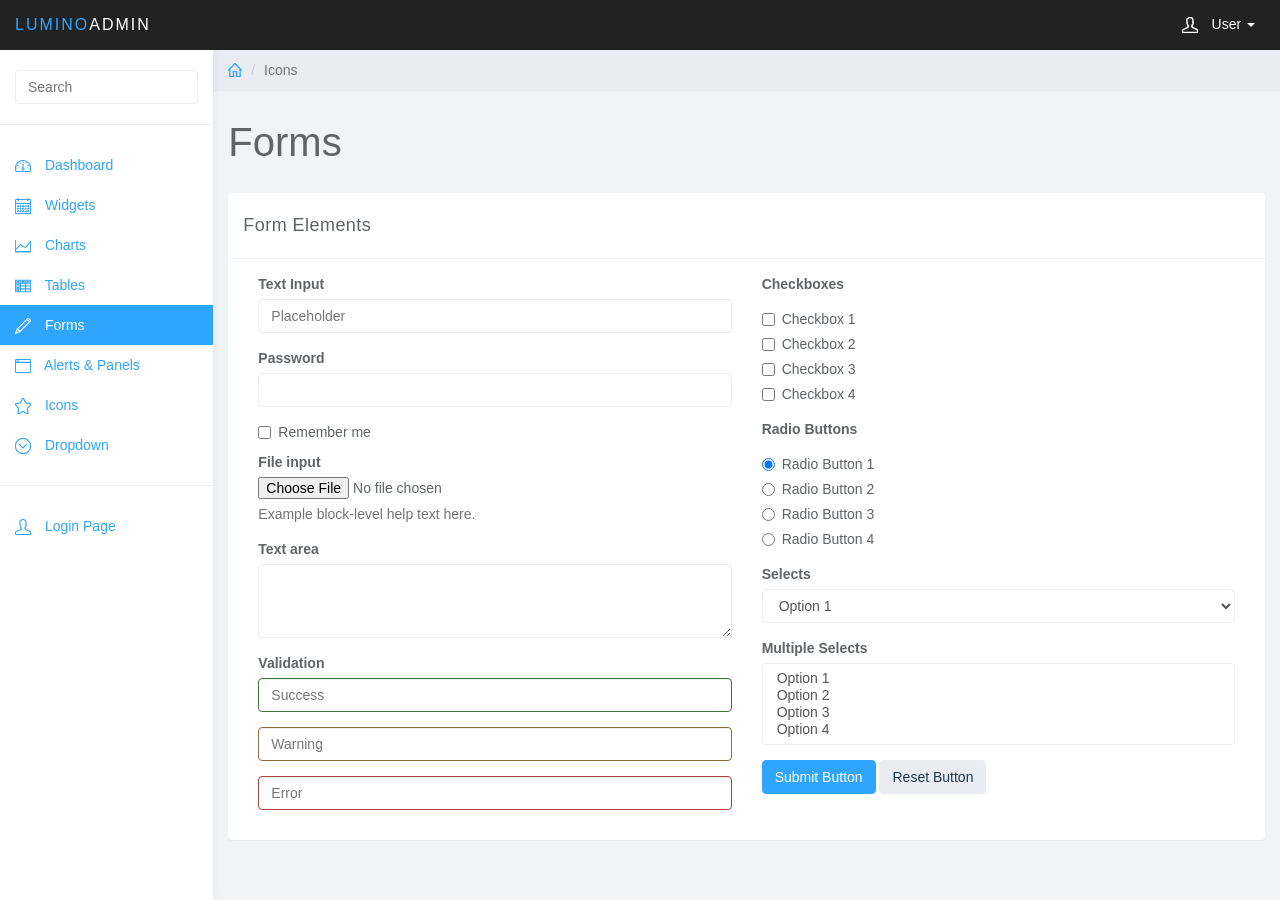
<file: forms.html>
<!DOCTYPE html>
<html>
<head>
<meta charset="utf-8">
<meta name="viewport" content="width=device-width, initial-scale=1">
<title>Lumino - Forms</title>

<link href="css/bootstrap.min.css" rel="stylesheet">
<link href="css/datepicker3.css" rel="stylesheet">
<link href="css/styles.css" rel="stylesheet">

<!--Icons-->
<script src="js/lumino.glyphs.js"></script>

<!--[if lt IE 9]>
<script src="js/html5shiv.js"></script>
<script src="js/respond.min.js"></script>
<![endif]-->

</head>

<body>
	<nav class="navbar navbar-inverse navbar-fixed-top" role="navigation">
		<div class="container-fluid">
			<div class="navbar-header">
				<button type="button" class="navbar-toggle collapsed" data-toggle="collapse" data-target="#sidebar-collapse">
					<span class="sr-only">Toggle navigation</span>
					<span class="icon-bar"></span>
					<span class="icon-bar"></span>
					<span class="icon-bar"></span>
				</button>
				<a class="navbar-brand" href="#"><span>Lumino</span>Admin</a>
				<ul class="user-menu">
					<li class="dropdown pull-right">
						<a href="#" class="dropdown-toggle" data-toggle="dropdown"><svg class="glyph stroked male-user"><use xlink:href="#stroked-male-user"></use></svg> User <span class="caret"></span></a>
						<ul class="dropdown-menu" role="menu">
							<li><a href="#"><svg class="glyph stroked male-user"><use xlink:href="#stroked-male-user"></use></svg> Profile</a></li>
							<li><a href="#"><svg class="glyph stroked gear"><use xlink:href="#stroked-gear"></use></svg> Settings</a></li>
							<li><a href="#"><svg class="glyph stroked cancel"><use xlink:href="#stroked-cancel"></use></svg> Logout</a></li>
						</ul>
					</li>
				</ul>
			</div>
							
		</div><!-- /.container-fluid -->
	</nav>
		
	<div id="sidebar-collapse" class="col-sm-3 col-lg-2 sidebar">
		<form role="search">
			<div class="form-group">
				<input type="text" class="form-control" placeholder="Search">
			</div>
		</form>
		<ul class="nav menu">
			<li><a href="index.html"><svg class="glyph stroked dashboard-dial"><use xlink:href="#stroked-dashboard-dial"></use></svg> Dashboard</a></li>
			<li><a href="widgets.html"><svg class="glyph stroked calendar"><use xlink:href="#stroked-calendar"></use></svg> Widgets</a></li>
			<li><a href="charts.html"><svg class="glyph stroked line-graph"><use xlink:href="#stroked-line-graph"></use></svg> Charts</a></li>
			<li><a href="tables.html"><svg class="glyph stroked table"><use xlink:href="#stroked-table"></use></svg> Tables</a></li>
			<li class="active"><a href="forms.html"><svg class="glyph stroked pencil"><use xlink:href="#stroked-pencil"></use></svg> Forms</a></li>
			<li><a href="panels.html"><svg class="glyph stroked app-window"><use xlink:href="#stroked-app-window"></use></svg> Alerts &amp; Panels</a></li>
			<li><a href="icons.html"><svg class="glyph stroked star"><use xlink:href="#stroked-star"></use></svg> Icons</a></li>
			<li class="parent ">
				<a href="#">
					<span data-toggle="collapse" href="#sub-item-1"><svg class="glyph stroked chevron-down"><use xlink:href="#stroked-chevron-down"></use></svg></span> Dropdown 
				</a>
				<ul class="children collapse" id="sub-item-1">
					<li>
						<a class="" href="#">
							<svg class="glyph stroked chevron-right"><use xlink:href="#stroked-chevron-right"></use></svg> Sub Item 1
						</a>
					</li>
					<li>
						<a class="" href="#">
							<svg class="glyph stroked chevron-right"><use xlink:href="#stroked-chevron-right"></use></svg> Sub Item 2
						</a>
					</li>
					<li>
						<a class="" href="#">
							<svg class="glyph stroked chevron-right"><use xlink:href="#stroked-chevron-right"></use></svg> Sub Item 3
						</a>
					</li>
				</ul>
			</li>
			<li role="presentation" class="divider"></li>
			<li><a href="login.html"><svg class="glyph stroked male-user"><use xlink:href="#stroked-male-user"></use></svg> Login Page</a></li>
		</ul>

	</div><!--/.sidebar-->
		
	<div class="col-sm-9 col-sm-offset-3 col-lg-10 col-lg-offset-2 main">			
		<div class="row">
			<ol class="breadcrumb">
				<li><a href="#"><svg class="glyph stroked home"><use xlink:href="#stroked-home"></use></svg></a></li>
				<li class="active">Icons</li>
			</ol>
		</div><!--/.row-->
		
		<div class="row">
			<div class="col-lg-12">
				<h1 class="page-header">Forms</h1>
			</div>
		</div><!--/.row-->
				
		
		<div class="row">
			<div class="col-lg-12">
				<div class="panel panel-default">
					<div class="panel-heading">Form Elements</div>
					<div class="panel-body">
						<div class="col-md-6">
							<form role="form">
							
								<div class="form-group">
									<label>Text Input</label>
									<input class="form-control" placeholder="Placeholder">
								</div>
																
								<div class="form-group">
									<label>Password</label>
									<input type="password" class="form-control">
								</div>
								
								<div class="form-group checkbox">
								  <label>
								    <input type="checkbox">Remember me</label>
								</div>
																
								<div class="form-group">
									<label>File input</label>
									<input type="file">
									 <p class="help-block">Example block-level help text here.</p>
								</div>
								
								<div class="form-group">
									<label>Text area</label>
									<textarea class="form-control" rows="3"></textarea>
								</div>
								
								<label>Validation</label>
								<div class="form-group has-success">
									<input class="form-control" placeholder="Success">
								</div>
								<div class="form-group has-warning">
									<input class="form-control" placeholder="Warning">
								</div>
								<div class="form-group has-error">
									<input class="form-control" placeholder="Error">
								</div>
								
							</div>
							<div class="col-md-6">
							
								<div class="form-group">
									<label>Checkboxes</label>
									<div class="checkbox">
										<label>
											<input type="checkbox" value="">Checkbox 1
										</label>
									</div>
									<div class="checkbox">
										<label>
											<input type="checkbox" value="">Checkbox 2
										</label>
									</div>
									<div class="checkbox">
										<label>
											<input type="checkbox" value="">Checkbox 3
										</label>
									</div>
									<div class="checkbox">
										<label>
											<input type="checkbox" value="">Checkbox 4
										</label>
									</div>
								</div>
								
								<div class="form-group">
									<label>Radio Buttons</label>
									<div class="radio">
										<label>
											<input type="radio" name="optionsRadios" id="optionsRadios1" value="option1" checked>Radio Button 1
										</label>
									</div>
									<div class="radio">
										<label>
											<input type="radio" name="optionsRadios" id="optionsRadios2" value="option2">Radio Button 2
										</label>
									</div>
									<div class="radio">
										<label>
											<input type="radio" name="optionsRadios" id="optionsRadios3" value="option3">Radio Button 3
										</label>
									</div>
									<div class="radio">
										<label>
											<input type="radio" name="optionsRadios" id="optionsRadios3" value="option3">Radio Button 4
										</label>
									</div>
								</div>
								
								<div class="form-group">
									<label>Selects</label>
									<select class="form-control">
										<option>Option 1</option>
										<option>Option 2</option>
										<option>Option 3</option>
										<option>Option 4</option>
									</select>
								</div>
								
								<div class="form-group">
									<label>Multiple Selects</label>
									<select multiple class="form-control">
										<option>Option 1</option>
										<option>Option 2</option>
										<option>Option 3</option>
										<option>Option 4</option>
									</select>
								</div>
								
								<button type="submit" class="btn btn-primary">Submit Button</button>
								<button type="reset" class="btn btn-default">Reset Button</button>
							</div>
						</form>
					</div>
				</div>
			</div><!-- /.col-->
		</div><!-- /.row -->
		
	</div><!--/.main-->

	<script src="js/jquery-1.11.1.min.js"></script>
	<script src="js/bootstrap.min.js"></script>
	<script src="js/chart.min.js"></script>
	<script src="js/chart-data.js"></script>
	<script src="js/easypiechart.js"></script>
	<script src="js/easypiechart-data.js"></script>
	<script src="js/bootstrap-datepicker.js"></script>
	<script>
		!function ($) {
			$(document).on("click","ul.nav li.parent > a > span.icon", function(){		  
				$(this).find('em:first').toggleClass("glyphicon-minus");	  
			}); 
			$(".sidebar span.icon").find('em:first').addClass("glyphicon-plus");
		}(window.jQuery);

		$(window).on('resize', function () {
		  if ($(window).width() > 768) $('#sidebar-collapse').collapse('show')
		})
		$(window).on('resize', function () {
		  if ($(window).width() <= 767) $('#sidebar-collapse').collapse('hide')
		})
	</script>	
</body>

</html>
</file>
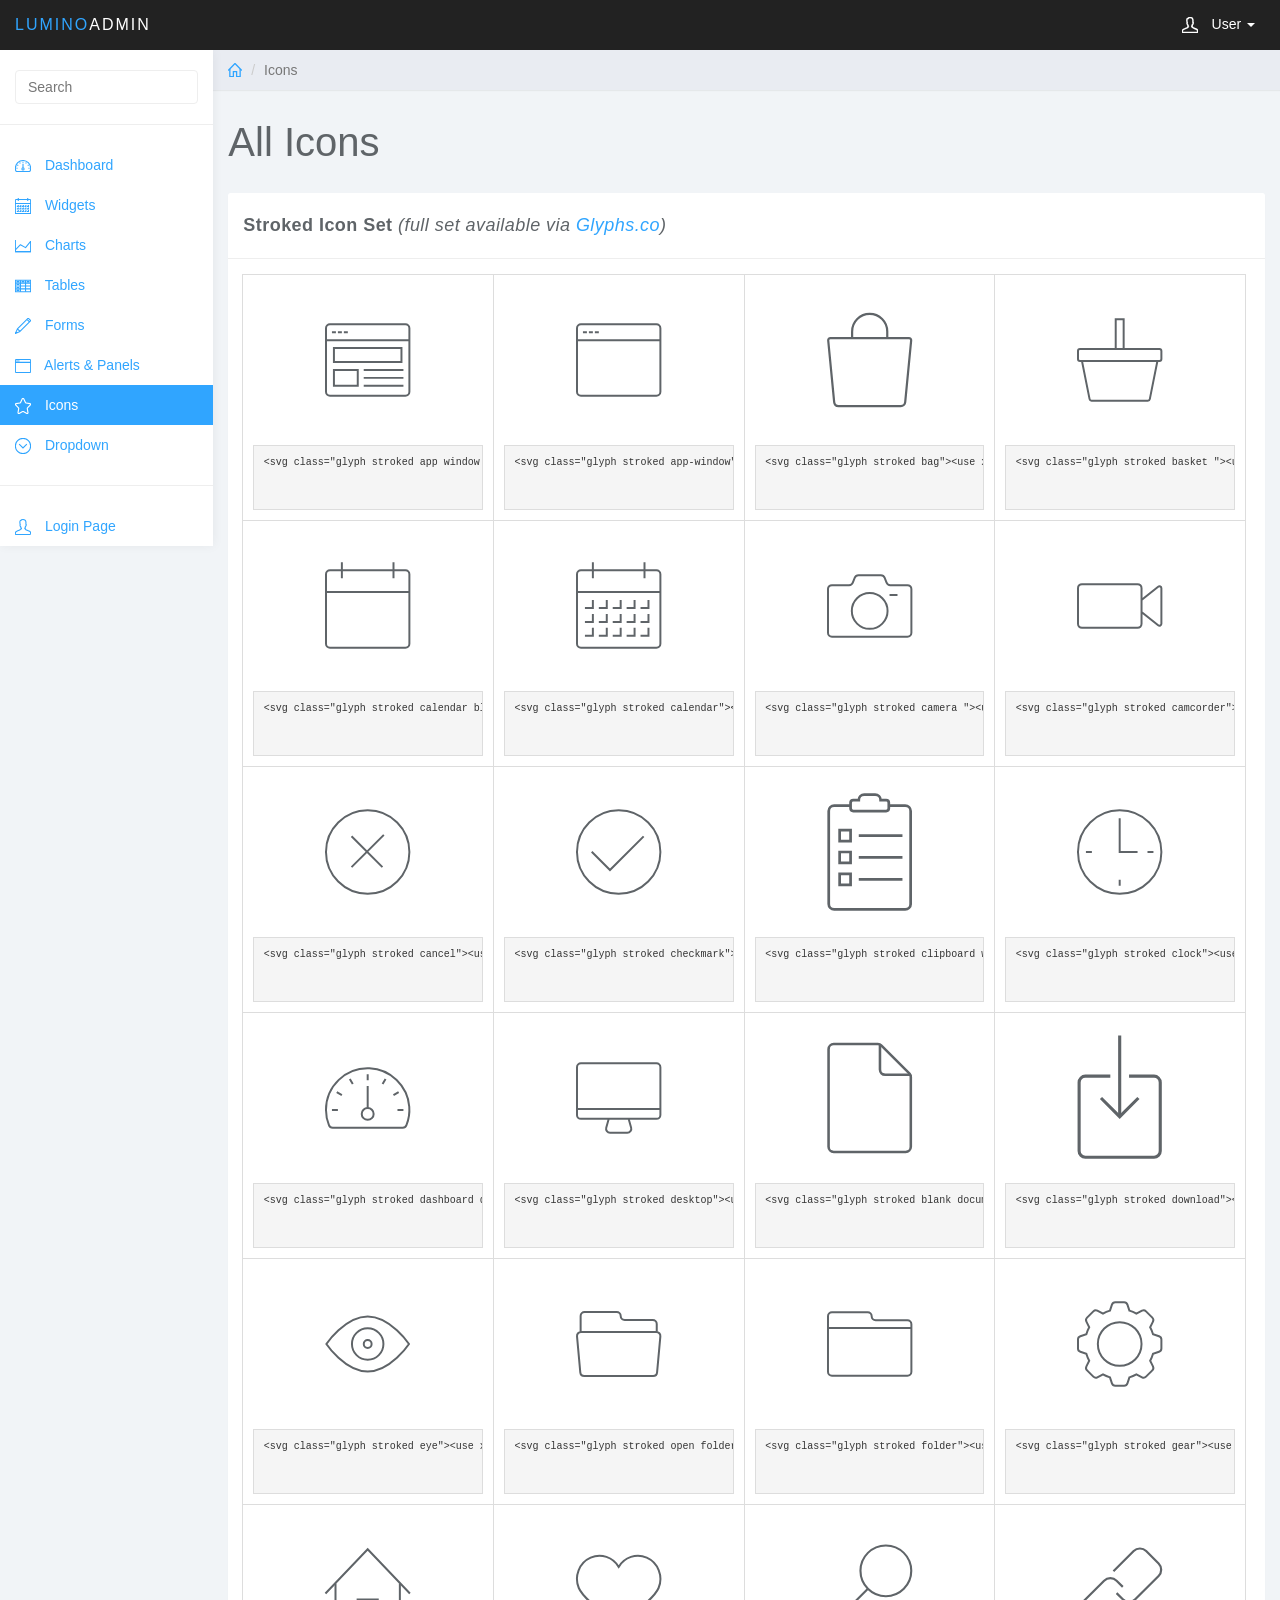
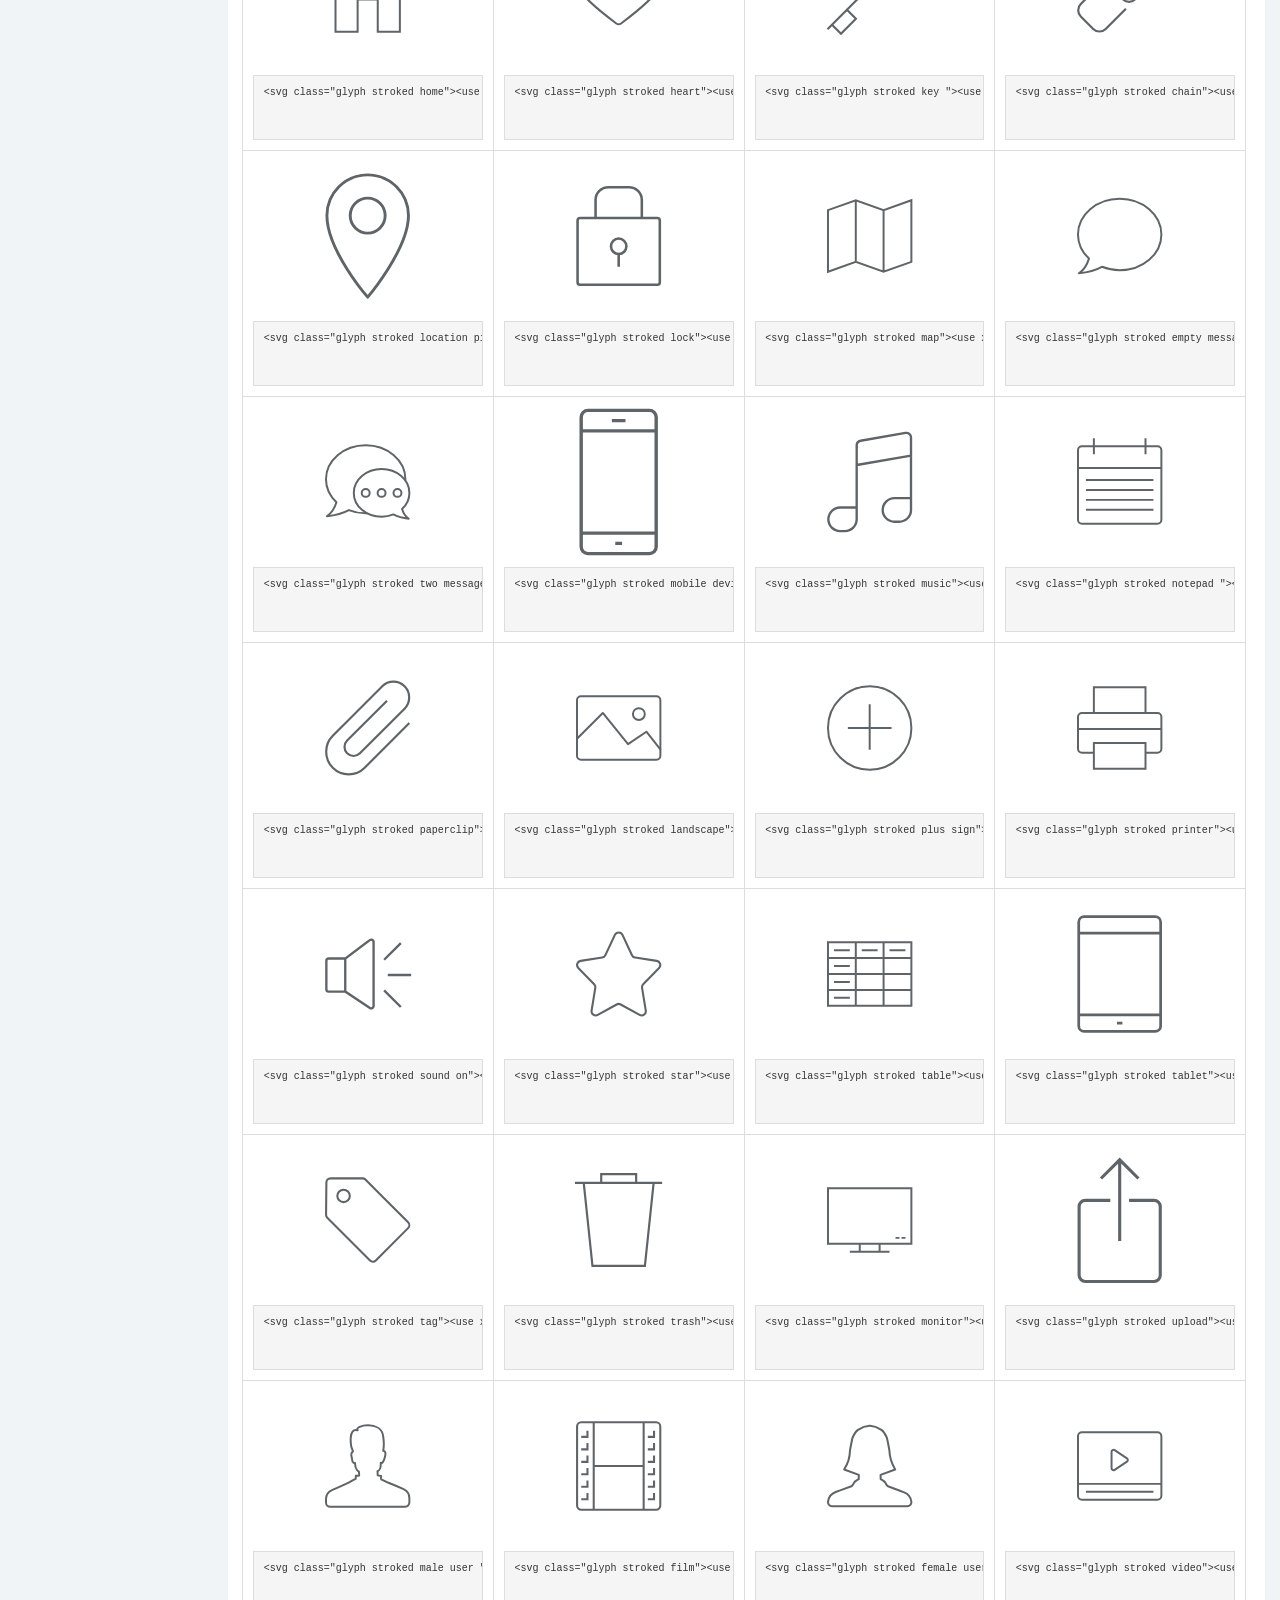
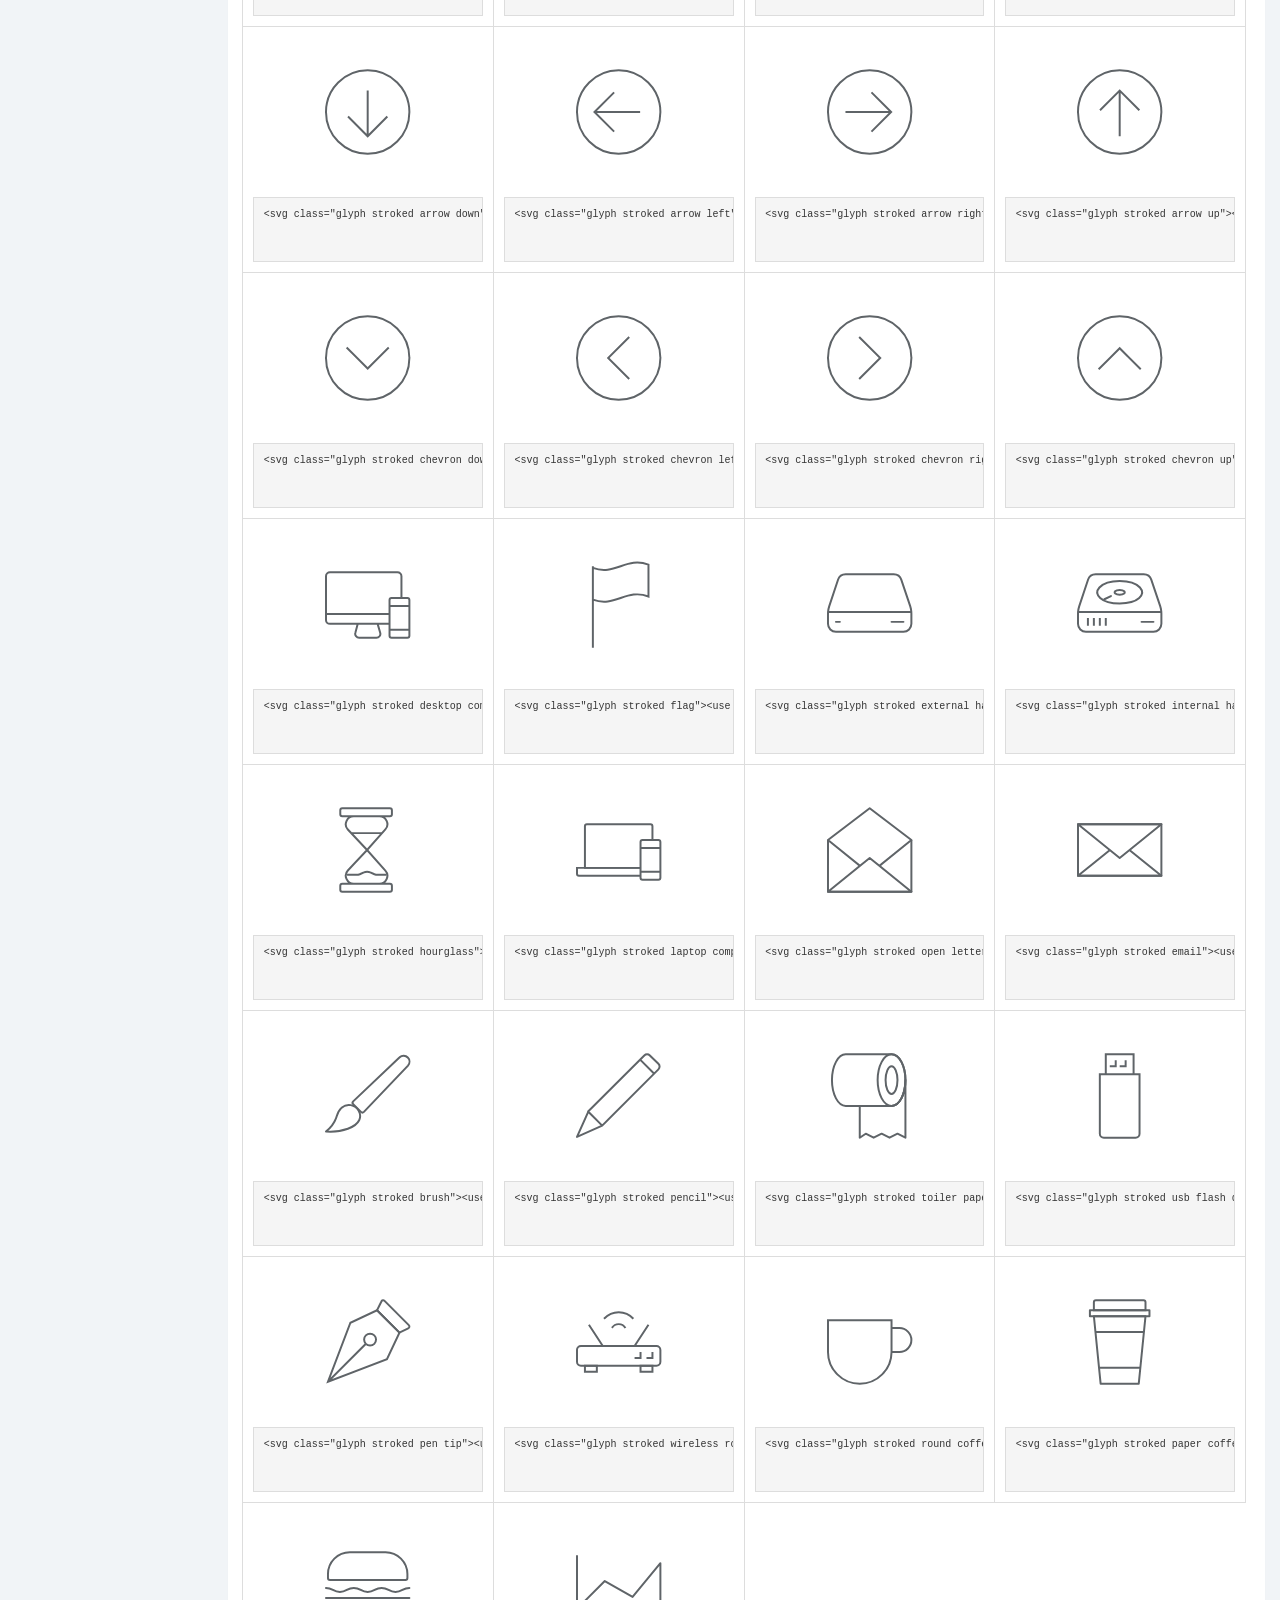
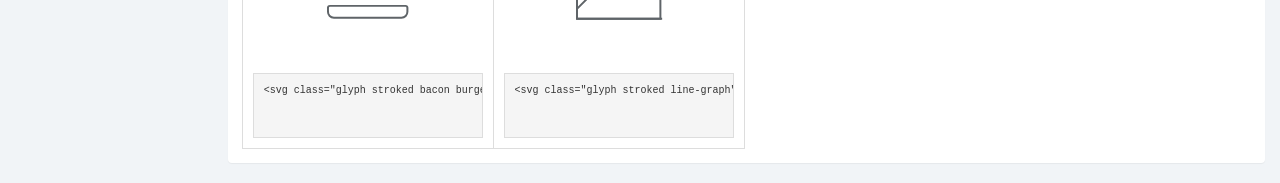
<file: icons.html>
<!DOCTYPE html>
<html>
<head>
<meta charset="utf-8">
<meta name="viewport" content="width=device-width, initial-scale=1">
<title>Lumino - Icons</title>

<link href="css/bootstrap.min.css" rel="stylesheet">
<link href="css/datepicker3.css" rel="stylesheet">
<link href="css/styles.css" rel="stylesheet">

<!--Icons-->
<script src="js/lumino.glyphs.js"></script>

<!--[if lt IE 9]>
<script src="js/html5shiv.js"></script>
<script src="js/respond.min.js"></script>
<![endif]-->

</head>

<body>
	<nav class="navbar navbar-inverse navbar-fixed-top" role="navigation">
		<div class="container-fluid">
			<div class="navbar-header">
				<button type="button" class="navbar-toggle collapsed" data-toggle="collapse" data-target="#sidebar-collapse">
					<span class="sr-only">Toggle navigation</span>
					<span class="icon-bar"></span>
					<span class="icon-bar"></span>
					<span class="icon-bar"></span>
				</button>
				<a class="navbar-brand" href="#"><span>Lumino</span>Admin</a>
				<ul class="user-menu">
					<li class="dropdown pull-right">
						<a href="#" class="dropdown-toggle" data-toggle="dropdown"><svg class="glyph stroked male-user"><use xlink:href="#stroked-male-user"></use></svg> User <span class="caret"></span></a>
						<ul class="dropdown-menu" role="menu">
							<li><a href="#"><svg class="glyph stroked male-user"><use xlink:href="#stroked-male-user"></use></svg> Profile</a></li>
							<li><a href="#"><svg class="glyph stroked gear"><use xlink:href="#stroked-gear"></use></svg> Settings</a></li>
							<li><a href="#"><svg class="glyph stroked cancel"><use xlink:href="#stroked-cancel"></use></svg> Logout</a></li>
						</ul>
					</li>
				</ul>
			</div>
							
		</div><!-- /.container-fluid -->
	</nav>
		
	<div id="sidebar-collapse" class="col-sm-3 col-lg-2 sidebar">
		<form role="search">
			<div class="form-group">
				<input type="text" class="form-control" placeholder="Search">
			</div>
		</form>
		<ul class="nav menu">
			<li><a href="index.html"><svg class="glyph stroked dashboard-dial"><use xlink:href="#stroked-dashboard-dial"></use></svg> Dashboard</a></li>
			<li><a href="widgets.html"><svg class="glyph stroked calendar"><use xlink:href="#stroked-calendar"></use></svg> Widgets</a></li>
			<li><a href="charts.html"><svg class="glyph stroked line-graph"><use xlink:href="#stroked-line-graph"></use></svg> Charts</a></li>
			<li><a href="tables.html"><svg class="glyph stroked table"><use xlink:href="#stroked-table"></use></svg> Tables</a></li>
			<li><a href="forms.html"><svg class="glyph stroked pencil"><use xlink:href="#stroked-pencil"></use></svg> Forms</a></li>
			<li><a href="panels.html"><svg class="glyph stroked app-window"><use xlink:href="#stroked-app-window"></use></svg> Alerts &amp; Panels</a></li>
			<li class="active"><a href="icons.html"><svg class="glyph stroked star"><use xlink:href="#stroked-star"></use></svg> Icons</a></li>
			<li class="parent ">
				<a href="#">
					<span data-toggle="collapse" href="#sub-item-1"><svg class="glyph stroked chevron-down"><use xlink:href="#stroked-chevron-down"></use></svg></span> Dropdown 
				</a>
				<ul class="children collapse" id="sub-item-1">
					<li>
						<a class="" href="#">
							<svg class="glyph stroked chevron-right"><use xlink:href="#stroked-chevron-right"></use></svg> Sub Item 1
						</a>
					</li>
					<li>
						<a class="" href="#">
							<svg class="glyph stroked chevron-right"><use xlink:href="#stroked-chevron-right"></use></svg> Sub Item 2
						</a>
					</li>
					<li>
						<a class="" href="#">
							<svg class="glyph stroked chevron-right"><use xlink:href="#stroked-chevron-right"></use></svg> Sub Item 3
						</a>
					</li>
				</ul>
			</li>
			<li role="presentation" class="divider"></li>
			<li><a href="login.html"><svg class="glyph stroked male-user"><use xlink:href="#stroked-male-user"></use></svg> Login Page</a></li>
		</ul>

	</div><!--/.sidebar-->
		
	<div class="col-sm-9 col-sm-offset-3 col-lg-10 col-lg-offset-2 main">			
		<div class="row">
			<ol class="breadcrumb">
				<li><a href="#"><svg class="glyph stroked home"><use xlink:href="#stroked-home"></use></svg></a></li>
				<li class="active">Icons</li>
			</ol>
		</div><!--/.row-->
		
		<div class="row">
			<div class="col-lg-12">
				<h1 class="page-header">All Icons</h1>
			</div>
		</div><!--/.row-->
				
		
		<div class="row">
			<div class="col-lg-12">
				<div class="panel panel-default">
					<div class="panel-heading">
						<strong>Stroked Icon Set</strong> <em>(full set available via <a href="https://glyphs.co/icons/stroked">Glyphs.co</a>)</em>
					</div>
					<div class="panel-body">
						<div class="icon-grid">
							<div class="col-lg-3 col-md-4 col-sm-6">
								<svg class="glyph stroked app window with content"><use xlink:href="#stroked-app-window-with-content"/></svg>
								<pre>&lt;svg class="glyph stroked app window with content">&lt;use xlink:href="#stroked-app-window-with-content"/>&lt;/svg></pre>
							</div>
							<div class="col-lg-3 col-md-4 col-sm-6">
								<svg class="glyph stroked app-window"><use xlink:href="#stroked-app-window"></use></svg>
								<pre>&lt;svg class="glyph stroked app-window">&lt;use xlink:href="#stroked-app-window">&lt;/use>&lt;/svg></pre>
							</div>
							<div class="col-lg-3 col-md-4 col-sm-6">
								<svg class="glyph stroked bag"><use xlink:href="#stroked-bag"></use></svg>
								<pre>&lt;svg class="glyph stroked bag">&lt;use xlink:href="#stroked-bag">&lt;/use>&lt;/svg></pre>
							</div>
							<div class="col-lg-3 col-md-4 col-sm-6">
								<svg class="glyph stroked basket "><use xlink:href="#stroked-basket"/></svg>
								<pre>&lt;svg class="glyph stroked basket ">&lt;use xlink:href="#stroked-basket"/>&lt;/svg></pre>
							</div>
							<div class="col-lg-3 col-md-4 col-sm-6">
								<svg class="glyph stroked calendar blank"><use xlink:href="#stroked-calendar-blank"/></svg>
								<pre>&lt;svg class="glyph stroked calendar blank">&lt;use xlink:href="#stroked-calendar-blank"/>&lt;/svg></pre>
							</div>
							<div class="col-lg-3 col-md-4 col-sm-6">
								<svg class="glyph stroked calendar"><use xlink:href="#stroked-calendar"/></svg>
								<pre>&lt;svg class="glyph stroked calendar">&lt;use xlink:href="#stroked-calendar"/>&lt;/svg></pre>
							</div>
							<div class="col-lg-3 col-md-4 col-sm-6">
								<svg class="glyph stroked camera "><use xlink:href="#stroked-camera"/></svg>
								<pre>&lt;svg class="glyph stroked camera ">&lt;use xlink:href="#stroked-camera"/>&lt;/svg></pre>
							</div>
							<div class="col-lg-3 col-md-4 col-sm-6">
								<svg class="glyph stroked camcorder"><use xlink:href="#stroked-camcorder"/></svg>
								<pre>&lt;svg class="glyph stroked camcorder">&lt;use xlink:href="#stroked-camcorder"/>&lt;/svg></pre>
							</div>
							<div class="col-lg-3 col-md-4 col-sm-6">
								<svg class="glyph stroked cancel"><use xlink:href="#stroked-cancel"/></svg>
								<pre>&lt;svg class="glyph stroked cancel">&lt;use xlink:href="#stroked-cancel"/>&lt;/svg></pre>
							</div>
							<div class="col-lg-3 col-md-4 col-sm-6">
								<svg class="glyph stroked checkmark"><use xlink:href="#stroked-checkmark"/></svg>
								<pre>&lt;svg class="glyph stroked checkmark">&lt;use xlink:href="#stroked-checkmark"/>&lt;/svg></pre>
							</div>
							<div class="col-lg-3 col-md-4 col-sm-6">
								<svg class="glyph stroked clipboard with paper"><use xlink:href="#stroked-clipboard-with-paper"/></svg>
								<pre>&lt;svg class="glyph stroked clipboard with paper">&lt;use xlink:href="#stroked-clipboard-with-paper"/>&lt;/svg></pre>
							</div>
							<div class="col-lg-3 col-md-4 col-sm-6">
								<svg class="glyph stroked clock"><use xlink:href="#stroked-clock"/></svg>
								<pre>&lt;svg class="glyph stroked clock">&lt;use xlink:href="#stroked-clock"/>&lt;/svg></pre>
							</div>
							<div class="col-lg-3 col-md-4 col-sm-6">
								<svg class="glyph stroked dashboard dial"><use xlink:href="#stroked-dashboard-dial"/></svg>
								<pre>&lt;svg class="glyph stroked dashboard dial">&lt;use xlink:href="#stroked-dashboard-dial"/>&lt;/svg></pre>
							</div>
							<div class="col-lg-3 col-md-4 col-sm-6">
								<svg class="glyph stroked desktop"><use xlink:href="#stroked-desktop"/></svg>
								<pre>&lt;svg class="glyph stroked desktop">&lt;use xlink:href="#stroked-desktop"/>&lt;/svg></pre>
							</div>
							<div class="col-lg-3 col-md-4 col-sm-6">
								<svg class="glyph stroked blank document"><use xlink:href="#stroked-blank-document"/></svg>
								<pre>&lt;svg class="glyph stroked blank document">&lt;use xlink:href="#stroked-blank-document"/>&lt;/svg></pre>
							</div>
							<div class="col-lg-3 col-md-4 col-sm-6">
								<svg class="glyph stroked download"><use xlink:href="#stroked-download"/></svg>
								<pre>&lt;svg class="glyph stroked download">&lt;use xlink:href="#stroked-download"/>&lt;/svg></pre>
							</div>
							<div class="col-lg-3 col-md-4 col-sm-6">
								<svg class="glyph stroked eye"><use xlink:href="#stroked-eye"/></svg>
								<pre>&lt;svg class="glyph stroked eye">&lt;use xlink:href="#stroked-eye"/>&lt;/svg></pre>
							</div>
							<div class="col-lg-3 col-md-4 col-sm-6">
								<svg class="glyph stroked open folder"><use xlink:href="#stroked-open-folder"/></svg>
								<pre>&lt;svg class="glyph stroked open folder">&lt;use xlink:href="#stroked-open-folder"/>&lt;/svg></pre>
							</div>
							<div class="col-lg-3 col-md-4 col-sm-6">
								<svg class="glyph stroked folder"><use xlink:href="#stroked-folder"/></svg>
								<pre>&lt;svg class="glyph stroked folder">&lt;use xlink:href="#stroked-folder"/>&lt;/svg></pre>
							</div>
							<div class="col-lg-3 col-md-4 col-sm-6">
								<svg class="glyph stroked gear"><use xlink:href="#stroked-gear"/></svg>
								<pre>&lt;svg class="glyph stroked gear">&lt;use xlink:href="#stroked-gear"/>&lt;/svg></pre>
							</div>
							<div class="col-lg-3 col-md-4 col-sm-6">
								<svg class="glyph stroked home"><use xlink:href="#stroked-home"/></svg>
								<pre>&lt;svg class="glyph stroked home">&lt;use xlink:href="#stroked-home"/>&lt;/svg></pre>
							</div>
							<div class="col-lg-3 col-md-4 col-sm-6">
								<svg class="glyph stroked heart"><use xlink:href="#stroked-heart"/></svg>
								<pre>&lt;svg class="glyph stroked heart">&lt;use xlink:href="#stroked-heart"/>&lt;/svg></pre>
							</div>
							<div class="col-lg-3 col-md-4 col-sm-6">
								<svg class="glyph stroked key "><use xlink:href="#stroked-key"/></svg>
								<pre>&lt;svg class="glyph stroked key ">&lt;use xlink:href="#stroked-key"/>&lt;/svg></pre>
							</div>
							<div class="col-lg-3 col-md-4 col-sm-6">
								<svg class="glyph stroked chain"><use xlink:href="#stroked-chain"/></svg>
								<pre>&lt;svg class="glyph stroked chain">&lt;use xlink:href="#stroked-chain"/>&lt;/svg></pre>
							</div>
							<div class="col-lg-3 col-md-4 col-sm-6">
								<svg class="glyph stroked location pin"><use xlink:href="#stroked-location-pin"/></svg>
								<pre>&lt;svg class="glyph stroked location pin">&lt;use xlink:href="#stroked-location-pin"/>&lt;/svg></pre>
							</div>
							<div class="col-lg-3 col-md-4 col-sm-6">
								<svg class="glyph stroked lock"><use xlink:href="#stroked-lock"/></svg>
								<pre>&lt;svg class="glyph stroked lock">&lt;use xlink:href="#stroked-lock"/>&lt;/svg></pre>
							</div>
							<div class="col-lg-3 col-md-4 col-sm-6">
								<svg class="glyph stroked map"><use xlink:href="#stroked-map"/></svg>
								<pre>&lt;svg class="glyph stroked map">&lt;use xlink:href="#stroked-map"/>&lt;/svg></pre>
							</div>
							<div class="col-lg-3 col-md-4 col-sm-6">
								<svg class="glyph stroked empty message"><use xlink:href="#stroked-empty-message"/></svg>
								<pre>&lt;svg class="glyph stroked empty message">&lt;use xlink:href="#stroked-empty-message"/>&lt;/svg></pre>
							</div>
							<div class="col-lg-3 col-md-4 col-sm-6">
								<svg class="glyph stroked two messages"><use xlink:href="#stroked-two-messages"/></svg>
								<pre>&lt;svg class="glyph stroked two messages">&lt;use xlink:href="#stroked-two-messages"/>&lt;/svg></pre>
							</div>
							<div class="col-lg-3 col-md-4 col-sm-6">
								<svg class="glyph stroked mobile device"><use xlink:href="#stroked-mobile-device"/></svg>
								<pre>&lt;svg class="glyph stroked mobile device">&lt;use xlink:href="#stroked-mobile-device"/>&lt;/svg></pre>
							</div>
							<div class="col-lg-3 col-md-4 col-sm-6">
								<svg class="glyph stroked music"><use xlink:href="#stroked-music"/></svg>
								<pre>&lt;svg class="glyph stroked music">&lt;use xlink:href="#stroked-music"/>&lt;/svg></pre>
							</div>
							<div class="col-lg-3 col-md-4 col-sm-6">
								<svg class="glyph stroked notepad "><use xlink:href="#stroked-notepad"/></svg>
								<pre>&lt;svg class="glyph stroked notepad ">&lt;use xlink:href="#stroked-notepad"/>&lt;/svg></pre>
							</div>
							<div class="col-lg-3 col-md-4 col-sm-6">
								<svg class="glyph stroked paperclip"><use xlink:href="#stroked-paperclip"/></svg>
								<pre>&lt;svg class="glyph stroked paperclip">&lt;use xlink:href="#stroked-paperclip"/>&lt;/svg></pre>
							</div>
							<div class="col-lg-3 col-md-4 col-sm-6">
								<svg class="glyph stroked landscape"><use xlink:href="#stroked-landscape"/></svg>
								<pre>&lt;svg class="glyph stroked landscape">&lt;use xlink:href="#stroked-landscape"/>&lt;/svg></pre>
							</div>
							<div class="col-lg-3 col-md-4 col-sm-6">
								<svg class="glyph stroked plus sign"><use xlink:href="#stroked-plus-sign"/></svg>
								<pre>&lt;svg class="glyph stroked plus sign">&lt;use xlink:href="#stroked-plus-sign"/>&lt;/svg></pre>
							</div>
							<div class="col-lg-3 col-md-4 col-sm-6">
								<svg class="glyph stroked printer"><use xlink:href="#stroked-printer"/></svg>
								<pre>&lt;svg class="glyph stroked printer">&lt;use xlink:href="#stroked-printer"/>&lt;/svg></pre>
							</div>
							<div class="col-lg-3 col-md-4 col-sm-6">
								<svg class="glyph stroked sound on"><use xlink:href="#stroked-sound-on"/></svg>
								<pre>&lt;svg class="glyph stroked sound on">&lt;use xlink:href="#stroked-sound-on"/>&lt;/svg></pre>
							</div>
							<div class="col-lg-3 col-md-4 col-sm-6">
								<svg class="glyph stroked star"><use xlink:href="#stroked-star"/></svg>
								<pre>&lt;svg class="glyph stroked star">&lt;use xlink:href="#stroked-star"/>&lt;/svg></pre>
							</div>
							<div class="col-lg-3 col-md-4 col-sm-6">
								<svg class="glyph stroked table"><use xlink:href="#stroked-table"/></svg>
								<pre>&lt;svg class="glyph stroked table">&lt;use xlink:href="#stroked-table"/>&lt;/svg></pre>
							</div>
							<div class="col-lg-3 col-md-4 col-sm-6">
								<svg class="glyph stroked tablet"><use xlink:href="#stroked-tablet-1"/></svg>
								<pre>&lt;svg class="glyph stroked tablet">&lt;use xlink:href="#stroked-tablet-1"/>&lt;/svg></pre>
							</div>
							<div class="col-lg-3 col-md-4 col-sm-6">
								<svg class="glyph stroked tag"><use xlink:href="#stroked-tag"/></svg>
								<pre>&lt;svg class="glyph stroked tag">&lt;use xlink:href="#stroked-tag"/>&lt;/svg></pre>
							</div>
							<div class="col-lg-3 col-md-4 col-sm-6">
								<svg class="glyph stroked trash"><use xlink:href="#stroked-trash"/></svg>
								<pre>&lt;svg class="glyph stroked trash">&lt;use xlink:href="#stroked-trash"/>&lt;/svg></pre>
							</div>
							<div class="col-lg-3 col-md-4 col-sm-6">
								<svg class="glyph stroked monitor"><use xlink:href="#stroked-monitor"/></svg>
								<pre>&lt;svg class="glyph stroked monitor">&lt;use xlink:href="#stroked-monitor"/>&lt;/svg></pre>
							</div>
							<div class="col-lg-3 col-md-4 col-sm-6">
								<svg class="glyph stroked upload"><use xlink:href="#stroked-upload"/></svg>
								<pre>&lt;svg class="glyph stroked upload">&lt;use xlink:href="#stroked-upload"/>&lt;/svg></pre>
							</div>
							<div class="col-lg-3 col-md-4 col-sm-6">
								<svg class="glyph stroked male user "><use xlink:href="#stroked-male-user"/></svg>
								<pre>&lt;svg class="glyph stroked male user ">&lt;use xlink:href="#stroked-male-user"/>&lt;/svg></pre>
							</div>
							<div class="col-lg-3 col-md-4 col-sm-6">
								<svg class="glyph stroked film"><use xlink:href="#stroked-film"/></svg>
								<pre>&lt;svg class="glyph stroked film">&lt;use xlink:href="#stroked-film"/>&lt;/svg></pre>
							</div>
							<div class="col-lg-3 col-md-4 col-sm-6">
								<svg class="glyph stroked female user"><use xlink:href="#stroked-female-user"/></svg>
								<pre>&lt;svg class="glyph stroked female user">&lt;use xlink:href="#stroked-female-user"/>&lt;/svg></pre>
							</div>
							<div class="col-lg-3 col-md-4 col-sm-6">
								<svg class="glyph stroked video"><use xlink:href="#stroked-video"/></svg>
								<pre>&lt;svg class="glyph stroked video">&lt;use xlink:href="#stroked-video"/>&lt;/svg></pre>
							</div>
							<div class="col-lg-3 col-md-4 col-sm-6">
								<svg class="glyph stroked arrow down"><use xlink:href="#stroked-arrow-down"/></svg>
								<pre>&lt;svg class="glyph stroked arrow down">&lt;use xlink:href="#stroked-arrow-down"/>&lt;/svg></pre>
							</div>
							<div class="col-lg-3 col-md-4 col-sm-6">
								<svg class="glyph stroked arrow left"><use xlink:href="#stroked-arrow-left"/></svg>
								<pre>&lt;svg class="glyph stroked arrow left">&lt;use xlink:href="#stroked-arrow-left"/>&lt;/svg></pre>
							</div>
							<div class="col-lg-3 col-md-4 col-sm-6">
								<svg class="glyph stroked arrow right"><use xlink:href="#stroked-arrow-right"/></svg>
								<pre>&lt;svg class="glyph stroked arrow right">&lt;use xlink:href="#stroked-arrow-right"/>&lt;/svg></pre>
							</div>
							<div class="col-lg-3 col-md-4 col-sm-6">
								<svg class="glyph stroked arrow up"><use xlink:href="#stroked-arrow-up"/></svg>
								<pre>&lt;svg class="glyph stroked arrow up">&lt;use xlink:href="#stroked-arrow-up"/>&lt;/svg></pre>
							</div>
							<div class="col-lg-3 col-md-4 col-sm-6">
								<svg class="glyph stroked chevron down"><use xlink:href="#stroked-chevron-down"/></svg>
								<pre>&lt;svg class="glyph stroked chevron down">&lt;use xlink:href="#stroked-chevron-down"/>&lt;/svg></pre>
							</div>
							<div class="col-lg-3 col-md-4 col-sm-6">
								<svg class="glyph stroked chevron left"><use xlink:href="#stroked-chevron-left"/></svg>
								<pre>&lt;svg class="glyph stroked chevron left">&lt;use xlink:href="#stroked-chevron-left"/>&lt;/svg></pre>
							</div>
							<div class="col-lg-3 col-md-4 col-sm-6">
								<svg class="glyph stroked chevron right"><use xlink:href="#stroked-chevron-right"/></svg>
								<pre>&lt;svg class="glyph stroked chevron right">&lt;use xlink:href="#stroked-chevron-right"/>&lt;/svg></pre>
							</div>
							<div class="col-lg-3 col-md-4 col-sm-6">
								<svg class="glyph stroked chevron up"><use xlink:href="#stroked-chevron-up"/></svg>
								<pre>&lt;svg class="glyph stroked chevron up">&lt;use xlink:href="#stroked-chevron-up"/>&lt;/svg></pre>
							</div>
							<div class="col-lg-3 col-md-4 col-sm-6">
								<svg class="glyph stroked desktop computer and mobile"><use xlink:href="#stroked-desktop-computer-and-mobile"/></svg>
								<pre>&lt;svg class="glyph stroked desktop computer and mobile">&lt;use xlink:href="#stroked-desktop-computer-and-mobile"/>&lt;/svg></pre>
							</div>
							<div class="col-lg-3 col-md-4 col-sm-6">
								<svg class="glyph stroked flag"><use xlink:href="#stroked-flag"/></svg>
								<pre>&lt;svg class="glyph stroked flag">&lt;use xlink:href="#stroked-flag"/>&lt;/svg></pre>
							</div>
							<div class="col-lg-3 col-md-4 col-sm-6">
								<svg class="glyph stroked external hard drive"><use xlink:href="#stroked-external-hard-drive"/></svg>
								<pre>&lt;svg class="glyph stroked external hard drive">&lt;use xlink:href="#stroked-external-hard-drive"/>&lt;/svg></pre>
							</div>
							<div class="col-lg-3 col-md-4 col-sm-6">
								<svg class="glyph stroked internal hard drive"><use xlink:href="#stroked-internal-hard-drive"/></svg>
								<pre>&lt;svg class="glyph stroked internal hard drive">&lt;use xlink:href="#stroked-internal-hard-drive"/>&lt;/svg></pre>
							</div>
							<div class="col-lg-3 col-md-4 col-sm-6">
								<svg class="glyph stroked hourglass"><use xlink:href="#stroked-hourglass"/></svg>
								<pre>&lt;svg class="glyph stroked hourglass">&lt;use xlink:href="#stroked-hourglass"/>&lt;/svg></pre>
							</div>
							<div class="col-lg-3 col-md-4 col-sm-6">
								<svg class="glyph stroked laptop computer and mobile"><use xlink:href="#stroked-laptop-computer-and-mobile"/></svg>
								<pre>&lt;svg class="glyph stroked laptop computer and mobile">&lt;use xlink:href="#stroked-laptop-computer-and-mobile"/>&lt;/svg></pre>
							</div>
							<div class="col-lg-3 col-md-4 col-sm-6">
								<svg class="glyph stroked open letter"><use xlink:href="#stroked-open-letter"/></svg>
								<pre>&lt;svg class="glyph stroked open letter">&lt;use xlink:href="#stroked-open-letter"/>&lt;/svg></pre>
							</div>
							<div class="col-lg-3 col-md-4 col-sm-6">
								<svg class="glyph stroked email"><use xlink:href="#stroked-email"/></svg>
								<pre>&lt;svg class="glyph stroked email">&lt;use xlink:href="#stroked-email"/>&lt;/svg></pre>
							</div>
							<div class="col-lg-3 col-md-4 col-sm-6">
								<svg class="glyph stroked brush"><use xlink:href="#stroked-brush"/></svg>
								<pre>&lt;svg class="glyph stroked brush">&lt;use xlink:href="#stroked-brush"/>&lt;/svg></pre>
							</div>
							<div class="col-lg-3 col-md-4 col-sm-6">
								<svg class="glyph stroked pencil"><use xlink:href="#stroked-pencil"/></svg>
								<pre>&lt;svg class="glyph stroked pencil">&lt;use xlink:href="#stroked-pencil"/>&lt;/svg></pre>
							</div>
							<div class="col-lg-3 col-md-4 col-sm-6">
								<svg class="glyph stroked toiler paper"><use xlink:href="#stroked-toiler-paper"/></svg>
								<pre>&lt;svg class="glyph stroked toiler paper">&lt;use xlink:href="#stroked-toiler-paper"/>&lt;/svg></pre>
							</div>
							<div class="col-lg-3 col-md-4 col-sm-6">
								<svg class="glyph stroked usb flash drive"><use xlink:href="#stroked-usb-flash-drive"/></svg>
								<pre>&lt;svg class="glyph stroked usb flash drive">&lt;use xlink:href="#stroked-usb-flash-drive"/>&lt;/svg></pre>
							</div>
							<div class="col-lg-3 col-md-4 col-sm-6">
								<svg class="glyph stroked pen tip"><use xlink:href="#stroked-pen-tip"/></svg>
								<pre>&lt;svg class="glyph stroked pen tip">&lt;use xlink:href="#stroked-pen-tip"/>&lt;/svg></pre>
							</div>
							<div class="col-lg-3 col-md-4 col-sm-6">
								<svg class="glyph stroked wireless router"><use xlink:href="#stroked-wireless-router"/></svg>
								<pre>&lt;svg class="glyph stroked wireless router">&lt;use xlink:href="#stroked-wireless-router"/>&lt;/svg></pre>
							</div>
							<div class="col-lg-3 col-md-4 col-sm-6">
								<svg class="glyph stroked round coffee mug"><use xlink:href="#stroked-round-coffee-mug"/></svg>
								<pre>&lt;svg class="glyph stroked round coffee mug">&lt;use xlink:href="#stroked-round-coffee-mug"/>&lt;/svg></pre>
							</div>
							<div class="col-lg-3 col-md-4 col-sm-6">
								<svg class="glyph stroked paper coffee cup"><use xlink:href="#stroked-paper-coffee-cup"/></svg>
								<pre>&lt;svg class="glyph stroked paper coffee cup">&lt;use xlink:href="#stroked-paper-coffee-cup"/>&lt;/svg></pre>
							</div>
							<div class="col-lg-3 col-md-4 col-sm-6">
								<svg class="glyph stroked bacon burger"><use xlink:href="#stroked-bacon-burger"/></svg>
								<pre>&lt;svg class="glyph stroked bacon burger">&lt;use xlink:href="#stroked-bacon-burger"/>&lt;/svg></pre>
							</div>
							<div class="col-lg-3 col-md-4 col-sm-6">
								<svg class="glyph stroked line-graph"><use xlink:href="#stroked-line-graph"></use></svg>
								<pre>&lt;svg class="glyph stroked line-graph">&lt;use xlink:href="#stroked-line-graph">&lt;/use>&lt;/svg></pre>
							</div>
						</div>
					</div>
				</div>
			</div>
		</div><!--/.row-->		
		
		
	</div><!--/.main-->

	<script src="js/jquery-1.11.1.min.js"></script>
	<script src="js/bootstrap.min.js"></script>
	<script src="js/chart.min.js"></script>
	<script src="js/chart-data.js"></script>
	<script src="js/easypiechart.js"></script>
	<script src="js/easypiechart-data.js"></script>
	<script src="js/bootstrap-datepicker.js"></script>
	<script>
		!function ($) {
			$(document).on("click","ul.nav li.parent > a > span.icon", function(){		  
				$(this).find('em:first').toggleClass("glyphicon-minus");	  
			}); 
			$(".sidebar span.icon").find('em:first').addClass("glyphicon-plus");
		}(window.jQuery);

		$(window).on('resize', function () {
		  if ($(window).width() > 768) $('#sidebar-collapse').collapse('show')
		})
		$(window).on('resize', function () {
		  if ($(window).width() <= 767) $('#sidebar-collapse').collapse('hide')
		})
	</script>	
</body>

</html>
</file>
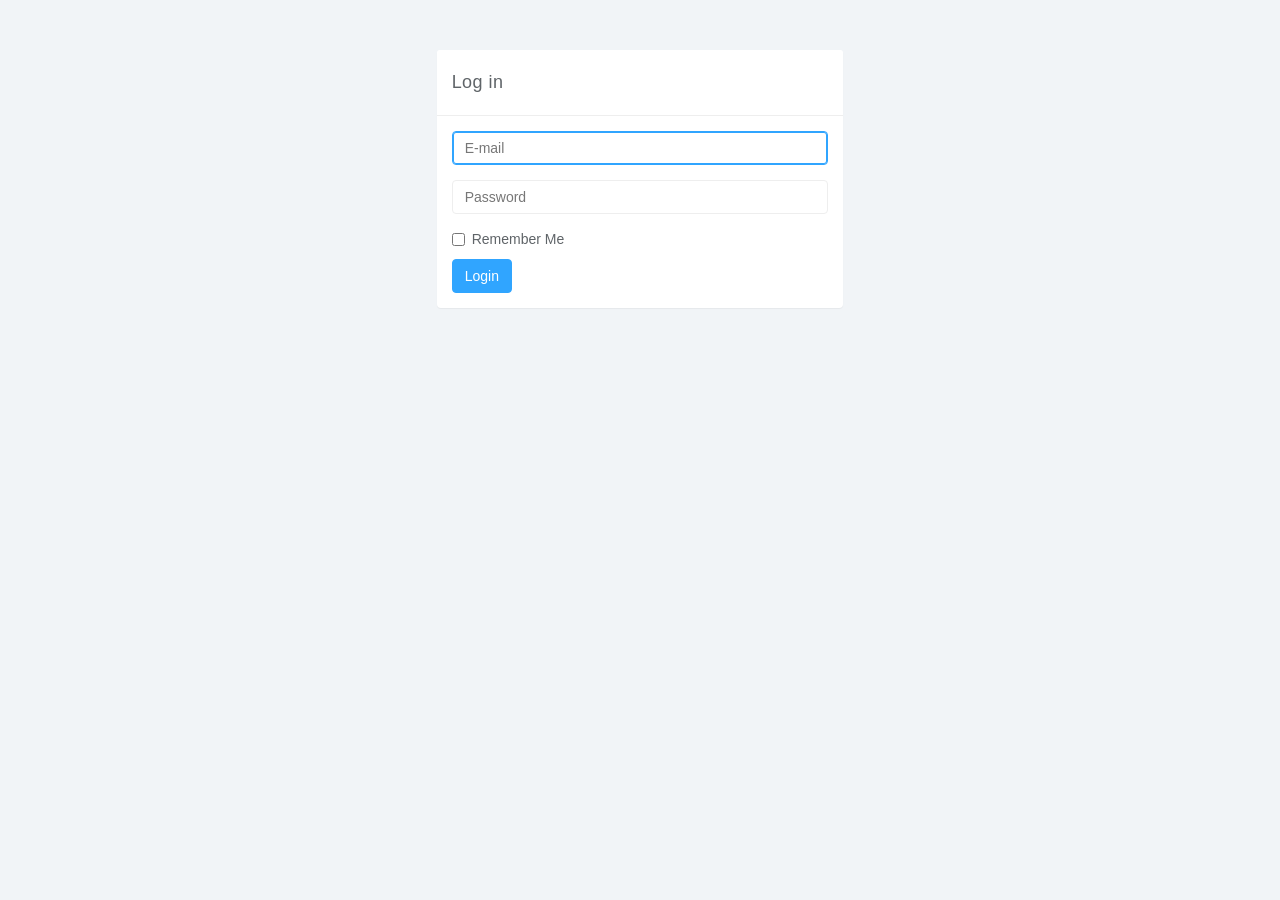
<file: login.html>
<!DOCTYPE html>
<html>
<head>
<meta charset="utf-8">
<meta name="viewport" content="width=device-width, initial-scale=1">
<title>Forms</title>

<link href="css/bootstrap.min.css" rel="stylesheet">
<link href="css/datepicker3.css" rel="stylesheet">
<link href="css/styles.css" rel="stylesheet">

<!--[if lt IE 9]>
<script src="js/html5shiv.js"></script>
<script src="js/respond.min.js"></script>
<![endif]-->

</head>

<body>
	
	<div class="row">
		<div class="col-xs-10 col-xs-offset-1 col-sm-8 col-sm-offset-2 col-md-4 col-md-offset-4">
			<div class="login-panel panel panel-default">
				<div class="panel-heading">Log in</div>
				<div class="panel-body">
					<form role="form">
						<fieldset>
							<div class="form-group">
								<input class="form-control" placeholder="E-mail" name="email" type="email" autofocus="">
							</div>
							<div class="form-group">
								<input class="form-control" placeholder="Password" name="password" type="password" value="">
							</div>
							<div class="checkbox">
								<label>
									<input name="remember" type="checkbox" value="Remember Me">Remember Me
								</label>
							</div>
							<a href="index.html" class="btn btn-primary">Login</a>
						</fieldset>
					</form>
				</div>
			</div>
		</div><!-- /.col-->
	</div><!-- /.row -->	
	
		

	<script src="js/jquery-1.11.1.min.js"></script>
	<script src="js/bootstrap.min.js"></script>
	<script src="js/chart.min.js"></script>
	<script src="js/chart-data.js"></script>
	<script src="js/easypiechart.js"></script>
	<script src="js/easypiechart-data.js"></script>
	<script src="js/bootstrap-datepicker.js"></script>
	<script>
		!function ($) {
			$(document).on("click","ul.nav li.parent > a > span.icon", function(){		  
				$(this).find('em:first').toggleClass("glyphicon-minus");	  
			}); 
			$(".sidebar span.icon").find('em:first').addClass("glyphicon-plus");
		}(window.jQuery);

		$(window).on('resize', function () {
		  if ($(window).width() > 768) $('#sidebar-collapse').collapse('show')
		})
		$(window).on('resize', function () {
		  if ($(window).width() <= 767) $('#sidebar-collapse').collapse('hide')
		})
	</script>	
</body>

</html>
</file>
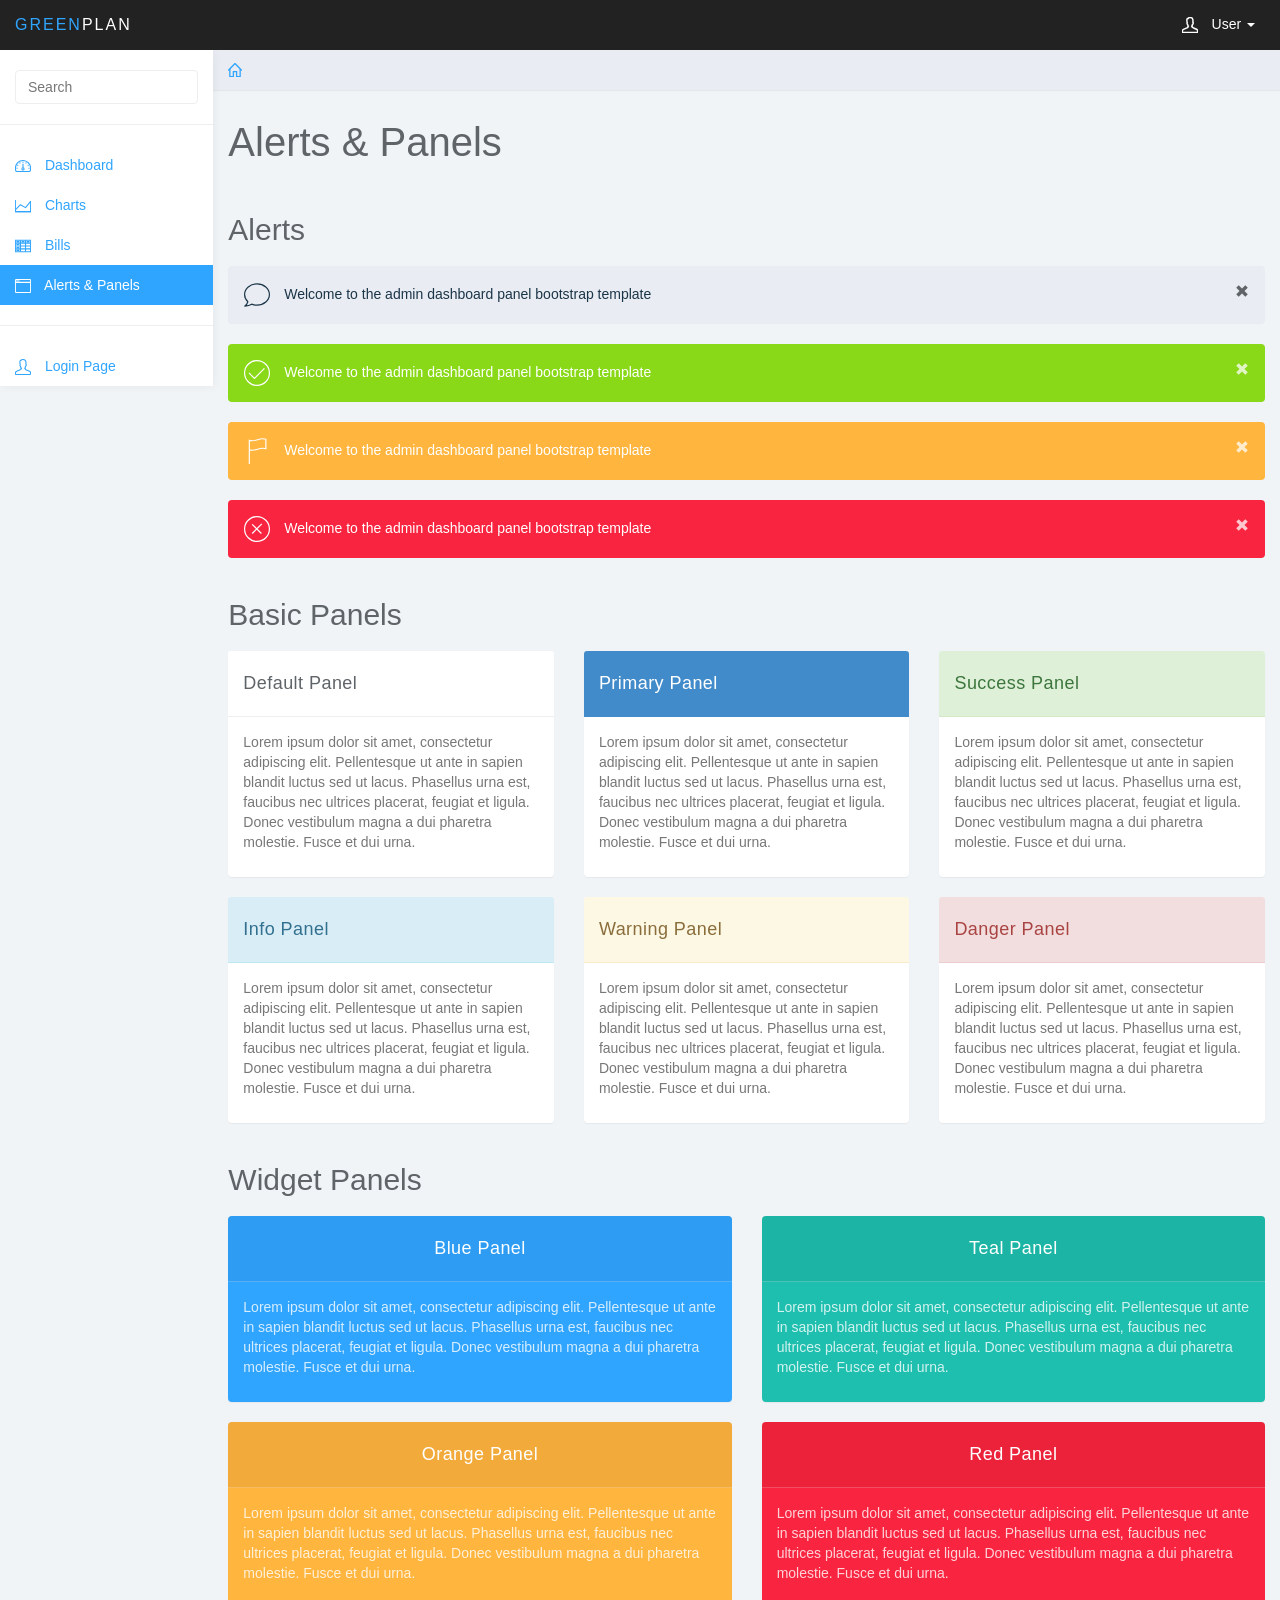
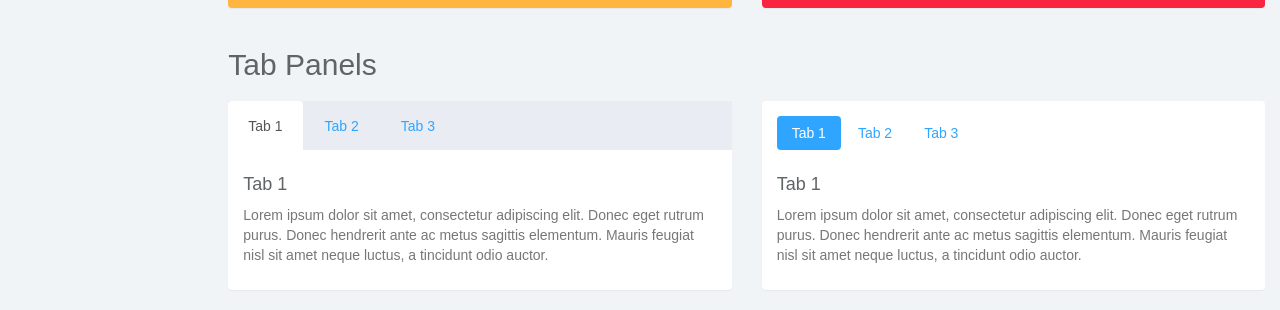
<file: panels.html>
<!DOCTYPE html>
<html>
<head>
<meta charset="utf-8">
<meta name="viewport" content="width=device-width, initial-scale=1">
<title>Green - Plan</title>

<link href="css/bootstrap.min.css" rel="stylesheet">
<link href="css/datepicker3.css" rel="stylesheet">
<link href="css/styles.css" rel="stylesheet">

<!--Icons-->
<script src="js/lumino.glyphs.js"></script>

<!--[if lt IE 9]>
<script src="js/html5shiv.js"></script>
<script src="js/respond.min.js"></script>
<![endif]-->

</head>

<body>
	<nav class="navbar navbar-inverse navbar-fixed-top" role="navigation">
		<div class="container-fluid">
			<div class="navbar-header">
				<button type="button" class="navbar-toggle collapsed" data-toggle="collapse" data-target="#sidebar-collapse">
					<span class="sr-only">Toggle navigation</span>
					<span class="icon-bar"></span>
					<span class="icon-bar"></span>
					<span class="icon-bar"></span>
				</button>
				<a class="navbar-brand" href="#"><span>Green</span>Plan</a>
				<ul class="user-menu">
					<li class="dropdown pull-right">
						<a href="#" class="dropdown-toggle" data-toggle="dropdown"><svg class="glyph stroked male-user"><use xlink:href="#stroked-male-user"></use></svg> User <span class="caret"></span></a>
						<ul class="dropdown-menu" role="menu">
							<li><a href="#"><svg class="glyph stroked male-user"><use xlink:href="#stroked-male-user"></use></svg> Profile</a></li>
							<li><a href="#"><svg class="glyph stroked gear"><use xlink:href="#stroked-gear"></use></svg> Settings</a></li>
							<li><a href="#"><svg class="glyph stroked cancel"><use xlink:href="#stroked-cancel"></use></svg> Logout</a></li>
						</ul>
					</li>
				</ul>
			</div>
							
		</div><!-- /.container-fluid -->
	</nav>
		
	<div id="sidebar-collapse" class="col-sm-3 col-lg-2 sidebar">
		<form role="search">
			<div class="form-group">
				<input type="text" class="form-control" placeholder="Search">
			</div>
		</form>
		<ul class="nav menu">
			<li><a href="index.html"><svg class="glyph stroked dashboard-dial"><use xlink:href="#stroked-dashboard-dial"></use></svg> Dashboard</a></li>
			<li><a href="charts.html"><svg class="glyph stroked line-graph"><use xlink:href="#stroked-line-graph"></use></svg> Charts</a></li>
			<li><a href="tables.html"><svg class="glyph stroked table"><use xlink:href="#stroked-table"></use></svg> Bills</a></li>
			<li class="active"><a href="panels.html"><svg class="glyph stroked app-window"><use xlink:href="#stroked-app-window"></use></svg> Alerts &amp; Panels</a></li>
			
			<li role="presentation" class="divider"></li>
			<li><a href="login.html"><svg class="glyph stroked male-user"><use xlink:href="#stroked-male-user"></use></svg> Login Page</a></li>
		</ul>

	</div><!--/.sidebar-->
		
	<div class="col-sm-9 col-sm-offset-3 col-lg-10 col-lg-offset-2 main">			
		<div class="row">
			<ol class="breadcrumb">
				<li><a href="#"><svg class="glyph stroked home"><use xlink:href="#stroked-home"></use></svg></a></li>
			</ol>
		</div><!--/.row-->
		
		<div class="row">
			<div class="col-lg-12">
				<h1 class="page-header">Alerts &amp; Panels</h1>
			</div>
		</div><!--/.row-->
				
		
		<div class="row">
			<div class="col-lg-12">
				<h2>Alerts</h2>
				<div class="alert bg-primary" role="alert">
					<svg class="glyph stroked empty-message"><use xlink:href="#stroked-empty-message"></use></svg> Welcome to the admin dashboard panel bootstrap template <a href="#" class="pull-right"><span class="glyphicon glyphicon-remove"></span></a>
				</div>
				<div class="alert bg-success" role="alert">
					<svg class="glyph stroked checkmark"><use xlink:href="#stroked-checkmark"></use></svg> Welcome to the admin dashboard panel bootstrap template <a href="#" class="pull-right"><span class="glyphicon glyphicon-remove"></span></a>
				</div>
				<div class="alert bg-warning" role="alert">
					<svg class="glyph stroked flag"><use xlink:href="#stroked-flag"></use></svg> Welcome to the admin dashboard panel bootstrap template <a href="#" class="pull-right"><span class="glyphicon glyphicon-remove"></span></a>
				</div>
				<div class="alert bg-danger" role="alert">
					<svg class="glyph stroked cancel"><use xlink:href="#stroked-cancel"></use></svg> Welcome to the admin dashboard panel bootstrap template <a href="#" class="pull-right"><span class="glyphicon glyphicon-remove"></span></a>
				</div>
			</div>
		</div><!--/.row-->		
		
		
		<div class="row">
			<div class="col-lg-12">
				<h2>Basic Panels</h2>
			</div>
			<div class="col-md-4">
				<div class="panel panel-default">
					<div class="panel-heading">
						Default Panel
					</div>
					<div class="panel-body">
						<p>Lorem ipsum dolor sit amet, consectetur adipiscing elit. Pellentesque ut ante in sapien blandit luctus sed ut lacus. Phasellus urna est, faucibus nec ultrices placerat, feugiat et ligula. Donec vestibulum magna a dui pharetra molestie. Fusce et dui urna.</p>
					</div>
				</div>
			</div>
			
			<div class="col-md-4">
				<div class="panel panel-primary">
					<div class="panel-heading">
						Primary Panel
					</div>
					<div class="panel-body">
						<p>Lorem ipsum dolor sit amet, consectetur adipiscing elit. Pellentesque ut ante in sapien blandit luctus sed ut lacus. Phasellus urna est, faucibus nec ultrices placerat, feugiat et ligula. Donec vestibulum magna a dui pharetra molestie. Fusce et dui urna.</p>
					</div>
				</div>
			</div>
			
			<div class="col-md-4">
				<div class="panel panel-success">
					<div class="panel-heading">
						Success Panel
					</div>
					<div class="panel-body">
						<p>Lorem ipsum dolor sit amet, consectetur adipiscing elit. Pellentesque ut ante in sapien blandit luctus sed ut lacus. Phasellus urna est, faucibus nec ultrices placerat, feugiat et ligula. Donec vestibulum magna a dui pharetra molestie. Fusce et dui urna.</p>
					</div>
				</div>
			</div>
			
		</div><!-- /.row -->
			
		<div class="row">
			<div class="col-md-4">
				<div class="panel panel-info">
					<div class="panel-heading">
						Info Panel
					</div>
					<div class="panel-body">
						<p>Lorem ipsum dolor sit amet, consectetur adipiscing elit. Pellentesque ut ante in sapien blandit luctus sed ut lacus. Phasellus urna est, faucibus nec ultrices placerat, feugiat et ligula. Donec vestibulum magna a dui pharetra molestie. Fusce et dui urna.</p>
					</div>
				</div>
			</div>

			<div class="col-md-4">
				<div class="panel panel-warning">
					<div class="panel-heading">
						Warning Panel
					</div>
					<div class="panel-body">
						<p>Lorem ipsum dolor sit amet, consectetur adipiscing elit. Pellentesque ut ante in sapien blandit luctus sed ut lacus. Phasellus urna est, faucibus nec ultrices placerat, feugiat et ligula. Donec vestibulum magna a dui pharetra molestie. Fusce et dui urna.</p>
					</div>
				</div>
			</div>

			<div class="col-md-4">
				<div class="panel panel-danger">
					<div class="panel-heading">
						Danger Panel
					</div>
					<div class="panel-body">
						<p>Lorem ipsum dolor sit amet, consectetur adipiscing elit. Pellentesque ut ante in sapien blandit luctus sed ut lacus. Phasellus urna est, faucibus nec ultrices placerat, feugiat et ligula. Donec vestibulum magna a dui pharetra molestie. Fusce et dui urna.</p>
					</div>
				</div>
			</div>
			
		</div><!-- /.row -->
		
		
		
		
		<div class="row">
			<div class="col-lg-12">
				<h2>Widget Panels</h2>
			</div>
			
			<div class="col-md-6">
				<div class="panel panel-blue">
					<div class="panel-heading dark-overlay">Blue Panel</div>
					<div class="panel-body">
						<p>Lorem ipsum dolor sit amet, consectetur adipiscing elit. Pellentesque ut ante in sapien blandit luctus sed ut lacus. Phasellus urna est, faucibus nec ultrices placerat, feugiat et ligula. Donec vestibulum magna a dui pharetra molestie. Fusce et dui urna.</p>
					</div>
				</div>
			</div><!--/.col-->
			
			<div class="col-md-6">
				<div class="panel panel-teal">
					<div class="panel-heading dark-overlay">Teal Panel</div>
					<div class="panel-body">
						<p>Lorem ipsum dolor sit amet, consectetur adipiscing elit. Pellentesque ut ante in sapien blandit luctus sed ut lacus. Phasellus urna est, faucibus nec ultrices placerat, feugiat et ligula. Donec vestibulum magna a dui pharetra molestie. Fusce et dui urna.</p>
					</div>
				</div>
			</div><!--/.col-->
			
			<div class="col-md-6">
				<div class="panel panel-orange">
					<div class="panel-heading dark-overlay">Orange Panel</div>
					<div class="panel-body">
						<p>Lorem ipsum dolor sit amet, consectetur adipiscing elit. Pellentesque ut ante in sapien blandit luctus sed ut lacus. Phasellus urna est, faucibus nec ultrices placerat, feugiat et ligula. Donec vestibulum magna a dui pharetra molestie. Fusce et dui urna.</p>
					</div>
				</div>
			</div><!--/.col-->
			
			<div class="col-md-6">
				<div class="panel panel-red">
					<div class="panel-heading dark-overlay">Red Panel</div>
					<div class="panel-body">
						<p>Lorem ipsum dolor sit amet, consectetur adipiscing elit. Pellentesque ut ante in sapien blandit luctus sed ut lacus. Phasellus urna est, faucibus nec ultrices placerat, feugiat et ligula. Donec vestibulum magna a dui pharetra molestie. Fusce et dui urna.</p>
					</div>
				</div>
			</div><!--/.col-->
		</div><!--/.row-->	
			
		<div class="row">
			<div class="col-lg-12">
				<h2>Tab Panels</h2>
			</div>
			
			<div class="col-md-6">
				<div class="panel panel-default">
					<div class="panel-body tabs">
						<ul class="nav nav-tabs">
							<li class="active"><a href="#tab1" data-toggle="tab">Tab 1</a></li>
							<li><a href="#tab2" data-toggle="tab">Tab 2</a></li>
							<li><a href="#tab3" data-toggle="tab">Tab 3</a></li>
						</ul>
		
						<div class="tab-content">
							<div class="tab-pane fade in active" id="tab1">
								<h4>Tab 1</h4>
								<p>Lorem ipsum dolor sit amet, consectetur adipiscing elit. Donec eget rutrum purus. Donec hendrerit ante ac metus sagittis elementum. Mauris feugiat nisl sit amet neque luctus, a tincidunt odio auctor. </p>
							</div>
							<div class="tab-pane fade" id="tab2">
								<h4>Tab 2</h4>
								<p>Lorem ipsum dolor sit amet, consectetur adipiscing elit. Donec eget rutrum purus. Donec hendrerit ante ac metus sagittis elementum. Mauris feugiat nisl sit amet neque luctus, a tincidunt odio auctor. </p>
							</div>
							<div class="tab-pane fade" id="tab3">
								<h4>Tab 3</h4>
								<p>Lorem ipsum dolor sit amet, consectetur adipiscing elit. Donec eget rutrum purus. Donec hendrerit ante ac metus sagittis elementum. Mauris feugiat nisl sit amet neque luctus, a tincidunt odio auctor. </p>
							</div>
						</div>
					</div>
				</div><!--/.panel-->
			</div><!--/.col-->
			
			<div class="col-md-6">
				<div class="panel panel-default">
					<div class="panel-body tabs">
					
						<ul class="nav nav-pills">
							<li class="active"><a href="#pilltab1" data-toggle="tab">Tab 1</a></li>
							<li><a href="#pilltab2" data-toggle="tab">Tab 2</a></li>
							<li><a href="#pilltab3" data-toggle="tab">Tab 3</a></li>
						</ul>
		
						<div class="tab-content">
							<div class="tab-pane fade in active" id="pilltab1">
								<h4>Tab 1</h4>
								<p>Lorem ipsum dolor sit amet, consectetur adipiscing elit. Donec eget rutrum purus. Donec hendrerit ante ac metus sagittis elementum. Mauris feugiat nisl sit amet neque luctus, a tincidunt odio auctor. </p>
							</div>
							<div class="tab-pane fade" id="pilltab2">
								<h4>Tab 2</h4>
								<p>Lorem ipsum dolor sit amet, consectetur adipiscing elit. Donec eget rutrum purus. Donec hendrerit ante ac metus sagittis elementum. Mauris feugiat nisl sit amet neque luctus, a tincidunt odio auctor. </p>
							</div>
							<div class="tab-pane fade" id="pilltab3">
								<h4>Tab 3</h4>
								<p>Lorem ipsum dolor sit amet, consectetur adipiscing elit. Donec eget rutrum purus. Donec hendrerit ante ac metus sagittis elementum. Mauris feugiat nisl sit amet neque luctus, a tincidunt odio auctor. </p>
							</div>
						</div>
					</div>
				</div><!--/.panel-->
			</div><!-- /.col-->
			
		</div><!-- /.row -->
		
	</div><!--/.main-->

	<script src="js/jquery-1.11.1.min.js"></script>
	<script src="js/bootstrap.min.js"></script>
	<script src="js/chart.min.js"></script>
	<script src="js/chart-data.js"></script>
	<script src="js/easypiechart.js"></script>
	<script src="js/easypiechart-data.js"></script>
	<script src="js/bootstrap-datepicker.js"></script>
	<script>
		!function ($) {
			$(document).on("click","ul.nav li.parent > a > span.icon", function(){		  
				$(this).find('em:first').toggleClass("glyphicon-minus");	  
			}); 
			$(".sidebar span.icon").find('em:first').addClass("glyphicon-plus");
		}(window.jQuery);

		$(window).on('resize', function () {
		  if ($(window).width() > 768) $('#sidebar-collapse').collapse('show')
		})
		$(window).on('resize', function () {
		  if ($(window).width() <= 767) $('#sidebar-collapse').collapse('hide')
		})
	</script>	
</body>

</html>
</file>
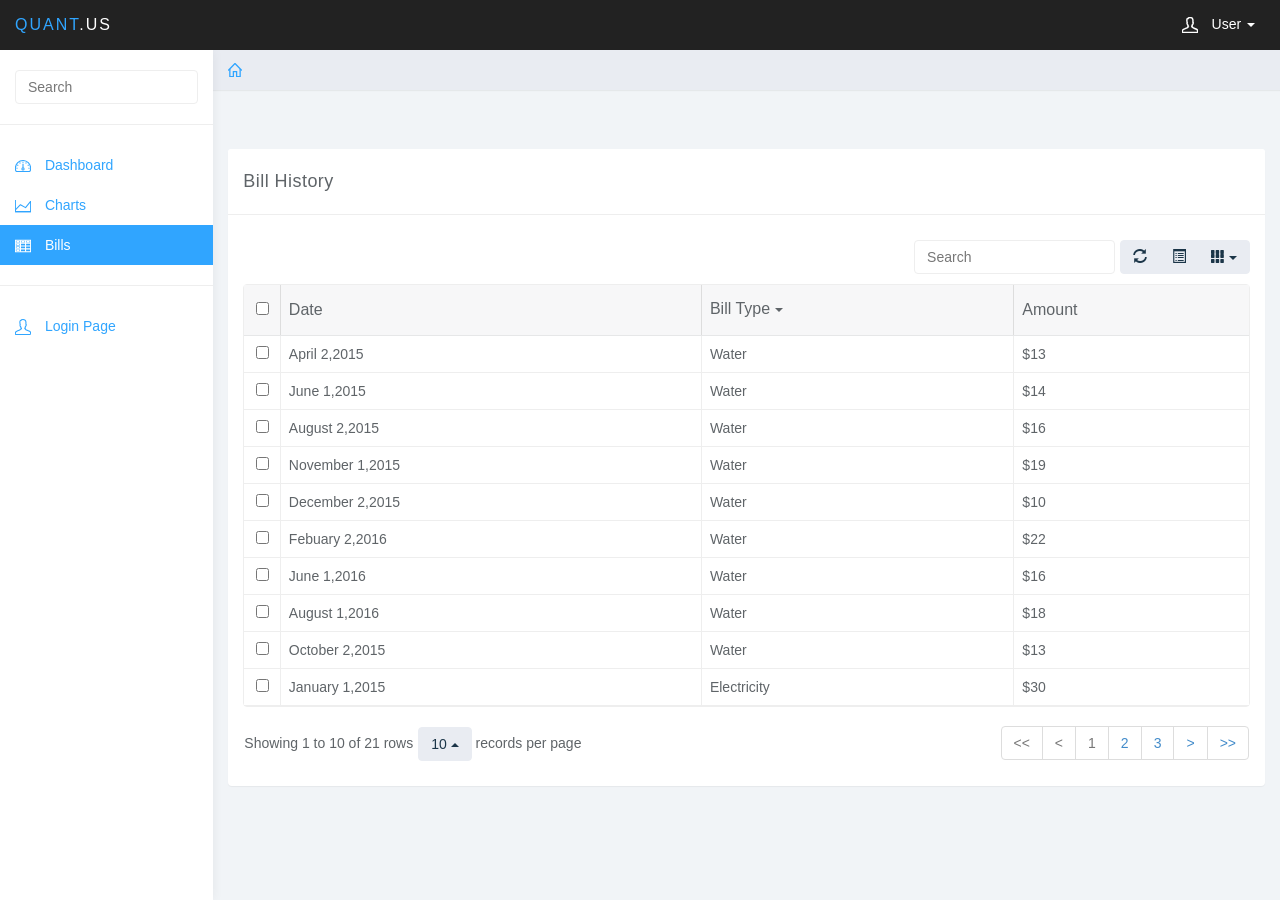
<file: tables.html>
<!DOCTYPE html>
<html>
<head>
<meta charset="utf-8">
<meta name="viewport" content="width=device-width, initial-scale=1">
<title>Quant.US - Tables</title>

<link href="css/bootstrap.min.css" rel="stylesheet">
<link href="css/datepicker3.css" rel="stylesheet">
<link href="css/bootstrap-table.css" rel="stylesheet">
<link href="css/styles.css" rel="stylesheet">

<!--Icons-->
<script src="js/lumino.glyphs.js"></script>

<!--[if lt IE 9]>
<script src="js/html5shiv.js"></script>
<script src="js/respond.min.js"></script>
<![endif]-->

</head>

<body>
	<nav class="navbar navbar-inverse navbar-fixed-top" role="navigation">
		<div class="container-fluid">
			<div class="navbar-header">
				<button type="button" class="navbar-toggle collapsed" data-toggle="collapse" data-target="#sidebar-collapse">
					<span class="sr-only">Toggle navigation</span>
					<span class="icon-bar"></span>
					<span class="icon-bar"></span>
					<span class="icon-bar"></span>
				</button>
				<a class="navbar-brand" href="#"><span>Quant</span>.US</a>
				<ul class="user-menu">
					<li class="dropdown pull-right">
						<a href="#" class="dropdown-toggle" data-toggle="dropdown"><svg class="glyph stroked male-user"><use xlink:href="#stroked-male-user"></use></svg> User <span class="caret"></span></a>
						<ul class="dropdown-menu" role="menu">
							<li><a href="#"><svg class="glyph stroked male-user"><use xlink:href="#stroked-male-user"></use></svg> Profile</a></li>
							<li><a href="#"><svg class="glyph stroked gear"><use xlink:href="#stroked-gear"></use></svg> Settings</a></li>
							<li><a href="#"><svg class="glyph stroked cancel"><use xlink:href="#stroked-cancel"></use></svg> Logout</a></li>
						</ul>
					</li>
				</ul>
			</div>
							
		</div><!-- /.container-fluid -->
	</nav>
		
	<div id="sidebar-collapse" class="col-sm-3 col-lg-2 sidebar">
		<form role="search">
			<div class="form-group">
				<input type="text" class="form-control" placeholder="Search">
			</div>
		</form>
		<ul class="nav menu">
			<li><a href="index.html"><svg class="glyph stroked dashboard-dial"><use xlink:href="#stroked-dashboard-dial"></use></svg> Dashboard</a></li>
			<li><a href="charts.html"><svg class="glyph stroked line-graph"><use xlink:href="#stroked-line-graph"></use></svg> Charts</a></li>
			<li class="active"><a href="tables.html"><svg class="glyph stroked table"><use xlink:href="#stroked-table"></use></svg> Bills</a></li>
	
			<li role="presentation" class="divider"></li>
			<li><a href="login.html"><svg class="glyph stroked male-user"><use xlink:href="#stroked-male-user"></use></svg> Login Page</a></li>
		</ul>

	</div><!--/.sidebar-->
		
	<div class="col-sm-9 col-sm-offset-3 col-lg-10 col-lg-offset-2 main">			
		<div class="row">
			<ol class="breadcrumb">
				<li><a href="#"><svg class="glyph stroked home"><use xlink:href="#stroked-home"></use></svg></a></li>
			</ol>
		</div><!--/.row-->
		
		<div class="row">
			<div class="col-lg-12">
				<h1 class="page-header"></h1>
			</div>
		</div><!--/.row-->
				
		
		<div class="row">
			<div class="col-lg-12">
				<div class="panel panel-default">
					<div class="panel-heading">Bill History</div>
					<div class="panel-body">
						<table data-toggle="table" data-url="tables/data1.json"  data-show-refresh="true" data-show-toggle="true" data-show-columns="true" data-search="true" data-select-item-name="toolbar1" data-pagination="true" data-sort-name="name" data-sort-order="desc">
						    <thead>
						    <tr>
						        <th data-field="state" data-checkbox="true" >Item ID</th>
						        <th data-field="id" data-sortable="true">Date</th>
						        <th data-field="name"  data-sortable="true">Bill Type</th>
						        <th data-field="price" data-sortable="true">Amount</th>
						    </tr>
						    </thead>
						</table>
					</div>
				</div>
			</div>
		</div><!--/.row-->	
		<script>
				$(function () {
					$('#hover, #striped, #condensed').click(function () {
						var classes = 'table';
						if ($('#hover').prop('checked')) {
						    classes += ' table-hover';
						}
						if ($('#condensed').prop('checked')) {
						    classes += ' table-condensed';
						}
						$('#table-style').bootstrapTable('destroy')
						    .bootstrapTable({
						                    classes: classes,
						                    striped: $('#striped').prop('checked')
						                });
						        });
						    });
						
						    function rowStyle(row, index) {
						        var classes = ['active', 'success', 'info', 'warning', 'danger'];
						
						        if (index % 2 === 0 && index / 2 < classes.length) {
						            return {
						                classes: classes[index / 2]
						            };
						        }
						        return {};
						    }
			</script>
			
		
		
		
	</div><!--/.main-->

	<script src="js/jquery-1.11.1.min.js"></script>
	<script src="js/bootstrap.min.js"></script>
	<script src="js/chart.min.js"></script>
	<script src="js/chart-data.js"></script>
	<script src="js/easypiechart.js"></script>
	<script src="js/easypiechart-data.js"></script>
	<script src="js/bootstrap-datepicker.js"></script>
	<script src="js/bootstrap-table.js"></script>
	<script>
		!function ($) {
			$(document).on("click","ul.nav li.parent > a > span.icon", function(){		  
				$(this).find('em:first').toggleClass("glyphicon-minus");	  
			}); 
			$(".sidebar span.icon").find('em:first').addClass("glyphicon-plus");
		}(window.jQuery);

		$(window).on('resize', function () {
		  if ($(window).width() > 768) $('#sidebar-collapse').collapse('show')
		})
		$(window).on('resize', function () {
		  if ($(window).width() <= 767) $('#sidebar-collapse').collapse('hide')
		})
	</script>	
</body>

</html>
</file>
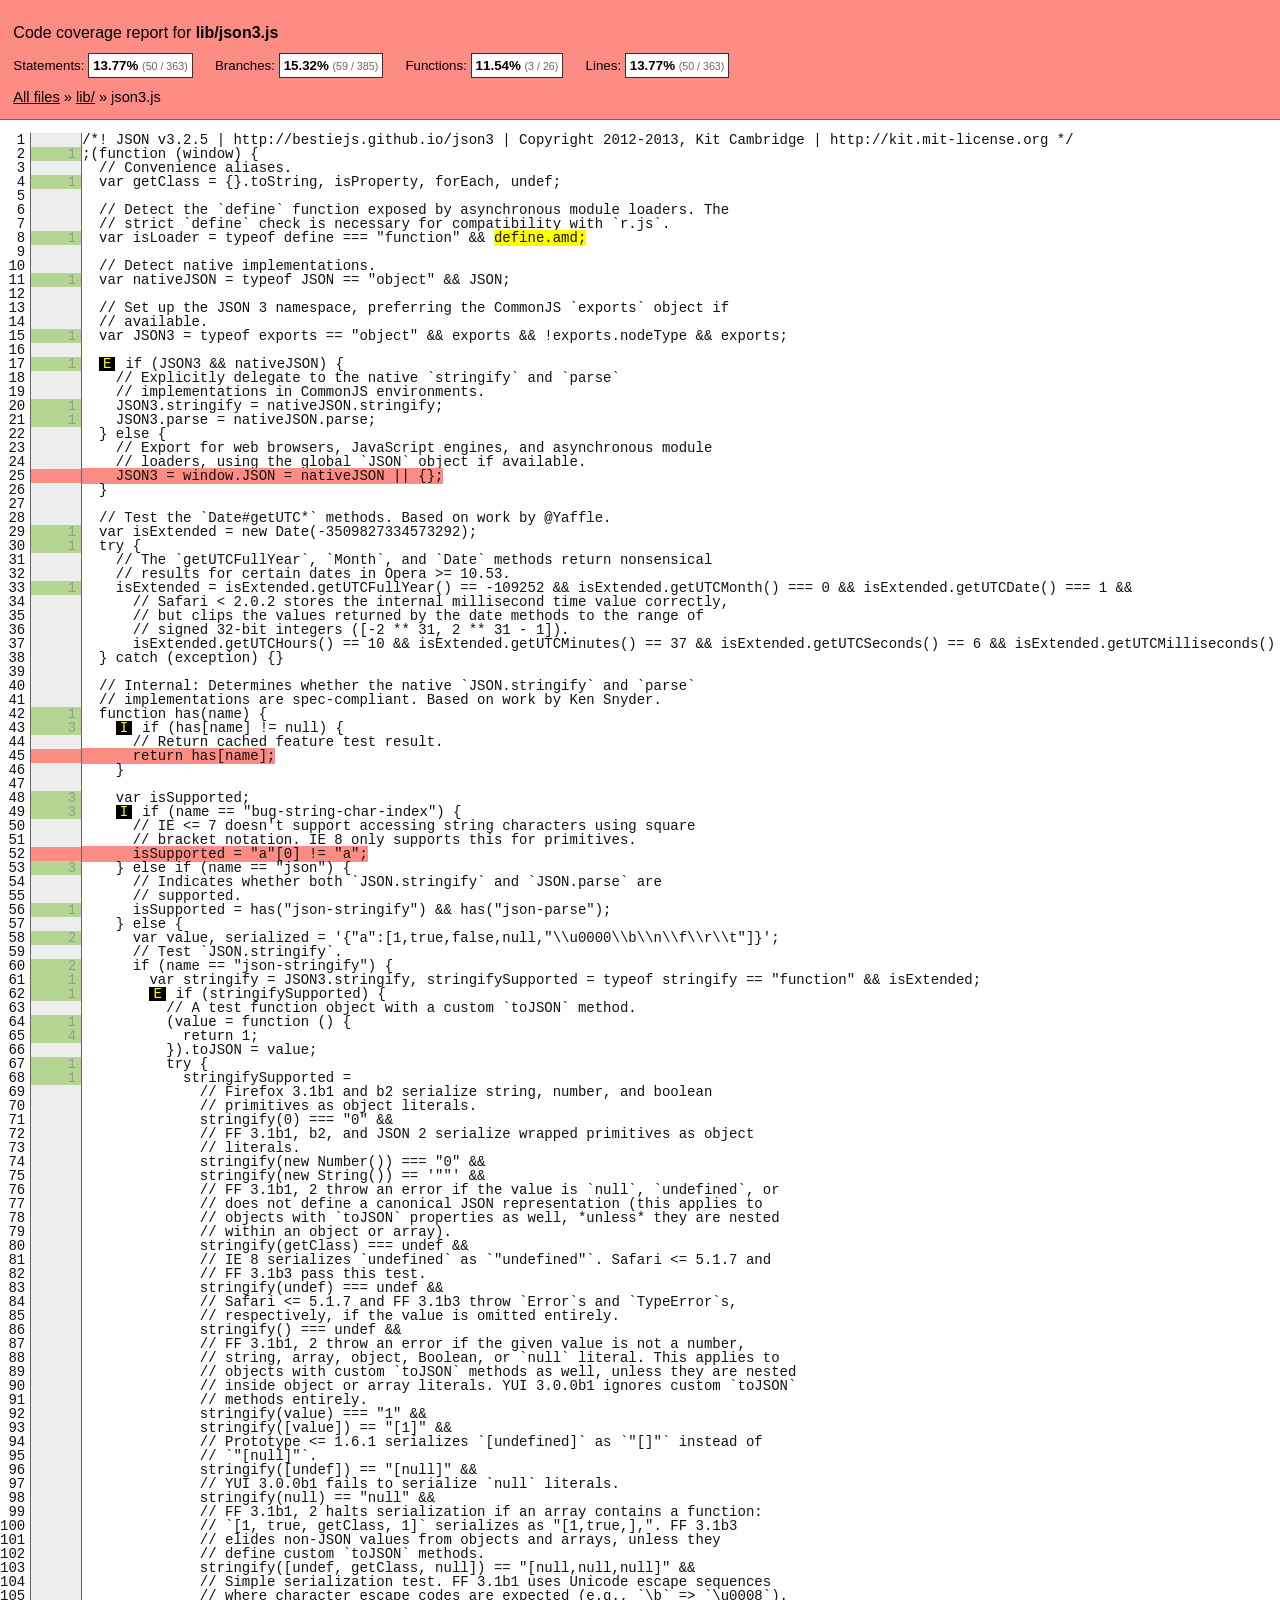
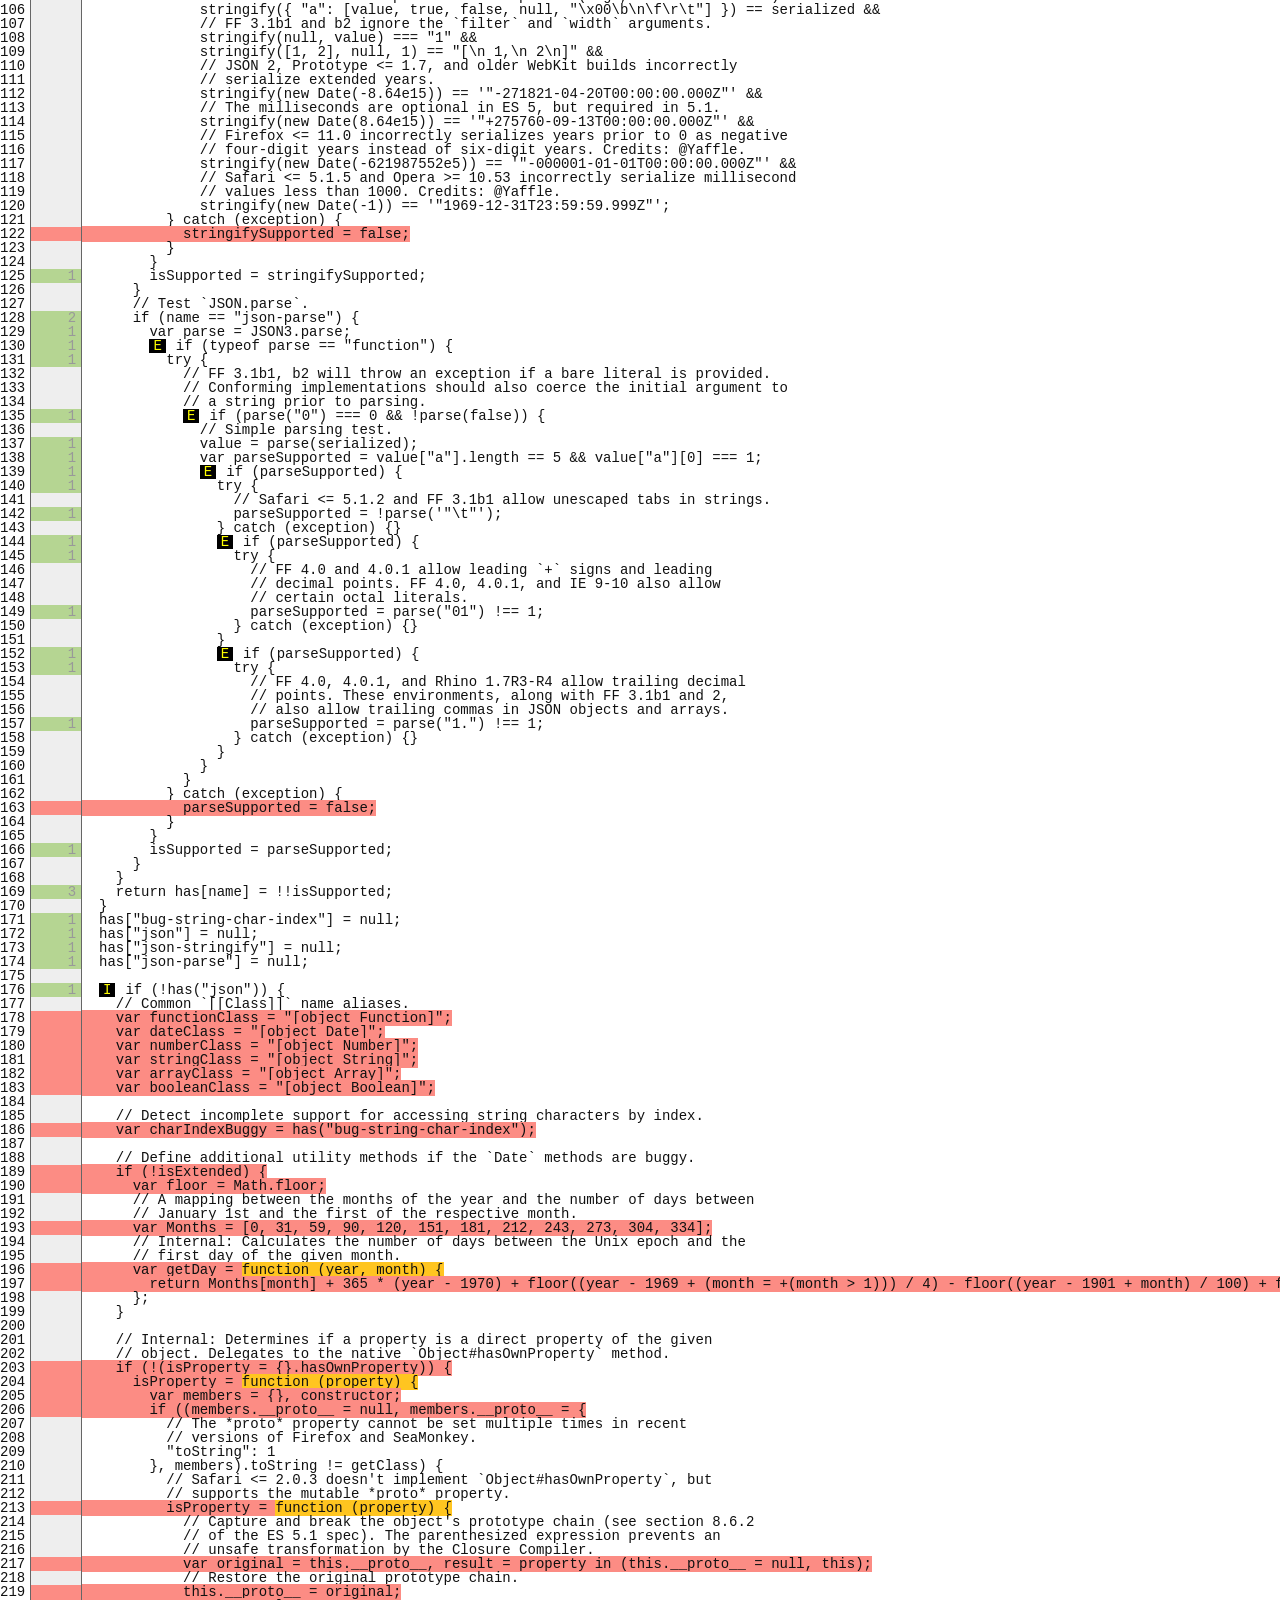
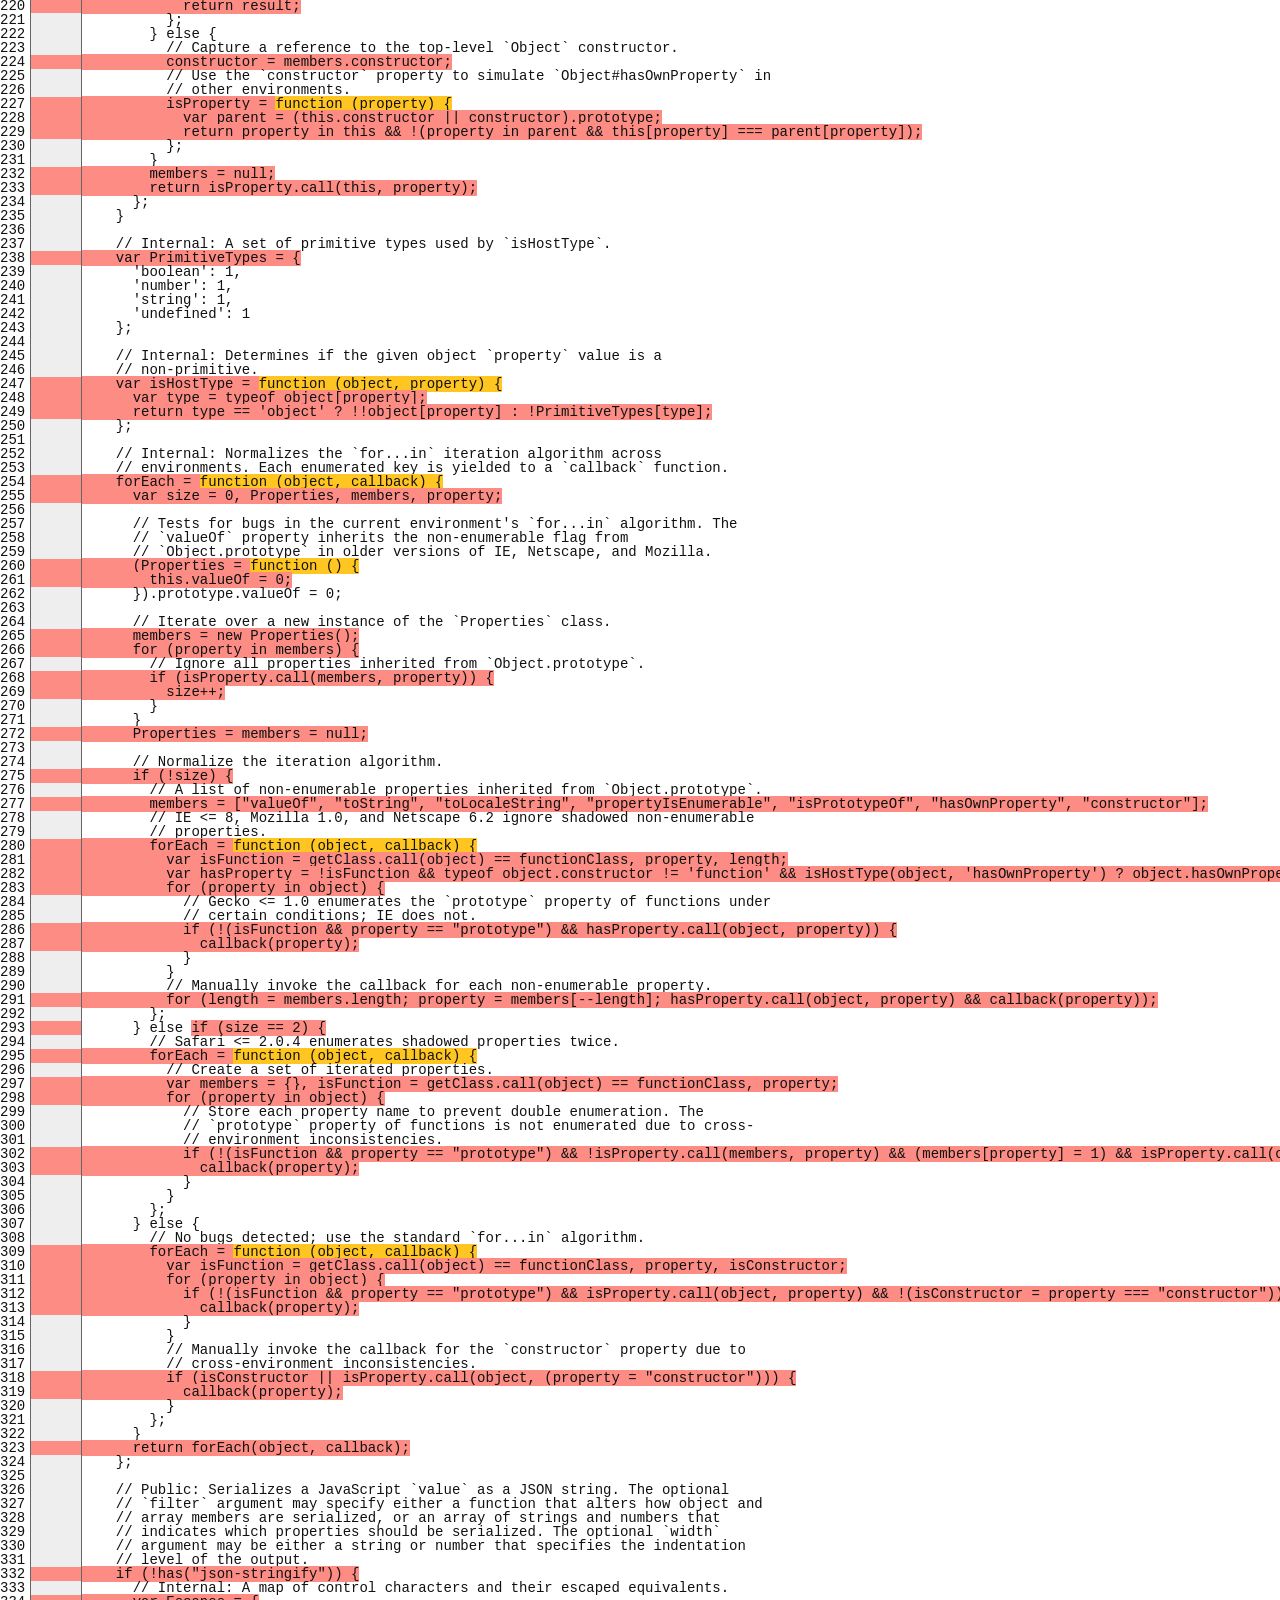
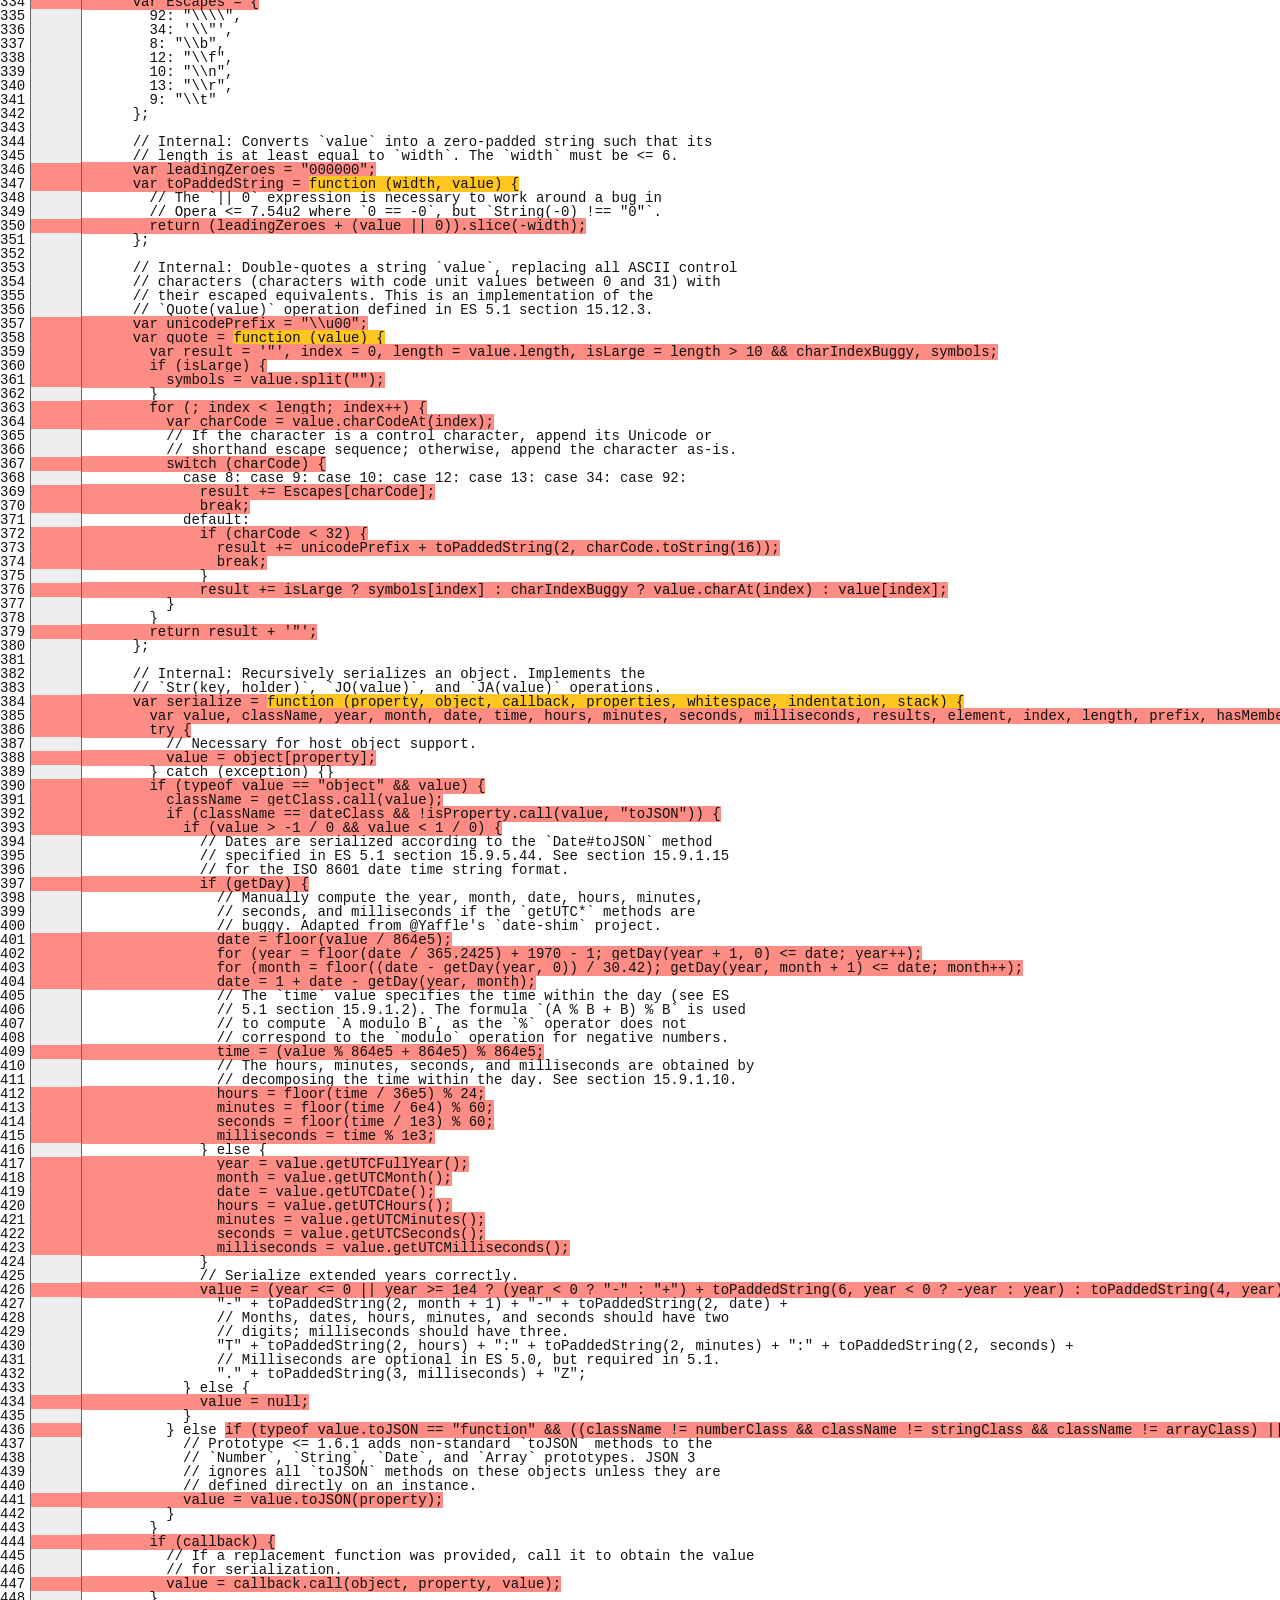
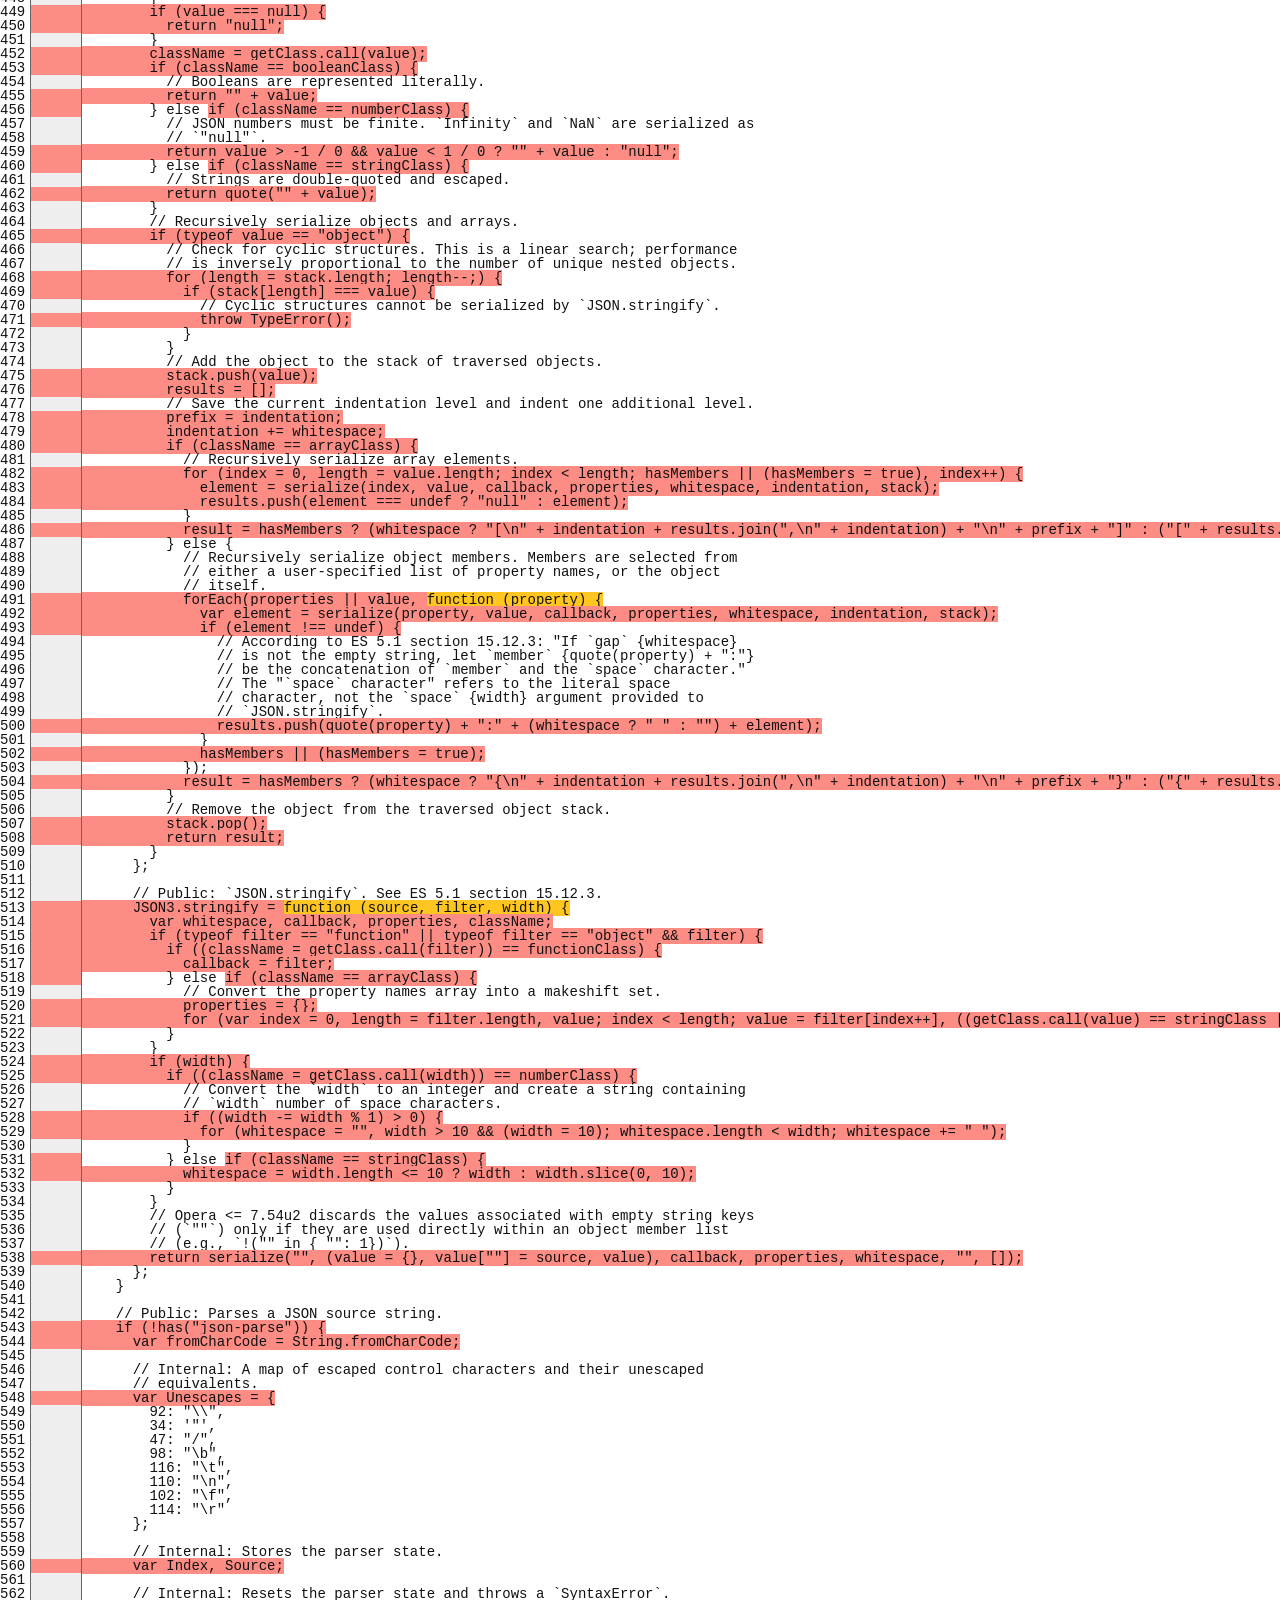
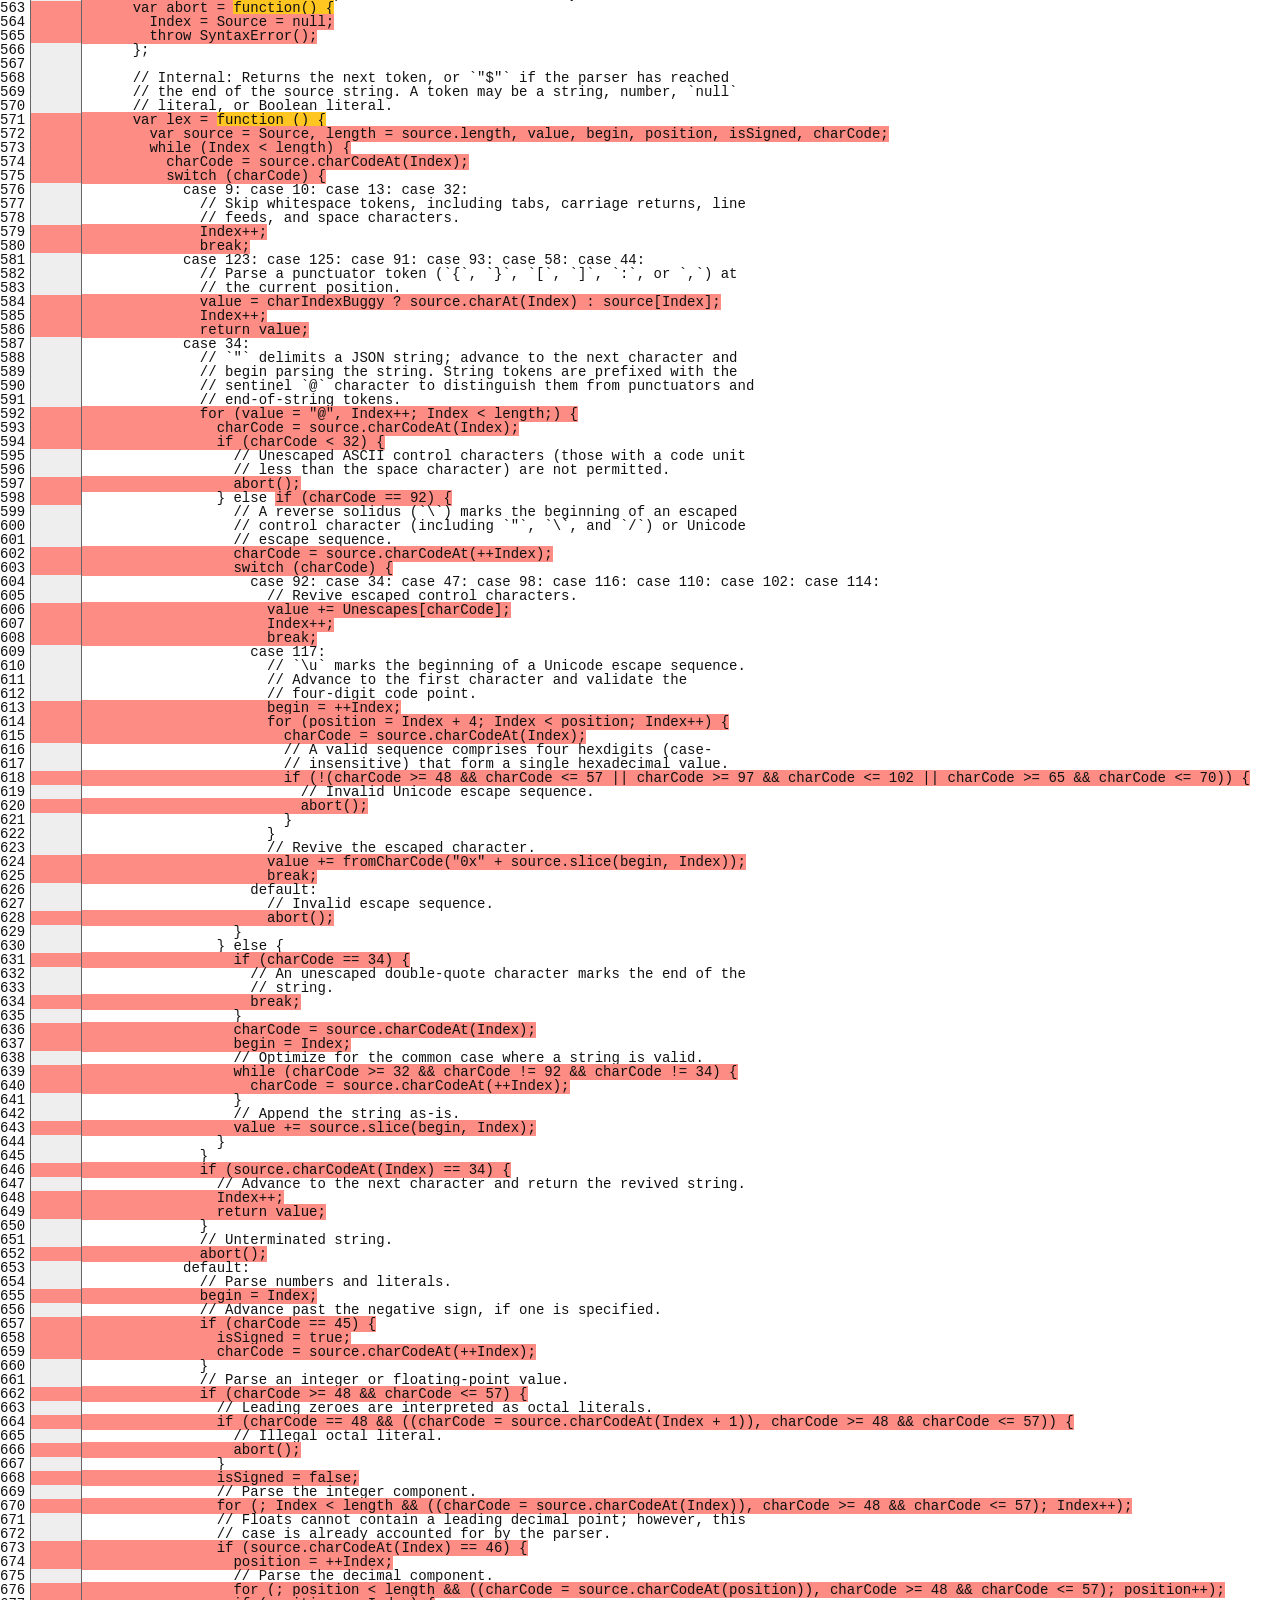
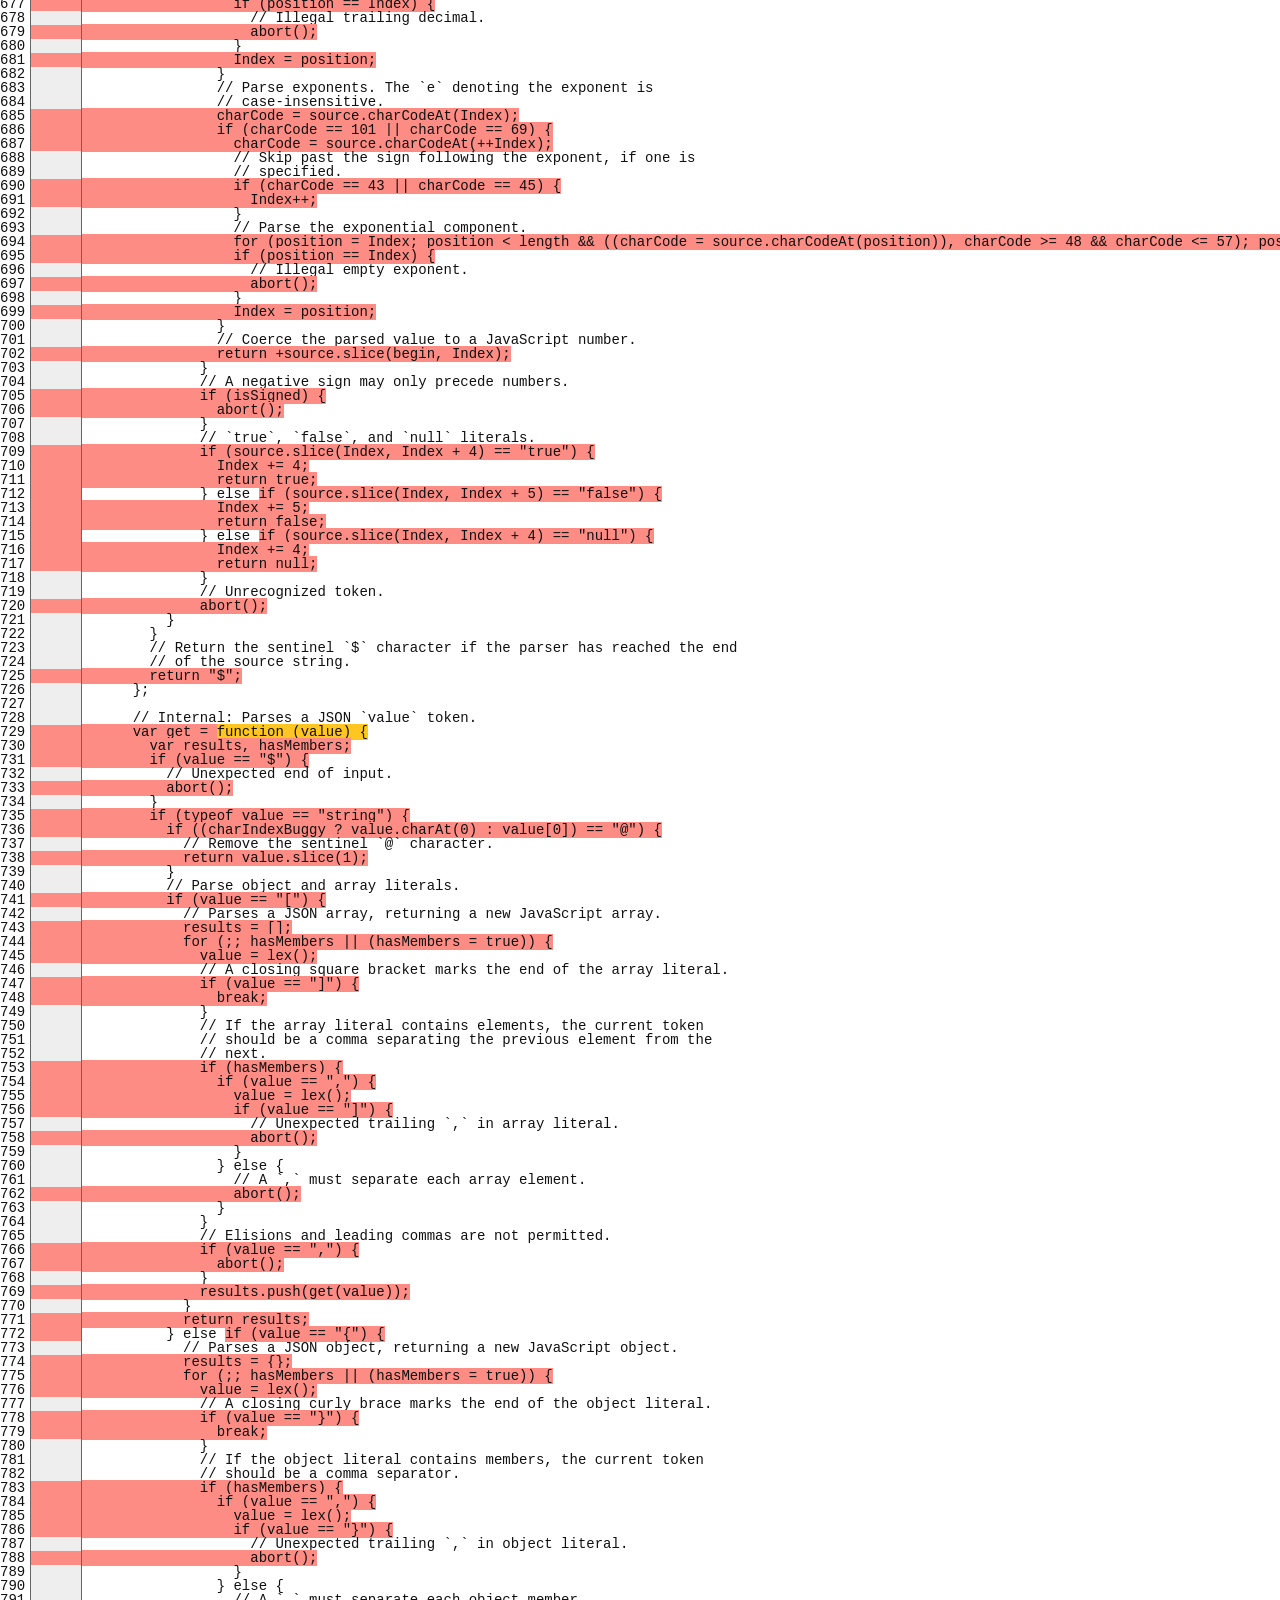
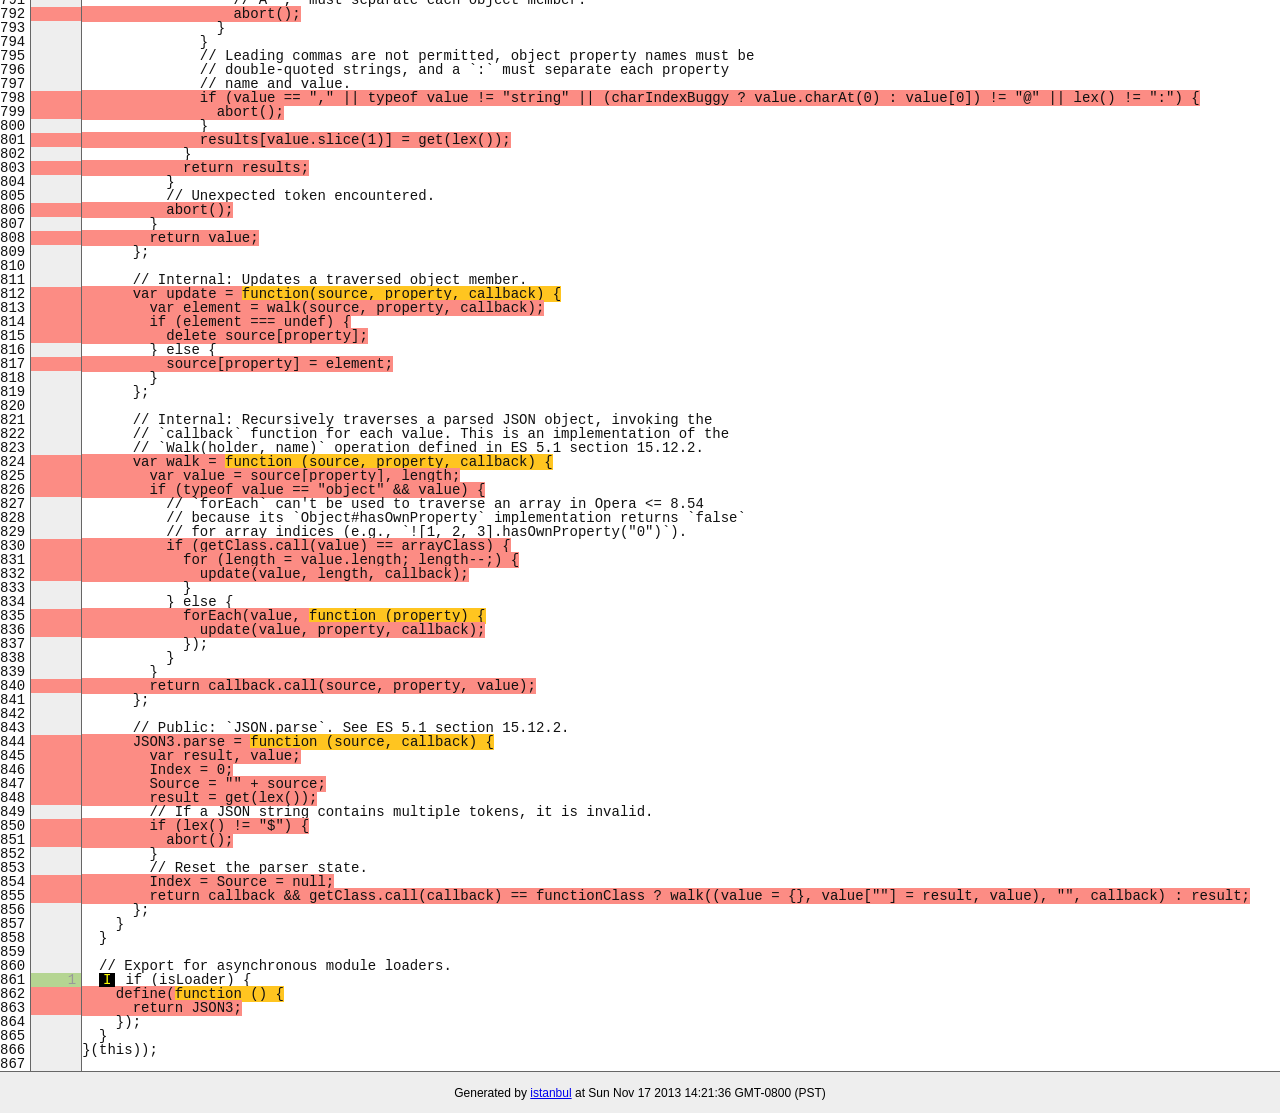
<file: node_modules/json3/coverage/lcov-report/lib/json3.js.html>
<!doctype html>
<html lang="en">
<head>
    <title>Code coverage report for lib/json3.js</title>
    <meta charset="utf-8">

    <link rel="stylesheet" href="../prettify.css">

    <style>
        body, html {
            margin:0; padding: 0;
        }
        body {
            font-family: Helvetica Neue, Helvetica,Arial;
            font-size: 10pt;
        }
        div.header, div.footer {
            background: #eee;
            padding: 1em;
        }
        div.header {
            z-index: 100;
            position: fixed;
            top: 0;
            border-bottom: 1px solid #666;
            width: 100%;
        }
        div.footer {
            border-top: 1px solid #666;
        }
        div.body {
            margin-top: 10em;
        }
        div.meta {
            font-size: 90%;
            text-align: center;
        }
        h1, h2, h3 {
            font-weight: normal;
        }
        h1 {
            font-size: 12pt;
        }
        h2 {
            font-size: 10pt;
        }
        pre {
            font-family: Consolas, Menlo, Monaco, monospace;
            margin: 0;
            padding: 0;
            line-height: 14px;
            font-size: 14px;
            -moz-tab-size: 2;
            -o-tab-size:  2;
            tab-size: 2;
        }

        div.path { font-size: 110%; }
        div.path a:link, div.path a:visited { color: #000; }
        table.coverage { border-collapse: collapse; margin:0; padding: 0 }

        table.coverage td {
            margin: 0;
            padding: 0;
            color: #111;
            vertical-align: top;
        }
        table.coverage td.line-count {
            width: 50px;
            text-align: right;
            padding-right: 5px;
        }
        table.coverage td.line-coverage {
            color: #777 !important;
            text-align: right;
            border-left: 1px solid #666;
            border-right: 1px solid #666;
        }

        table.coverage td.text {
        }

        table.coverage td span.cline-any {
            display: inline-block;
            padding: 0 5px;
            width: 40px;
        }
        table.coverage td span.cline-neutral {
            background: #eee;
        }
        table.coverage td span.cline-yes {
            background: #b5d592;
            color: #999;
        }
        table.coverage td span.cline-no {
            background: #fc8c84;
        }

        .cstat-yes { color: #111; }
        .cstat-no { background: #fc8c84; color: #111; }
        .fstat-no { background: #ffc520; color: #111 !important; }
        .cbranch-no { background:  yellow !important; color: #111; }
        .missing-if-branch {
            display: inline-block;
            margin-right: 10px;
            position: relative;
            padding: 0 4px;
            background: black;
            color: yellow;
            xtext-decoration: line-through;
        }
        .missing-if-branch .typ {
            color: inherit !important;
        }

        .entity, .metric { font-weight: bold; }
        .metric { display: inline-block; border: 1px solid #333; padding: 0.3em; background: white; }
        .metric small { font-size: 80%; font-weight: normal; color: #666; }

        div.coverage-summary table { border-collapse: collapse; margin: 3em; font-size: 110%; }
        div.coverage-summary td, div.coverage-summary table  th { margin: 0; padding: 0.25em 1em; border-top: 1px solid #666; border-bottom: 1px solid #666; }
        div.coverage-summary th { text-align: left; border: 1px solid #666; background: #eee; font-weight: normal; }
        div.coverage-summary th.file { border-right: none !important; }
        div.coverage-summary th.pic { border-left: none !important; text-align: right; }
        div.coverage-summary th.pct { border-right: none !important; }
        div.coverage-summary th.abs { border-left: none !important; text-align: right; }
        div.coverage-summary td.pct { text-align: right; border-left: 1px solid #666; }
        div.coverage-summary td.abs { text-align: right; font-size: 90%; color: #444; border-right: 1px solid #666; }
        div.coverage-summary td.file { text-align: right; border-left: 1px solid #666; white-space: nowrap;  }
        div.coverage-summary td.pic { min-width: 120px !important;  }
        div.coverage-summary a:link { text-decoration: none; color: #000; }
        div.coverage-summary a:visited { text-decoration: none; color: #333; }
        div.coverage-summary a:hover { text-decoration: underline; }
        div.coverage-summary tfoot td { border-top: 1px solid #666; }

        div.coverage-summary .yui3-datatable-sort-indicator, div.coverage-summary .dummy-sort-indicator {
            height: 10px;
            width: 7px;
            display: inline-block;
            margin-left: 0.5em;
        }
        div.coverage-summary .yui3-datatable-sort-indicator {
            background: url("http://yui.yahooapis.com/3.6.0/build/datatable-sort/assets/skins/sam/sort-arrow-sprite.png") no-repeat scroll 0 0 transparent;
        }
        div.coverage-summary .yui3-datatable-sorted .yui3-datatable-sort-indicator {
            background-position: 0 -20px;
        }
        div.coverage-summary .yui3-datatable-sorted-desc .yui3-datatable-sort-indicator {
            background-position: 0 -10px;
        }

        .high { background: #b5d592 !important; }
        .medium { background: #ffe87c !important; }
        .low { background: #fc8c84 !important; }

        span.cover-fill, span.cover-empty {
            display:inline-block;
            border:1px solid #444;
            background: white;
            height: 12px;
        }
        span.cover-fill {
            background: #ccc;
            border-right: 1px solid #444;
        }
        span.cover-empty {
            background: white;
            border-left: none;
        }
        span.cover-full {
            border-right: none !important;
        }
        pre.prettyprint {
            border: none !important;
            padding: 0 !important;
            margin: 0 !important;
        }
        .com { color: #999 !important; }
    </style>
</head>
<body>
<div class="header low">
    <h1>Code coverage report for <span class="entity">lib/json3.js</span></h1>
    <h2>
        
        Statements: <span class="metric">13.77% <small>(50 / 363)</small></span> &nbsp;&nbsp;&nbsp;&nbsp;
        
        
        Branches: <span class="metric">15.32% <small>(59 / 385)</small></span> &nbsp;&nbsp;&nbsp;&nbsp;
        
        
        Functions: <span class="metric">11.54% <small>(3 / 26)</small></span> &nbsp;&nbsp;&nbsp;&nbsp;
        
        
        Lines: <span class="metric">13.77% <small>(50 / 363)</small></span> &nbsp;&nbsp;&nbsp;&nbsp;
        
    </h2>
    <div class="path"><a href="../index.html">All files</a> &#187; <a href="index.html">lib/</a> &#187; json3.js</div>
</div>
<div class="body">
<pre><table class="coverage">
<tr><td class="line-count">1
2
3
4
5
6
7
8
9
10
11
12
13
14
15
16
17
18
19
20
21
22
23
24
25
26
27
28
29
30
31
32
33
34
35
36
37
38
39
40
41
42
43
44
45
46
47
48
49
50
51
52
53
54
55
56
57
58
59
60
61
62
63
64
65
66
67
68
69
70
71
72
73
74
75
76
77
78
79
80
81
82
83
84
85
86
87
88
89
90
91
92
93
94
95
96
97
98
99
100
101
102
103
104
105
106
107
108
109
110
111
112
113
114
115
116
117
118
119
120
121
122
123
124
125
126
127
128
129
130
131
132
133
134
135
136
137
138
139
140
141
142
143
144
145
146
147
148
149
150
151
152
153
154
155
156
157
158
159
160
161
162
163
164
165
166
167
168
169
170
171
172
173
174
175
176
177
178
179
180
181
182
183
184
185
186
187
188
189
190
191
192
193
194
195
196
197
198
199
200
201
202
203
204
205
206
207
208
209
210
211
212
213
214
215
216
217
218
219
220
221
222
223
224
225
226
227
228
229
230
231
232
233
234
235
236
237
238
239
240
241
242
243
244
245
246
247
248
249
250
251
252
253
254
255
256
257
258
259
260
261
262
263
264
265
266
267
268
269
270
271
272
273
274
275
276
277
278
279
280
281
282
283
284
285
286
287
288
289
290
291
292
293
294
295
296
297
298
299
300
301
302
303
304
305
306
307
308
309
310
311
312
313
314
315
316
317
318
319
320
321
322
323
324
325
326
327
328
329
330
331
332
333
334
335
336
337
338
339
340
341
342
343
344
345
346
347
348
349
350
351
352
353
354
355
356
357
358
359
360
361
362
363
364
365
366
367
368
369
370
371
372
373
374
375
376
377
378
379
380
381
382
383
384
385
386
387
388
389
390
391
392
393
394
395
396
397
398
399
400
401
402
403
404
405
406
407
408
409
410
411
412
413
414
415
416
417
418
419
420
421
422
423
424
425
426
427
428
429
430
431
432
433
434
435
436
437
438
439
440
441
442
443
444
445
446
447
448
449
450
451
452
453
454
455
456
457
458
459
460
461
462
463
464
465
466
467
468
469
470
471
472
473
474
475
476
477
478
479
480
481
482
483
484
485
486
487
488
489
490
491
492
493
494
495
496
497
498
499
500
501
502
503
504
505
506
507
508
509
510
511
512
513
514
515
516
517
518
519
520
521
522
523
524
525
526
527
528
529
530
531
532
533
534
535
536
537
538
539
540
541
542
543
544
545
546
547
548
549
550
551
552
553
554
555
556
557
558
559
560
561
562
563
564
565
566
567
568
569
570
571
572
573
574
575
576
577
578
579
580
581
582
583
584
585
586
587
588
589
590
591
592
593
594
595
596
597
598
599
600
601
602
603
604
605
606
607
608
609
610
611
612
613
614
615
616
617
618
619
620
621
622
623
624
625
626
627
628
629
630
631
632
633
634
635
636
637
638
639
640
641
642
643
644
645
646
647
648
649
650
651
652
653
654
655
656
657
658
659
660
661
662
663
664
665
666
667
668
669
670
671
672
673
674
675
676
677
678
679
680
681
682
683
684
685
686
687
688
689
690
691
692
693
694
695
696
697
698
699
700
701
702
703
704
705
706
707
708
709
710
711
712
713
714
715
716
717
718
719
720
721
722
723
724
725
726
727
728
729
730
731
732
733
734
735
736
737
738
739
740
741
742
743
744
745
746
747
748
749
750
751
752
753
754
755
756
757
758
759
760
761
762
763
764
765
766
767
768
769
770
771
772
773
774
775
776
777
778
779
780
781
782
783
784
785
786
787
788
789
790
791
792
793
794
795
796
797
798
799
800
801
802
803
804
805
806
807
808
809
810
811
812
813
814
815
816
817
818
819
820
821
822
823
824
825
826
827
828
829
830
831
832
833
834
835
836
837
838
839
840
841
842
843
844
845
846
847
848
849
850
851
852
853
854
855
856
857
858
859
860
861
862
863
864
865
866
867</td><td class="line-coverage"><span class="cline-any cline-neutral">&nbsp;</span>
<span class="cline-any cline-yes">1</span>
<span class="cline-any cline-neutral">&nbsp;</span>
<span class="cline-any cline-yes">1</span>
<span class="cline-any cline-neutral">&nbsp;</span>
<span class="cline-any cline-neutral">&nbsp;</span>
<span class="cline-any cline-neutral">&nbsp;</span>
<span class="cline-any cline-yes">1</span>
<span class="cline-any cline-neutral">&nbsp;</span>
<span class="cline-any cline-neutral">&nbsp;</span>
<span class="cline-any cline-yes">1</span>
<span class="cline-any cline-neutral">&nbsp;</span>
<span class="cline-any cline-neutral">&nbsp;</span>
<span class="cline-any cline-neutral">&nbsp;</span>
<span class="cline-any cline-yes">1</span>
<span class="cline-any cline-neutral">&nbsp;</span>
<span class="cline-any cline-yes">1</span>
<span class="cline-any cline-neutral">&nbsp;</span>
<span class="cline-any cline-neutral">&nbsp;</span>
<span class="cline-any cline-yes">1</span>
<span class="cline-any cline-yes">1</span>
<span class="cline-any cline-neutral">&nbsp;</span>
<span class="cline-any cline-neutral">&nbsp;</span>
<span class="cline-any cline-neutral">&nbsp;</span>
<span class="cline-any cline-no">&nbsp;</span>
<span class="cline-any cline-neutral">&nbsp;</span>
<span class="cline-any cline-neutral">&nbsp;</span>
<span class="cline-any cline-neutral">&nbsp;</span>
<span class="cline-any cline-yes">1</span>
<span class="cline-any cline-yes">1</span>
<span class="cline-any cline-neutral">&nbsp;</span>
<span class="cline-any cline-neutral">&nbsp;</span>
<span class="cline-any cline-yes">1</span>
<span class="cline-any cline-neutral">&nbsp;</span>
<span class="cline-any cline-neutral">&nbsp;</span>
<span class="cline-any cline-neutral">&nbsp;</span>
<span class="cline-any cline-neutral">&nbsp;</span>
<span class="cline-any cline-neutral">&nbsp;</span>
<span class="cline-any cline-neutral">&nbsp;</span>
<span class="cline-any cline-neutral">&nbsp;</span>
<span class="cline-any cline-neutral">&nbsp;</span>
<span class="cline-any cline-yes">1</span>
<span class="cline-any cline-yes">3</span>
<span class="cline-any cline-neutral">&nbsp;</span>
<span class="cline-any cline-no">&nbsp;</span>
<span class="cline-any cline-neutral">&nbsp;</span>
<span class="cline-any cline-neutral">&nbsp;</span>
<span class="cline-any cline-yes">3</span>
<span class="cline-any cline-yes">3</span>
<span class="cline-any cline-neutral">&nbsp;</span>
<span class="cline-any cline-neutral">&nbsp;</span>
<span class="cline-any cline-no">&nbsp;</span>
<span class="cline-any cline-yes">3</span>
<span class="cline-any cline-neutral">&nbsp;</span>
<span class="cline-any cline-neutral">&nbsp;</span>
<span class="cline-any cline-yes">1</span>
<span class="cline-any cline-neutral">&nbsp;</span>
<span class="cline-any cline-yes">2</span>
<span class="cline-any cline-neutral">&nbsp;</span>
<span class="cline-any cline-yes">2</span>
<span class="cline-any cline-yes">1</span>
<span class="cline-any cline-yes">1</span>
<span class="cline-any cline-neutral">&nbsp;</span>
<span class="cline-any cline-yes">1</span>
<span class="cline-any cline-yes">4</span>
<span class="cline-any cline-neutral">&nbsp;</span>
<span class="cline-any cline-yes">1</span>
<span class="cline-any cline-yes">1</span>
<span class="cline-any cline-neutral">&nbsp;</span>
<span class="cline-any cline-neutral">&nbsp;</span>
<span class="cline-any cline-neutral">&nbsp;</span>
<span class="cline-any cline-neutral">&nbsp;</span>
<span class="cline-any cline-neutral">&nbsp;</span>
<span class="cline-any cline-neutral">&nbsp;</span>
<span class="cline-any cline-neutral">&nbsp;</span>
<span class="cline-any cline-neutral">&nbsp;</span>
<span class="cline-any cline-neutral">&nbsp;</span>
<span class="cline-any cline-neutral">&nbsp;</span>
<span class="cline-any cline-neutral">&nbsp;</span>
<span class="cline-any cline-neutral">&nbsp;</span>
<span class="cline-any cline-neutral">&nbsp;</span>
<span class="cline-any cline-neutral">&nbsp;</span>
<span class="cline-any cline-neutral">&nbsp;</span>
<span class="cline-any cline-neutral">&nbsp;</span>
<span class="cline-any cline-neutral">&nbsp;</span>
<span class="cline-any cline-neutral">&nbsp;</span>
<span class="cline-any cline-neutral">&nbsp;</span>
<span class="cline-any cline-neutral">&nbsp;</span>
<span class="cline-any cline-neutral">&nbsp;</span>
<span class="cline-any cline-neutral">&nbsp;</span>
<span class="cline-any cline-neutral">&nbsp;</span>
<span class="cline-any cline-neutral">&nbsp;</span>
<span class="cline-any cline-neutral">&nbsp;</span>
<span class="cline-any cline-neutral">&nbsp;</span>
<span class="cline-any cline-neutral">&nbsp;</span>
<span class="cline-any cline-neutral">&nbsp;</span>
<span class="cline-any cline-neutral">&nbsp;</span>
<span class="cline-any cline-neutral">&nbsp;</span>
<span class="cline-any cline-neutral">&nbsp;</span>
<span class="cline-any cline-neutral">&nbsp;</span>
<span class="cline-any cline-neutral">&nbsp;</span>
<span class="cline-any cline-neutral">&nbsp;</span>
<span class="cline-any cline-neutral">&nbsp;</span>
<span class="cline-any cline-neutral">&nbsp;</span>
<span class="cline-any cline-neutral">&nbsp;</span>
<span class="cline-any cline-neutral">&nbsp;</span>
<span class="cline-any cline-neutral">&nbsp;</span>
<span class="cline-any cline-neutral">&nbsp;</span>
<span class="cline-any cline-neutral">&nbsp;</span>
<span class="cline-any cline-neutral">&nbsp;</span>
<span class="cline-any cline-neutral">&nbsp;</span>
<span class="cline-any cline-neutral">&nbsp;</span>
<span class="cline-any cline-neutral">&nbsp;</span>
<span class="cline-any cline-neutral">&nbsp;</span>
<span class="cline-any cline-neutral">&nbsp;</span>
<span class="cline-any cline-neutral">&nbsp;</span>
<span class="cline-any cline-neutral">&nbsp;</span>
<span class="cline-any cline-neutral">&nbsp;</span>
<span class="cline-any cline-neutral">&nbsp;</span>
<span class="cline-any cline-neutral">&nbsp;</span>
<span class="cline-any cline-neutral">&nbsp;</span>
<span class="cline-any cline-no">&nbsp;</span>
<span class="cline-any cline-neutral">&nbsp;</span>
<span class="cline-any cline-neutral">&nbsp;</span>
<span class="cline-any cline-yes">1</span>
<span class="cline-any cline-neutral">&nbsp;</span>
<span class="cline-any cline-neutral">&nbsp;</span>
<span class="cline-any cline-yes">2</span>
<span class="cline-any cline-yes">1</span>
<span class="cline-any cline-yes">1</span>
<span class="cline-any cline-yes">1</span>
<span class="cline-any cline-neutral">&nbsp;</span>
<span class="cline-any cline-neutral">&nbsp;</span>
<span class="cline-any cline-neutral">&nbsp;</span>
<span class="cline-any cline-yes">1</span>
<span class="cline-any cline-neutral">&nbsp;</span>
<span class="cline-any cline-yes">1</span>
<span class="cline-any cline-yes">1</span>
<span class="cline-any cline-yes">1</span>
<span class="cline-any cline-yes">1</span>
<span class="cline-any cline-neutral">&nbsp;</span>
<span class="cline-any cline-yes">1</span>
<span class="cline-any cline-neutral">&nbsp;</span>
<span class="cline-any cline-yes">1</span>
<span class="cline-any cline-yes">1</span>
<span class="cline-any cline-neutral">&nbsp;</span>
<span class="cline-any cline-neutral">&nbsp;</span>
<span class="cline-any cline-neutral">&nbsp;</span>
<span class="cline-any cline-yes">1</span>
<span class="cline-any cline-neutral">&nbsp;</span>
<span class="cline-any cline-neutral">&nbsp;</span>
<span class="cline-any cline-yes">1</span>
<span class="cline-any cline-yes">1</span>
<span class="cline-any cline-neutral">&nbsp;</span>
<span class="cline-any cline-neutral">&nbsp;</span>
<span class="cline-any cline-neutral">&nbsp;</span>
<span class="cline-any cline-yes">1</span>
<span class="cline-any cline-neutral">&nbsp;</span>
<span class="cline-any cline-neutral">&nbsp;</span>
<span class="cline-any cline-neutral">&nbsp;</span>
<span class="cline-any cline-neutral">&nbsp;</span>
<span class="cline-any cline-neutral">&nbsp;</span>
<span class="cline-any cline-no">&nbsp;</span>
<span class="cline-any cline-neutral">&nbsp;</span>
<span class="cline-any cline-neutral">&nbsp;</span>
<span class="cline-any cline-yes">1</span>
<span class="cline-any cline-neutral">&nbsp;</span>
<span class="cline-any cline-neutral">&nbsp;</span>
<span class="cline-any cline-yes">3</span>
<span class="cline-any cline-neutral">&nbsp;</span>
<span class="cline-any cline-yes">1</span>
<span class="cline-any cline-yes">1</span>
<span class="cline-any cline-yes">1</span>
<span class="cline-any cline-yes">1</span>
<span class="cline-any cline-neutral">&nbsp;</span>
<span class="cline-any cline-yes">1</span>
<span class="cline-any cline-neutral">&nbsp;</span>
<span class="cline-any cline-no">&nbsp;</span>
<span class="cline-any cline-no">&nbsp;</span>
<span class="cline-any cline-no">&nbsp;</span>
<span class="cline-any cline-no">&nbsp;</span>
<span class="cline-any cline-no">&nbsp;</span>
<span class="cline-any cline-no">&nbsp;</span>
<span class="cline-any cline-neutral">&nbsp;</span>
<span class="cline-any cline-neutral">&nbsp;</span>
<span class="cline-any cline-no">&nbsp;</span>
<span class="cline-any cline-neutral">&nbsp;</span>
<span class="cline-any cline-neutral">&nbsp;</span>
<span class="cline-any cline-no">&nbsp;</span>
<span class="cline-any cline-no">&nbsp;</span>
<span class="cline-any cline-neutral">&nbsp;</span>
<span class="cline-any cline-neutral">&nbsp;</span>
<span class="cline-any cline-no">&nbsp;</span>
<span class="cline-any cline-neutral">&nbsp;</span>
<span class="cline-any cline-neutral">&nbsp;</span>
<span class="cline-any cline-no">&nbsp;</span>
<span class="cline-any cline-no">&nbsp;</span>
<span class="cline-any cline-neutral">&nbsp;</span>
<span class="cline-any cline-neutral">&nbsp;</span>
<span class="cline-any cline-neutral">&nbsp;</span>
<span class="cline-any cline-neutral">&nbsp;</span>
<span class="cline-any cline-neutral">&nbsp;</span>
<span class="cline-any cline-no">&nbsp;</span>
<span class="cline-any cline-no">&nbsp;</span>
<span class="cline-any cline-no">&nbsp;</span>
<span class="cline-any cline-no">&nbsp;</span>
<span class="cline-any cline-neutral">&nbsp;</span>
<span class="cline-any cline-neutral">&nbsp;</span>
<span class="cline-any cline-neutral">&nbsp;</span>
<span class="cline-any cline-neutral">&nbsp;</span>
<span class="cline-any cline-neutral">&nbsp;</span>
<span class="cline-any cline-neutral">&nbsp;</span>
<span class="cline-any cline-no">&nbsp;</span>
<span class="cline-any cline-neutral">&nbsp;</span>
<span class="cline-any cline-neutral">&nbsp;</span>
<span class="cline-any cline-neutral">&nbsp;</span>
<span class="cline-any cline-no">&nbsp;</span>
<span class="cline-any cline-neutral">&nbsp;</span>
<span class="cline-any cline-no">&nbsp;</span>
<span class="cline-any cline-no">&nbsp;</span>
<span class="cline-any cline-neutral">&nbsp;</span>
<span class="cline-any cline-neutral">&nbsp;</span>
<span class="cline-any cline-neutral">&nbsp;</span>
<span class="cline-any cline-no">&nbsp;</span>
<span class="cline-any cline-neutral">&nbsp;</span>
<span class="cline-any cline-neutral">&nbsp;</span>
<span class="cline-any cline-no">&nbsp;</span>
<span class="cline-any cline-no">&nbsp;</span>
<span class="cline-any cline-no">&nbsp;</span>
<span class="cline-any cline-neutral">&nbsp;</span>
<span class="cline-any cline-neutral">&nbsp;</span>
<span class="cline-any cline-no">&nbsp;</span>
<span class="cline-any cline-no">&nbsp;</span>
<span class="cline-any cline-neutral">&nbsp;</span>
<span class="cline-any cline-neutral">&nbsp;</span>
<span class="cline-any cline-neutral">&nbsp;</span>
<span class="cline-any cline-neutral">&nbsp;</span>
<span class="cline-any cline-no">&nbsp;</span>
<span class="cline-any cline-neutral">&nbsp;</span>
<span class="cline-any cline-neutral">&nbsp;</span>
<span class="cline-any cline-neutral">&nbsp;</span>
<span class="cline-any cline-neutral">&nbsp;</span>
<span class="cline-any cline-neutral">&nbsp;</span>
<span class="cline-any cline-neutral">&nbsp;</span>
<span class="cline-any cline-neutral">&nbsp;</span>
<span class="cline-any cline-neutral">&nbsp;</span>
<span class="cline-any cline-no">&nbsp;</span>
<span class="cline-any cline-no">&nbsp;</span>
<span class="cline-any cline-no">&nbsp;</span>
<span class="cline-any cline-neutral">&nbsp;</span>
<span class="cline-any cline-neutral">&nbsp;</span>
<span class="cline-any cline-neutral">&nbsp;</span>
<span class="cline-any cline-neutral">&nbsp;</span>
<span class="cline-any cline-no">&nbsp;</span>
<span class="cline-any cline-no">&nbsp;</span>
<span class="cline-any cline-neutral">&nbsp;</span>
<span class="cline-any cline-neutral">&nbsp;</span>
<span class="cline-any cline-neutral">&nbsp;</span>
<span class="cline-any cline-neutral">&nbsp;</span>
<span class="cline-any cline-no">&nbsp;</span>
<span class="cline-any cline-no">&nbsp;</span>
<span class="cline-any cline-neutral">&nbsp;</span>
<span class="cline-any cline-neutral">&nbsp;</span>
<span class="cline-any cline-neutral">&nbsp;</span>
<span class="cline-any cline-no">&nbsp;</span>
<span class="cline-any cline-no">&nbsp;</span>
<span class="cline-any cline-neutral">&nbsp;</span>
<span class="cline-any cline-no">&nbsp;</span>
<span class="cline-any cline-no">&nbsp;</span>
<span class="cline-any cline-neutral">&nbsp;</span>
<span class="cline-any cline-neutral">&nbsp;</span>
<span class="cline-any cline-no">&nbsp;</span>
<span class="cline-any cline-neutral">&nbsp;</span>
<span class="cline-any cline-neutral">&nbsp;</span>
<span class="cline-any cline-no">&nbsp;</span>
<span class="cline-any cline-neutral">&nbsp;</span>
<span class="cline-any cline-no">&nbsp;</span>
<span class="cline-any cline-neutral">&nbsp;</span>
<span class="cline-any cline-neutral">&nbsp;</span>
<span class="cline-any cline-no">&nbsp;</span>
<span class="cline-any cline-no">&nbsp;</span>
<span class="cline-any cline-no">&nbsp;</span>
<span class="cline-any cline-no">&nbsp;</span>
<span class="cline-any cline-neutral">&nbsp;</span>
<span class="cline-any cline-neutral">&nbsp;</span>
<span class="cline-any cline-no">&nbsp;</span>
<span class="cline-any cline-no">&nbsp;</span>
<span class="cline-any cline-neutral">&nbsp;</span>
<span class="cline-any cline-neutral">&nbsp;</span>
<span class="cline-any cline-neutral">&nbsp;</span>
<span class="cline-any cline-no">&nbsp;</span>
<span class="cline-any cline-neutral">&nbsp;</span>
<span class="cline-any cline-no">&nbsp;</span>
<span class="cline-any cline-neutral">&nbsp;</span>
<span class="cline-any cline-no">&nbsp;</span>
<span class="cline-any cline-neutral">&nbsp;</span>
<span class="cline-any cline-no">&nbsp;</span>
<span class="cline-any cline-no">&nbsp;</span>
<span class="cline-any cline-neutral">&nbsp;</span>
<span class="cline-any cline-neutral">&nbsp;</span>
<span class="cline-any cline-neutral">&nbsp;</span>
<span class="cline-any cline-no">&nbsp;</span>
<span class="cline-any cline-no">&nbsp;</span>
<span class="cline-any cline-neutral">&nbsp;</span>
<span class="cline-any cline-neutral">&nbsp;</span>
<span class="cline-any cline-neutral">&nbsp;</span>
<span class="cline-any cline-neutral">&nbsp;</span>
<span class="cline-any cline-neutral">&nbsp;</span>
<span class="cline-any cline-no">&nbsp;</span>
<span class="cline-any cline-no">&nbsp;</span>
<span class="cline-any cline-no">&nbsp;</span>
<span class="cline-any cline-no">&nbsp;</span>
<span class="cline-any cline-no">&nbsp;</span>
<span class="cline-any cline-neutral">&nbsp;</span>
<span class="cline-any cline-neutral">&nbsp;</span>
<span class="cline-any cline-neutral">&nbsp;</span>
<span class="cline-any cline-neutral">&nbsp;</span>
<span class="cline-any cline-no">&nbsp;</span>
<span class="cline-any cline-no">&nbsp;</span>
<span class="cline-any cline-neutral">&nbsp;</span>
<span class="cline-any cline-neutral">&nbsp;</span>
<span class="cline-any cline-neutral">&nbsp;</span>
<span class="cline-any cline-no">&nbsp;</span>
<span class="cline-any cline-neutral">&nbsp;</span>
<span class="cline-any cline-neutral">&nbsp;</span>
<span class="cline-any cline-neutral">&nbsp;</span>
<span class="cline-any cline-neutral">&nbsp;</span>
<span class="cline-any cline-neutral">&nbsp;</span>
<span class="cline-any cline-neutral">&nbsp;</span>
<span class="cline-any cline-neutral">&nbsp;</span>
<span class="cline-any cline-neutral">&nbsp;</span>
<span class="cline-any cline-no">&nbsp;</span>
<span class="cline-any cline-neutral">&nbsp;</span>
<span class="cline-any cline-no">&nbsp;</span>
<span class="cline-any cline-neutral">&nbsp;</span>
<span class="cline-any cline-neutral">&nbsp;</span>
<span class="cline-any cline-neutral">&nbsp;</span>
<span class="cline-any cline-neutral">&nbsp;</span>
<span class="cline-any cline-neutral">&nbsp;</span>
<span class="cline-any cline-neutral">&nbsp;</span>
<span class="cline-any cline-neutral">&nbsp;</span>
<span class="cline-any cline-neutral">&nbsp;</span>
<span class="cline-any cline-neutral">&nbsp;</span>
<span class="cline-any cline-neutral">&nbsp;</span>
<span class="cline-any cline-neutral">&nbsp;</span>
<span class="cline-any cline-no">&nbsp;</span>
<span class="cline-any cline-no">&nbsp;</span>
<span class="cline-any cline-neutral">&nbsp;</span>
<span class="cline-any cline-neutral">&nbsp;</span>
<span class="cline-any cline-no">&nbsp;</span>
<span class="cline-any cline-neutral">&nbsp;</span>
<span class="cline-any cline-neutral">&nbsp;</span>
<span class="cline-any cline-neutral">&nbsp;</span>
<span class="cline-any cline-neutral">&nbsp;</span>
<span class="cline-any cline-neutral">&nbsp;</span>
<span class="cline-any cline-neutral">&nbsp;</span>
<span class="cline-any cline-no">&nbsp;</span>
<span class="cline-any cline-no">&nbsp;</span>
<span class="cline-any cline-no">&nbsp;</span>
<span class="cline-any cline-no">&nbsp;</span>
<span class="cline-any cline-no">&nbsp;</span>
<span class="cline-any cline-neutral">&nbsp;</span>
<span class="cline-any cline-no">&nbsp;</span>
<span class="cline-any cline-no">&nbsp;</span>
<span class="cline-any cline-neutral">&nbsp;</span>
<span class="cline-any cline-neutral">&nbsp;</span>
<span class="cline-any cline-no">&nbsp;</span>
<span class="cline-any cline-neutral">&nbsp;</span>
<span class="cline-any cline-no">&nbsp;</span>
<span class="cline-any cline-no">&nbsp;</span>
<span class="cline-any cline-neutral">&nbsp;</span>
<span class="cline-any cline-no">&nbsp;</span>
<span class="cline-any cline-no">&nbsp;</span>
<span class="cline-any cline-no">&nbsp;</span>
<span class="cline-any cline-neutral">&nbsp;</span>
<span class="cline-any cline-no">&nbsp;</span>
<span class="cline-any cline-neutral">&nbsp;</span>
<span class="cline-any cline-neutral">&nbsp;</span>
<span class="cline-any cline-no">&nbsp;</span>
<span class="cline-any cline-neutral">&nbsp;</span>
<span class="cline-any cline-neutral">&nbsp;</span>
<span class="cline-any cline-neutral">&nbsp;</span>
<span class="cline-any cline-neutral">&nbsp;</span>
<span class="cline-any cline-no">&nbsp;</span>
<span class="cline-any cline-no">&nbsp;</span>
<span class="cline-any cline-no">&nbsp;</span>
<span class="cline-any cline-neutral">&nbsp;</span>
<span class="cline-any cline-no">&nbsp;</span>
<span class="cline-any cline-neutral">&nbsp;</span>
<span class="cline-any cline-no">&nbsp;</span>
<span class="cline-any cline-no">&nbsp;</span>
<span class="cline-any cline-no">&nbsp;</span>
<span class="cline-any cline-no">&nbsp;</span>
<span class="cline-any cline-neutral">&nbsp;</span>
<span class="cline-any cline-neutral">&nbsp;</span>
<span class="cline-any cline-neutral">&nbsp;</span>
<span class="cline-any cline-no">&nbsp;</span>
<span class="cline-any cline-neutral">&nbsp;</span>
<span class="cline-any cline-neutral">&nbsp;</span>
<span class="cline-any cline-neutral">&nbsp;</span>
<span class="cline-any cline-no">&nbsp;</span>
<span class="cline-any cline-no">&nbsp;</span>
<span class="cline-any cline-no">&nbsp;</span>
<span class="cline-any cline-no">&nbsp;</span>
<span class="cline-any cline-neutral">&nbsp;</span>
<span class="cline-any cline-neutral">&nbsp;</span>
<span class="cline-any cline-neutral">&nbsp;</span>
<span class="cline-any cline-neutral">&nbsp;</span>
<span class="cline-any cline-no">&nbsp;</span>
<span class="cline-any cline-neutral">&nbsp;</span>
<span class="cline-any cline-neutral">&nbsp;</span>
<span class="cline-any cline-no">&nbsp;</span>
<span class="cline-any cline-no">&nbsp;</span>
<span class="cline-any cline-no">&nbsp;</span>
<span class="cline-any cline-no">&nbsp;</span>
<span class="cline-any cline-neutral">&nbsp;</span>
<span class="cline-any cline-no">&nbsp;</span>
<span class="cline-any cline-no">&nbsp;</span>
<span class="cline-any cline-no">&nbsp;</span>
<span class="cline-any cline-no">&nbsp;</span>
<span class="cline-any cline-no">&nbsp;</span>
<span class="cline-any cline-no">&nbsp;</span>
<span class="cline-any cline-no">&nbsp;</span>
<span class="cline-any cline-neutral">&nbsp;</span>
<span class="cline-any cline-neutral">&nbsp;</span>
<span class="cline-any cline-no">&nbsp;</span>
<span class="cline-any cline-neutral">&nbsp;</span>
<span class="cline-any cline-neutral">&nbsp;</span>
<span class="cline-any cline-neutral">&nbsp;</span>
<span class="cline-any cline-neutral">&nbsp;</span>
<span class="cline-any cline-neutral">&nbsp;</span>
<span class="cline-any cline-neutral">&nbsp;</span>
<span class="cline-any cline-neutral">&nbsp;</span>
<span class="cline-any cline-no">&nbsp;</span>
<span class="cline-any cline-neutral">&nbsp;</span>
<span class="cline-any cline-no">&nbsp;</span>
<span class="cline-any cline-neutral">&nbsp;</span>
<span class="cline-any cline-neutral">&nbsp;</span>
<span class="cline-any cline-neutral">&nbsp;</span>
<span class="cline-any cline-neutral">&nbsp;</span>
<span class="cline-any cline-no">&nbsp;</span>
<span class="cline-any cline-neutral">&nbsp;</span>
<span class="cline-any cline-neutral">&nbsp;</span>
<span class="cline-any cline-no">&nbsp;</span>
<span class="cline-any cline-neutral">&nbsp;</span>
<span class="cline-any cline-neutral">&nbsp;</span>
<span class="cline-any cline-no">&nbsp;</span>
<span class="cline-any cline-neutral">&nbsp;</span>
<span class="cline-any cline-no">&nbsp;</span>
<span class="cline-any cline-no">&nbsp;</span>
<span class="cline-any cline-neutral">&nbsp;</span>
<span class="cline-any cline-no">&nbsp;</span>
<span class="cline-any cline-no">&nbsp;</span>
<span class="cline-any cline-neutral">&nbsp;</span>
<span class="cline-any cline-no">&nbsp;</span>
<span class="cline-any cline-no">&nbsp;</span>
<span class="cline-any cline-neutral">&nbsp;</span>
<span class="cline-any cline-neutral">&nbsp;</span>
<span class="cline-any cline-no">&nbsp;</span>
<span class="cline-any cline-no">&nbsp;</span>
<span class="cline-any cline-neutral">&nbsp;</span>
<span class="cline-any cline-no">&nbsp;</span>
<span class="cline-any cline-neutral">&nbsp;</span>
<span class="cline-any cline-neutral">&nbsp;</span>
<span class="cline-any cline-no">&nbsp;</span>
<span class="cline-any cline-neutral">&nbsp;</span>
<span class="cline-any cline-neutral">&nbsp;</span>
<span class="cline-any cline-no">&nbsp;</span>
<span class="cline-any cline-no">&nbsp;</span>
<span class="cline-any cline-neutral">&nbsp;</span>
<span class="cline-any cline-no">&nbsp;</span>
<span class="cline-any cline-neutral">&nbsp;</span>
<span class="cline-any cline-neutral">&nbsp;</span>
<span class="cline-any cline-neutral">&nbsp;</span>
<span class="cline-any cline-no">&nbsp;</span>
<span class="cline-any cline-no">&nbsp;</span>
<span class="cline-any cline-neutral">&nbsp;</span>
<span class="cline-any cline-no">&nbsp;</span>
<span class="cline-any cline-no">&nbsp;</span>
<span class="cline-any cline-no">&nbsp;</span>
<span class="cline-any cline-neutral">&nbsp;</span>
<span class="cline-any cline-no">&nbsp;</span>
<span class="cline-any cline-no">&nbsp;</span>
<span class="cline-any cline-no">&nbsp;</span>
<span class="cline-any cline-neutral">&nbsp;</span>
<span class="cline-any cline-no">&nbsp;</span>
<span class="cline-any cline-neutral">&nbsp;</span>
<span class="cline-any cline-neutral">&nbsp;</span>
<span class="cline-any cline-neutral">&nbsp;</span>
<span class="cline-any cline-neutral">&nbsp;</span>
<span class="cline-any cline-no">&nbsp;</span>
<span class="cline-any cline-no">&nbsp;</span>
<span class="cline-any cline-no">&nbsp;</span>
<span class="cline-any cline-neutral">&nbsp;</span>
<span class="cline-any cline-neutral">&nbsp;</span>
<span class="cline-any cline-neutral">&nbsp;</span>
<span class="cline-any cline-neutral">&nbsp;</span>
<span class="cline-any cline-neutral">&nbsp;</span>
<span class="cline-any cline-neutral">&nbsp;</span>
<span class="cline-any cline-no">&nbsp;</span>
<span class="cline-any cline-neutral">&nbsp;</span>
<span class="cline-any cline-no">&nbsp;</span>
<span class="cline-any cline-neutral">&nbsp;</span>
<span class="cline-any cline-no">&nbsp;</span>
<span class="cline-any cline-neutral">&nbsp;</span>
<span class="cline-any cline-neutral">&nbsp;</span>
<span class="cline-any cline-no">&nbsp;</span>
<span class="cline-any cline-no">&nbsp;</span>
<span class="cline-any cline-neutral">&nbsp;</span>
<span class="cline-any cline-neutral">&nbsp;</span>
<span class="cline-any cline-neutral">&nbsp;</span>
<span class="cline-any cline-neutral">&nbsp;</span>
<span class="cline-any cline-no">&nbsp;</span>
<span class="cline-any cline-no">&nbsp;</span>
<span class="cline-any cline-no">&nbsp;</span>
<span class="cline-any cline-no">&nbsp;</span>
<span class="cline-any cline-no">&nbsp;</span>
<span class="cline-any cline-no">&nbsp;</span>
<span class="cline-any cline-neutral">&nbsp;</span>
<span class="cline-any cline-no">&nbsp;</span>
<span class="cline-any cline-no">&nbsp;</span>
<span class="cline-any cline-neutral">&nbsp;</span>
<span class="cline-any cline-neutral">&nbsp;</span>
<span class="cline-any cline-no">&nbsp;</span>
<span class="cline-any cline-no">&nbsp;</span>
<span class="cline-any cline-neutral">&nbsp;</span>
<span class="cline-any cline-neutral">&nbsp;</span>
<span class="cline-any cline-no">&nbsp;</span>
<span class="cline-any cline-no">&nbsp;</span>
<span class="cline-any cline-neutral">&nbsp;</span>
<span class="cline-any cline-no">&nbsp;</span>
<span class="cline-any cline-no">&nbsp;</span>
<span class="cline-any cline-neutral">&nbsp;</span>
<span class="cline-any cline-neutral">&nbsp;</span>
<span class="cline-any cline-neutral">&nbsp;</span>
<span class="cline-any cline-neutral">&nbsp;</span>
<span class="cline-any cline-neutral">&nbsp;</span>
<span class="cline-any cline-no">&nbsp;</span>
<span class="cline-any cline-neutral">&nbsp;</span>
<span class="cline-any cline-neutral">&nbsp;</span>
<span class="cline-any cline-neutral">&nbsp;</span>
<span class="cline-any cline-neutral">&nbsp;</span>
<span class="cline-any cline-no">&nbsp;</span>
<span class="cline-any cline-no">&nbsp;</span>
<span class="cline-any cline-neutral">&nbsp;</span>
<span class="cline-any cline-neutral">&nbsp;</span>
<span class="cline-any cline-neutral">&nbsp;</span>
<span class="cline-any cline-no">&nbsp;</span>
<span class="cline-any cline-neutral">&nbsp;</span>
<span class="cline-any cline-neutral">&nbsp;</span>
<span class="cline-any cline-neutral">&nbsp;</span>
<span class="cline-any cline-neutral">&nbsp;</span>
<span class="cline-any cline-neutral">&nbsp;</span>
<span class="cline-any cline-neutral">&nbsp;</span>
<span class="cline-any cline-neutral">&nbsp;</span>
<span class="cline-any cline-neutral">&nbsp;</span>
<span class="cline-any cline-neutral">&nbsp;</span>
<span class="cline-any cline-neutral">&nbsp;</span>
<span class="cline-any cline-neutral">&nbsp;</span>
<span class="cline-any cline-no">&nbsp;</span>
<span class="cline-any cline-neutral">&nbsp;</span>
<span class="cline-any cline-neutral">&nbsp;</span>
<span class="cline-any cline-no">&nbsp;</span>
<span class="cline-any cline-no">&nbsp;</span>
<span class="cline-any cline-no">&nbsp;</span>
<span class="cline-any cline-neutral">&nbsp;</span>
<span class="cline-any cline-neutral">&nbsp;</span>
<span class="cline-any cline-neutral">&nbsp;</span>
<span class="cline-any cline-neutral">&nbsp;</span>
<span class="cline-any cline-neutral">&nbsp;</span>
<span class="cline-any cline-no">&nbsp;</span>
<span class="cline-any cline-no">&nbsp;</span>
<span class="cline-any cline-no">&nbsp;</span>
<span class="cline-any cline-no">&nbsp;</span>
<span class="cline-any cline-no">&nbsp;</span>
<span class="cline-any cline-neutral">&nbsp;</span>
<span class="cline-any cline-neutral">&nbsp;</span>
<span class="cline-any cline-neutral">&nbsp;</span>
<span class="cline-any cline-no">&nbsp;</span>
<span class="cline-any cline-no">&nbsp;</span>
<span class="cline-any cline-neutral">&nbsp;</span>
<span class="cline-any cline-neutral">&nbsp;</span>
<span class="cline-any cline-neutral">&nbsp;</span>
<span class="cline-any cline-no">&nbsp;</span>
<span class="cline-any cline-no">&nbsp;</span>
<span class="cline-any cline-no">&nbsp;</span>
<span class="cline-any cline-neutral">&nbsp;</span>
<span class="cline-any cline-neutral">&nbsp;</span>
<span class="cline-any cline-neutral">&nbsp;</span>
<span class="cline-any cline-neutral">&nbsp;</span>
<span class="cline-any cline-neutral">&nbsp;</span>
<span class="cline-any cline-no">&nbsp;</span>
<span class="cline-any cline-no">&nbsp;</span>
<span class="cline-any cline-no">&nbsp;</span>
<span class="cline-any cline-neutral">&nbsp;</span>
<span class="cline-any cline-neutral">&nbsp;</span>
<span class="cline-any cline-no">&nbsp;</span>
<span class="cline-any cline-no">&nbsp;</span>
<span class="cline-any cline-neutral">&nbsp;</span>
<span class="cline-any cline-neutral">&nbsp;</span>
<span class="cline-any cline-neutral">&nbsp;</span>
<span class="cline-any cline-no">&nbsp;</span>
<span class="cline-any cline-no">&nbsp;</span>
<span class="cline-any cline-neutral">&nbsp;</span>
<span class="cline-any cline-neutral">&nbsp;</span>
<span class="cline-any cline-no">&nbsp;</span>
<span class="cline-any cline-no">&nbsp;</span>
<span class="cline-any cline-no">&nbsp;</span>
<span class="cline-any cline-neutral">&nbsp;</span>
<span class="cline-any cline-neutral">&nbsp;</span>
<span class="cline-any cline-neutral">&nbsp;</span>
<span class="cline-any cline-neutral">&nbsp;</span>
<span class="cline-any cline-no">&nbsp;</span>
<span class="cline-any cline-no">&nbsp;</span>
<span class="cline-any cline-no">&nbsp;</span>
<span class="cline-any cline-neutral">&nbsp;</span>
<span class="cline-any cline-neutral">&nbsp;</span>
<span class="cline-any cline-no">&nbsp;</span>
<span class="cline-any cline-neutral">&nbsp;</span>
<span class="cline-any cline-no">&nbsp;</span>
<span class="cline-any cline-neutral">&nbsp;</span>
<span class="cline-any cline-neutral">&nbsp;</span>
<span class="cline-any cline-neutral">&nbsp;</span>
<span class="cline-any cline-no">&nbsp;</span>
<span class="cline-any cline-no">&nbsp;</span>
<span class="cline-any cline-neutral">&nbsp;</span>
<span class="cline-any cline-neutral">&nbsp;</span>
<span class="cline-any cline-no">&nbsp;</span>
<span class="cline-any cline-neutral">&nbsp;</span>
<span class="cline-any cline-neutral">&nbsp;</span>
<span class="cline-any cline-no">&nbsp;</span>
<span class="cline-any cline-neutral">&nbsp;</span>
<span class="cline-any cline-neutral">&nbsp;</span>
<span class="cline-any cline-no">&nbsp;</span>
<span class="cline-any cline-neutral">&nbsp;</span>
<span class="cline-any cline-no">&nbsp;</span>
<span class="cline-any cline-no">&nbsp;</span>
<span class="cline-any cline-neutral">&nbsp;</span>
<span class="cline-any cline-no">&nbsp;</span>
<span class="cline-any cline-no">&nbsp;</span>
<span class="cline-any cline-neutral">&nbsp;</span>
<span class="cline-any cline-neutral">&nbsp;</span>
<span class="cline-any cline-no">&nbsp;</span>
<span class="cline-any cline-neutral">&nbsp;</span>
<span class="cline-any cline-neutral">&nbsp;</span>
<span class="cline-any cline-no">&nbsp;</span>
<span class="cline-any cline-neutral">&nbsp;</span>
<span class="cline-any cline-no">&nbsp;</span>
<span class="cline-any cline-no">&nbsp;</span>
<span class="cline-any cline-neutral">&nbsp;</span>
<span class="cline-any cline-neutral">&nbsp;</span>
<span class="cline-any cline-no">&nbsp;</span>
<span class="cline-any cline-neutral">&nbsp;</span>
<span class="cline-any cline-neutral">&nbsp;</span>
<span class="cline-any cline-no">&nbsp;</span>
<span class="cline-any cline-neutral">&nbsp;</span>
<span class="cline-any cline-no">&nbsp;</span>
<span class="cline-any cline-no">&nbsp;</span>
<span class="cline-any cline-no">&nbsp;</span>
<span class="cline-any cline-neutral">&nbsp;</span>
<span class="cline-any cline-neutral">&nbsp;</span>
<span class="cline-any cline-no">&nbsp;</span>
<span class="cline-any cline-neutral">&nbsp;</span>
<span class="cline-any cline-no">&nbsp;</span>
<span class="cline-any cline-neutral">&nbsp;</span>
<span class="cline-any cline-no">&nbsp;</span>
<span class="cline-any cline-neutral">&nbsp;</span>
<span class="cline-any cline-no">&nbsp;</span>
<span class="cline-any cline-neutral">&nbsp;</span>
<span class="cline-any cline-no">&nbsp;</span>
<span class="cline-any cline-neutral">&nbsp;</span>
<span class="cline-any cline-neutral">&nbsp;</span>
<span class="cline-any cline-no">&nbsp;</span>
<span class="cline-any cline-no">&nbsp;</span>
<span class="cline-any cline-neutral">&nbsp;</span>
<span class="cline-any cline-no">&nbsp;</span>
<span class="cline-any cline-no">&nbsp;</span>
<span class="cline-any cline-neutral">&nbsp;</span>
<span class="cline-any cline-no">&nbsp;</span>
<span class="cline-any cline-neutral">&nbsp;</span>
<span class="cline-any cline-no">&nbsp;</span>
<span class="cline-any cline-neutral">&nbsp;</span>
<span class="cline-any cline-neutral">&nbsp;</span>
<span class="cline-any cline-neutral">&nbsp;</span>
<span class="cline-any cline-no">&nbsp;</span>
<span class="cline-any cline-no">&nbsp;</span>
<span class="cline-any cline-no">&nbsp;</span>
<span class="cline-any cline-neutral">&nbsp;</span>
<span class="cline-any cline-neutral">&nbsp;</span>
<span class="cline-any cline-no">&nbsp;</span>
<span class="cline-any cline-no">&nbsp;</span>
<span class="cline-any cline-neutral">&nbsp;</span>
<span class="cline-any cline-neutral">&nbsp;</span>
<span class="cline-any cline-no">&nbsp;</span>
<span class="cline-any cline-no">&nbsp;</span>
<span class="cline-any cline-neutral">&nbsp;</span>
<span class="cline-any cline-no">&nbsp;</span>
<span class="cline-any cline-neutral">&nbsp;</span>
<span class="cline-any cline-no">&nbsp;</span>
<span class="cline-any cline-neutral">&nbsp;</span>
<span class="cline-any cline-neutral">&nbsp;</span>
<span class="cline-any cline-no">&nbsp;</span>
<span class="cline-any cline-neutral">&nbsp;</span>
<span class="cline-any cline-neutral">&nbsp;</span>
<span class="cline-any cline-no">&nbsp;</span>
<span class="cline-any cline-no">&nbsp;</span>
<span class="cline-any cline-neutral">&nbsp;</span>
<span class="cline-any cline-neutral">&nbsp;</span>
<span class="cline-any cline-no">&nbsp;</span>
<span class="cline-any cline-no">&nbsp;</span>
<span class="cline-any cline-no">&nbsp;</span>
<span class="cline-any cline-no">&nbsp;</span>
<span class="cline-any cline-no">&nbsp;</span>
<span class="cline-any cline-no">&nbsp;</span>
<span class="cline-any cline-no">&nbsp;</span>
<span class="cline-any cline-no">&nbsp;</span>
<span class="cline-any cline-no">&nbsp;</span>
<span class="cline-any cline-neutral">&nbsp;</span>
<span class="cline-any cline-neutral">&nbsp;</span>
<span class="cline-any cline-no">&nbsp;</span>
<span class="cline-any cline-neutral">&nbsp;</span>
<span class="cline-any cline-neutral">&nbsp;</span>
<span class="cline-any cline-neutral">&nbsp;</span>
<span class="cline-any cline-neutral">&nbsp;</span>
<span class="cline-any cline-no">&nbsp;</span>
<span class="cline-any cline-neutral">&nbsp;</span>
<span class="cline-any cline-neutral">&nbsp;</span>
<span class="cline-any cline-neutral">&nbsp;</span>
<span class="cline-any cline-no">&nbsp;</span>
<span class="cline-any cline-no">&nbsp;</span>
<span class="cline-any cline-no">&nbsp;</span>
<span class="cline-any cline-neutral">&nbsp;</span>
<span class="cline-any cline-no">&nbsp;</span>
<span class="cline-any cline-neutral">&nbsp;</span>
<span class="cline-any cline-no">&nbsp;</span>
<span class="cline-any cline-no">&nbsp;</span>
<span class="cline-any cline-neutral">&nbsp;</span>
<span class="cline-any cline-no">&nbsp;</span>
<span class="cline-any cline-neutral">&nbsp;</span>
<span class="cline-any cline-neutral">&nbsp;</span>
<span class="cline-any cline-no">&nbsp;</span>
<span class="cline-any cline-neutral">&nbsp;</span>
<span class="cline-any cline-no">&nbsp;</span>
<span class="cline-any cline-no">&nbsp;</span>
<span class="cline-any cline-no">&nbsp;</span>
<span class="cline-any cline-neutral">&nbsp;</span>
<span class="cline-any cline-no">&nbsp;</span>
<span class="cline-any cline-no">&nbsp;</span>
<span class="cline-any cline-neutral">&nbsp;</span>
<span class="cline-any cline-neutral">&nbsp;</span>
<span class="cline-any cline-neutral">&nbsp;</span>
<span class="cline-any cline-neutral">&nbsp;</span>
<span class="cline-any cline-no">&nbsp;</span>
<span class="cline-any cline-no">&nbsp;</span>
<span class="cline-any cline-no">&nbsp;</span>
<span class="cline-any cline-no">&nbsp;</span>
<span class="cline-any cline-neutral">&nbsp;</span>
<span class="cline-any cline-no">&nbsp;</span>
<span class="cline-any cline-neutral">&nbsp;</span>
<span class="cline-any cline-neutral">&nbsp;</span>
<span class="cline-any cline-neutral">&nbsp;</span>
<span class="cline-any cline-no">&nbsp;</span>
<span class="cline-any cline-neutral">&nbsp;</span>
<span class="cline-any cline-neutral">&nbsp;</span>
<span class="cline-any cline-neutral">&nbsp;</span>
<span class="cline-any cline-no">&nbsp;</span>
<span class="cline-any cline-no">&nbsp;</span>
<span class="cline-any cline-neutral">&nbsp;</span>
<span class="cline-any cline-no">&nbsp;</span>
<span class="cline-any cline-neutral">&nbsp;</span>
<span class="cline-any cline-no">&nbsp;</span>
<span class="cline-any cline-no">&nbsp;</span>
<span class="cline-any cline-neutral">&nbsp;</span>
<span class="cline-any cline-no">&nbsp;</span>
<span class="cline-any cline-no">&nbsp;</span>
<span class="cline-any cline-no">&nbsp;</span>
<span class="cline-any cline-neutral">&nbsp;</span>
<span class="cline-any cline-no">&nbsp;</span>
<span class="cline-any cline-no">&nbsp;</span>
<span class="cline-any cline-neutral">&nbsp;</span>
<span class="cline-any cline-neutral">&nbsp;</span>
<span class="cline-any cline-neutral">&nbsp;</span>
<span class="cline-any cline-no">&nbsp;</span>
<span class="cline-any cline-no">&nbsp;</span>
<span class="cline-any cline-no">&nbsp;</span>
<span class="cline-any cline-no">&nbsp;</span>
<span class="cline-any cline-neutral">&nbsp;</span>
<span class="cline-any cline-no">&nbsp;</span>
<span class="cline-any cline-neutral">&nbsp;</span>
<span class="cline-any cline-neutral">&nbsp;</span>
<span class="cline-any cline-neutral">&nbsp;</span>
<span class="cline-any cline-no">&nbsp;</span>
<span class="cline-any cline-neutral">&nbsp;</span>
<span class="cline-any cline-neutral">&nbsp;</span>
<span class="cline-any cline-neutral">&nbsp;</span>
<span class="cline-any cline-neutral">&nbsp;</span>
<span class="cline-any cline-neutral">&nbsp;</span>
<span class="cline-any cline-no">&nbsp;</span>
<span class="cline-any cline-no">&nbsp;</span>
<span class="cline-any cline-neutral">&nbsp;</span>
<span class="cline-any cline-no">&nbsp;</span>
<span class="cline-any cline-neutral">&nbsp;</span>
<span class="cline-any cline-no">&nbsp;</span>
<span class="cline-any cline-neutral">&nbsp;</span>
<span class="cline-any cline-neutral">&nbsp;</span>
<span class="cline-any cline-no">&nbsp;</span>
<span class="cline-any cline-neutral">&nbsp;</span>
<span class="cline-any cline-no">&nbsp;</span>
<span class="cline-any cline-neutral">&nbsp;</span>
<span class="cline-any cline-neutral">&nbsp;</span>
<span class="cline-any cline-neutral">&nbsp;</span>
<span class="cline-any cline-no">&nbsp;</span>
<span class="cline-any cline-no">&nbsp;</span>
<span class="cline-any cline-no">&nbsp;</span>
<span class="cline-any cline-no">&nbsp;</span>
<span class="cline-any cline-neutral">&nbsp;</span>
<span class="cline-any cline-no">&nbsp;</span>
<span class="cline-any cline-neutral">&nbsp;</span>
<span class="cline-any cline-neutral">&nbsp;</span>
<span class="cline-any cline-neutral">&nbsp;</span>
<span class="cline-any cline-neutral">&nbsp;</span>
<span class="cline-any cline-neutral">&nbsp;</span>
<span class="cline-any cline-neutral">&nbsp;</span>
<span class="cline-any cline-no">&nbsp;</span>
<span class="cline-any cline-no">&nbsp;</span>
<span class="cline-any cline-no">&nbsp;</span>
<span class="cline-any cline-neutral">&nbsp;</span>
<span class="cline-any cline-neutral">&nbsp;</span>
<span class="cline-any cline-neutral">&nbsp;</span>
<span class="cline-any cline-no">&nbsp;</span>
<span class="cline-any cline-no">&nbsp;</span>
<span class="cline-any cline-no">&nbsp;</span>
<span class="cline-any cline-neutral">&nbsp;</span>
<span class="cline-any cline-neutral">&nbsp;</span>
<span class="cline-any cline-no">&nbsp;</span>
<span class="cline-any cline-no">&nbsp;</span>
<span class="cline-any cline-neutral">&nbsp;</span>
<span class="cline-any cline-neutral">&nbsp;</span>
<span class="cline-any cline-neutral">&nbsp;</span>
<span class="cline-any cline-no">&nbsp;</span>
<span class="cline-any cline-neutral">&nbsp;</span>
<span class="cline-any cline-neutral">&nbsp;</span>
<span class="cline-any cline-neutral">&nbsp;</span>
<span class="cline-any cline-no">&nbsp;</span>
<span class="cline-any cline-no">&nbsp;</span>
<span class="cline-any cline-no">&nbsp;</span>
<span class="cline-any cline-no">&nbsp;</span>
<span class="cline-any cline-no">&nbsp;</span>
<span class="cline-any cline-neutral">&nbsp;</span>
<span class="cline-any cline-no">&nbsp;</span>
<span class="cline-any cline-no">&nbsp;</span>
<span class="cline-any cline-neutral">&nbsp;</span>
<span class="cline-any cline-neutral">&nbsp;</span>
<span class="cline-any cline-no">&nbsp;</span>
<span class="cline-any cline-no">&nbsp;</span>
<span class="cline-any cline-neutral">&nbsp;</span>
<span class="cline-any cline-neutral">&nbsp;</span>
<span class="cline-any cline-neutral">&nbsp;</span>
<span class="cline-any cline-neutral">&nbsp;</span>
<span class="cline-any cline-neutral">&nbsp;</span>
<span class="cline-any cline-yes">1</span>
<span class="cline-any cline-no">&nbsp;</span>
<span class="cline-any cline-no">&nbsp;</span>
<span class="cline-any cline-neutral">&nbsp;</span>
<span class="cline-any cline-neutral">&nbsp;</span>
<span class="cline-any cline-neutral">&nbsp;</span>
<span class="cline-any cline-neutral">&nbsp;</span></td><td class="text"><pre class="prettyprint lang-js">/*! JSON v3.2.5 | http://bestiejs.github.io/json3 | Copyright 2012-2013, Kit Cambridge | http://kit.mit-license.org */
;(function (window) {
  // Convenience aliases.
  var getClass = {}.toString, isProperty, forEach, undef;
&nbsp;
  // Detect the `define` function exposed by asynchronous module loaders. The
  // strict `define` check is necessary for compatibility with `r.js`.
  var isLoader = typeof define === "function" &amp;&amp; <span class="branch-1 cbranch-no" title="branch not covered" >define.amd;</span>
&nbsp;
  // Detect native implementations.
  var nativeJSON = typeof JSON == "object" &amp;&amp; JSON;
&nbsp;
  // Set up the JSON 3 namespace, preferring the CommonJS `exports` object if
  // available.
  var JSON3 = typeof exports == "object" &amp;&amp; exports &amp;&amp; !exports.nodeType &amp;&amp; exports;
&nbsp;
  <span class="missing-if-branch" title="else path not taken"" >E</span>if (JSON3 &amp;&amp; nativeJSON) {
    // Explicitly delegate to the native `stringify` and `parse`
    // implementations in CommonJS environments.
    JSON3.stringify = nativeJSON.stringify;
    JSON3.parse = nativeJSON.parse;
  } else {
    // Export for web browsers, JavaScript engines, and asynchronous module
    // loaders, using the global `JSON` object if available.
<span class="cstat-no" title="statement not covered" >    JSON3 = window.JSON = nativeJSON || {};</span>
  }
&nbsp;
  // Test the `Date#getUTC*` methods. Based on work by @Yaffle.
  var isExtended = new Date(-3509827334573292);
  try {
    // The `getUTCFullYear`, `Month`, and `Date` methods return nonsensical
    // results for certain dates in Opera &gt;= 10.53.
    isExtended = isExtended.getUTCFullYear() == -109252 &amp;&amp; isExtended.getUTCMonth() === 0 &amp;&amp; isExtended.getUTCDate() === 1 &amp;&amp;
      // Safari &lt; 2.0.2 stores the internal millisecond time value correctly,
      // but clips the values returned by the date methods to the range of
      // signed 32-bit integers ([-2 ** 31, 2 ** 31 - 1]).
      isExtended.getUTCHours() == 10 &amp;&amp; isExtended.getUTCMinutes() == 37 &amp;&amp; isExtended.getUTCSeconds() == 6 &amp;&amp; isExtended.getUTCMilliseconds() == 708;
  } catch (exception) {}
&nbsp;
  // Internal: Determines whether the native `JSON.stringify` and `parse`
  // implementations are spec-compliant. Based on work by Ken Snyder.
  function has(name) {
    <span class="missing-if-branch" title="if path not taken"" >I</span>if (has[name] != null) {
      // Return cached feature test result.
<span class="cstat-no" title="statement not covered" >      return has[name];</span>
    }
&nbsp;
    var isSupported;
    <span class="missing-if-branch" title="if path not taken"" >I</span>if (name == "bug-string-char-index") {
      // IE &lt;= 7 doesn't support accessing string characters using square
      // bracket notation. IE 8 only supports this for primitives.
<span class="cstat-no" title="statement not covered" >      isSupported = "a"[0] != "a";</span>
    } else if (name == "json") {
      // Indicates whether both `JSON.stringify` and `JSON.parse` are
      // supported.
      isSupported = has("json-stringify") &amp;&amp; has("json-parse");
    } else {
      var value, serialized = '{"a":[1,true,false,null,"\\u0000\\b\\n\\f\\r\\t"]}';
      // Test `JSON.stringify`.
      if (name == "json-stringify") {
        var stringify = JSON3.stringify, stringifySupported = typeof stringify == "function" &amp;&amp; isExtended;
        <span class="missing-if-branch" title="else path not taken"" >E</span>if (stringifySupported) {
          // A test function object with a custom `toJSON` method.
          (value = function () {
            return 1;
          }).toJSON = value;
          try {
            stringifySupported =
              // Firefox 3.1b1 and b2 serialize string, number, and boolean
              // primitives as object literals.
              stringify(0) === "0" &amp;&amp;
              // FF 3.1b1, b2, and JSON 2 serialize wrapped primitives as object
              // literals.
              stringify(new Number()) === "0" &amp;&amp;
              stringify(new String()) == '""' &amp;&amp;
              // FF 3.1b1, 2 throw an error if the value is `null`, `undefined`, or
              // does not define a canonical JSON representation (this applies to
              // objects with `toJSON` properties as well, *unless* they are nested
              // within an object or array).
              stringify(getClass) === undef &amp;&amp;
              // IE 8 serializes `undefined` as `"undefined"`. Safari &lt;= 5.1.7 and
              // FF 3.1b3 pass this test.
              stringify(undef) === undef &amp;&amp;
              // Safari &lt;= 5.1.7 and FF 3.1b3 throw `Error`s and `TypeError`s,
              // respectively, if the value is omitted entirely.
              stringify() === undef &amp;&amp;
              // FF 3.1b1, 2 throw an error if the given value is not a number,
              // string, array, object, Boolean, or `null` literal. This applies to
              // objects with custom `toJSON` methods as well, unless they are nested
              // inside object or array literals. YUI 3.0.0b1 ignores custom `toJSON`
              // methods entirely.
              stringify(value) === "1" &amp;&amp;
              stringify([value]) == "[1]" &amp;&amp;
              // Prototype &lt;= 1.6.1 serializes `[undefined]` as `"[]"` instead of
              // `"[null]"`.
              stringify([undef]) == "[null]" &amp;&amp;
              // YUI 3.0.0b1 fails to serialize `null` literals.
              stringify(null) == "null" &amp;&amp;
              // FF 3.1b1, 2 halts serialization if an array contains a function:
              // `[1, true, getClass, 1]` serializes as "[1,true,],". FF 3.1b3
              // elides non-JSON values from objects and arrays, unless they
              // define custom `toJSON` methods.
              stringify([undef, getClass, null]) == "[null,null,null]" &amp;&amp;
              // Simple serialization test. FF 3.1b1 uses Unicode escape sequences
              // where character escape codes are expected (e.g., `\b` =&gt; `\u0008`).
              stringify({ "a": [value, true, false, null, "\x00\b\n\f\r\t"] }) == serialized &amp;&amp;
              // FF 3.1b1 and b2 ignore the `filter` and `width` arguments.
              stringify(null, value) === "1" &amp;&amp;
              stringify([1, 2], null, 1) == "[\n 1,\n 2\n]" &amp;&amp;
              // JSON 2, Prototype &lt;= 1.7, and older WebKit builds incorrectly
              // serialize extended years.
              stringify(new Date(-8.64e15)) == '"-271821-04-20T00:00:00.000Z"' &amp;&amp;
              // The milliseconds are optional in ES 5, but required in 5.1.
              stringify(new Date(8.64e15)) == '"+275760-09-13T00:00:00.000Z"' &amp;&amp;
              // Firefox &lt;= 11.0 incorrectly serializes years prior to 0 as negative
              // four-digit years instead of six-digit years. Credits: @Yaffle.
              stringify(new Date(-621987552e5)) == '"-000001-01-01T00:00:00.000Z"' &amp;&amp;
              // Safari &lt;= 5.1.5 and Opera &gt;= 10.53 incorrectly serialize millisecond
              // values less than 1000. Credits: @Yaffle.
              stringify(new Date(-1)) == '"1969-12-31T23:59:59.999Z"';
          } catch (exception) {
<span class="cstat-no" title="statement not covered" >            stringifySupported = false;</span>
          }
        }
        isSupported = stringifySupported;
      }
      // Test `JSON.parse`.
      if (name == "json-parse") {
        var parse = JSON3.parse;
        <span class="missing-if-branch" title="else path not taken"" >E</span>if (typeof parse == "function") {
          try {
            // FF 3.1b1, b2 will throw an exception if a bare literal is provided.
            // Conforming implementations should also coerce the initial argument to
            // a string prior to parsing.
            <span class="missing-if-branch" title="else path not taken"" >E</span>if (parse("0") === 0 &amp;&amp; !parse(false)) {
              // Simple parsing test.
              value = parse(serialized);
              var parseSupported = value["a"].length == 5 &amp;&amp; value["a"][0] === 1;
              <span class="missing-if-branch" title="else path not taken"" >E</span>if (parseSupported) {
                try {
                  // Safari &lt;= 5.1.2 and FF 3.1b1 allow unescaped tabs in strings.
                  parseSupported = !parse('"\t"');
                } catch (exception) {}
                <span class="missing-if-branch" title="else path not taken"" >E</span>if (parseSupported) {
                  try {
                    // FF 4.0 and 4.0.1 allow leading `+` signs and leading
                    // decimal points. FF 4.0, 4.0.1, and IE 9-10 also allow
                    // certain octal literals.
                    parseSupported = parse("01") !== 1;
                  } catch (exception) {}
                }
                <span class="missing-if-branch" title="else path not taken"" >E</span>if (parseSupported) {
                  try {
                    // FF 4.0, 4.0.1, and Rhino 1.7R3-R4 allow trailing decimal
                    // points. These environments, along with FF 3.1b1 and 2,
                    // also allow trailing commas in JSON objects and arrays.
                    parseSupported = parse("1.") !== 1;
                  } catch (exception) {}
                }
              }
            }
          } catch (exception) {
<span class="cstat-no" title="statement not covered" >            parseSupported = false;</span>
          }
        }
        isSupported = parseSupported;
      }
    }
    return has[name] = !!isSupported;
  }
  has["bug-string-char-index"] = null;
  has["json"] = null;
  has["json-stringify"] = null;
  has["json-parse"] = null;
&nbsp;
  <span class="missing-if-branch" title="if path not taken"" >I</span>if (!has("json")) {
    // Common `[[Class]]` name aliases.
<span class="cstat-no" title="statement not covered" >    var functionClass = "[object Function]";</span>
<span class="cstat-no" title="statement not covered" >    var dateClass = "[object Date]";</span>
<span class="cstat-no" title="statement not covered" >    var numberClass = "[object Number]";</span>
<span class="cstat-no" title="statement not covered" >    var stringClass = "[object String]";</span>
<span class="cstat-no" title="statement not covered" >    var arrayClass = "[object Array]";</span>
<span class="cstat-no" title="statement not covered" >    var booleanClass = "[object Boolean]";</span>
&nbsp;
    // Detect incomplete support for accessing string characters by index.
<span class="cstat-no" title="statement not covered" >    var charIndexBuggy = has("bug-string-char-index");</span>
&nbsp;
    // Define additional utility methods if the `Date` methods are buggy.
<span class="cstat-no" title="statement not covered" >    if (!isExtended) {</span>
<span class="cstat-no" title="statement not covered" >      var floor = Math.floor;</span>
      // A mapping between the months of the year and the number of days between
      // January 1st and the first of the respective month.
<span class="cstat-no" title="statement not covered" >      var Months = [0, 31, 59, 90, 120, 151, 181, 212, 243, 273, 304, 334];</span>
      // Internal: Calculates the number of days between the Unix epoch and the
      // first day of the given month.
<span class="cstat-no" title="statement not covered" >      var getDay = <span class="fstat-no" title="function not covered" >function (year, month) {</span></span>
<span class="cstat-no" title="statement not covered" >        return Months[month] + 365 * (year - 1970) + floor((year - 1969 + (month = +(month &gt; 1))) / 4) - floor((year - 1901 + month) / 100) + floor((year - 1601 + month) / 400);</span>
      };
    }
&nbsp;
    // Internal: Determines if a property is a direct property of the given
    // object. Delegates to the native `Object#hasOwnProperty` method.
<span class="cstat-no" title="statement not covered" >    if (!(isProperty = {}.hasOwnProperty)) {</span>
<span class="cstat-no" title="statement not covered" >      isProperty = <span class="fstat-no" title="function not covered" >function (property) {</span></span>
<span class="cstat-no" title="statement not covered" >        var members = {}, constructor;</span>
<span class="cstat-no" title="statement not covered" >        if ((members.__proto__ = null, members.__proto__ = {</span>
          // The *proto* property cannot be set multiple times in recent
          // versions of Firefox and SeaMonkey.
          "toString": 1
        }, members).toString != getClass) {
          // Safari &lt;= 2.0.3 doesn't implement `Object#hasOwnProperty`, but
          // supports the mutable *proto* property.
<span class="cstat-no" title="statement not covered" >          isProperty = <span class="fstat-no" title="function not covered" >function (property) {</span></span>
            // Capture and break the object's prototype chain (see section 8.6.2
            // of the ES 5.1 spec). The parenthesized expression prevents an
            // unsafe transformation by the Closure Compiler.
<span class="cstat-no" title="statement not covered" >            var original = this.__proto__, result = property in (this.__proto__ = null, this);</span>
            // Restore the original prototype chain.
<span class="cstat-no" title="statement not covered" >            this.__proto__ = original;</span>
<span class="cstat-no" title="statement not covered" >            return result;</span>
          };
        } else {
          // Capture a reference to the top-level `Object` constructor.
<span class="cstat-no" title="statement not covered" >          constructor = members.constructor;</span>
          // Use the `constructor` property to simulate `Object#hasOwnProperty` in
          // other environments.
<span class="cstat-no" title="statement not covered" >          isProperty = <span class="fstat-no" title="function not covered" >function (property) {</span></span>
<span class="cstat-no" title="statement not covered" >            var parent = (this.constructor || constructor).prototype;</span>
<span class="cstat-no" title="statement not covered" >            return property in this &amp;&amp; !(property in parent &amp;&amp; this[property] === parent[property]);</span>
          };
        }
<span class="cstat-no" title="statement not covered" >        members = null;</span>
<span class="cstat-no" title="statement not covered" >        return isProperty.call(this, property);</span>
      };
    }
&nbsp;
    // Internal: A set of primitive types used by `isHostType`.
<span class="cstat-no" title="statement not covered" >    var PrimitiveTypes = {</span>
      'boolean': 1,
      'number': 1,
      'string': 1,
      'undefined': 1
    };
&nbsp;
    // Internal: Determines if the given object `property` value is a
    // non-primitive.
<span class="cstat-no" title="statement not covered" >    var isHostType = <span class="fstat-no" title="function not covered" >function (object, property) {</span></span>
<span class="cstat-no" title="statement not covered" >      var type = typeof object[property];</span>
<span class="cstat-no" title="statement not covered" >      return type == 'object' ? !!object[property] : !PrimitiveTypes[type];</span>
    };
&nbsp;
    // Internal: Normalizes the `for...in` iteration algorithm across
    // environments. Each enumerated key is yielded to a `callback` function.
<span class="cstat-no" title="statement not covered" >    forEach = <span class="fstat-no" title="function not covered" >function (object, callback) {</span></span>
<span class="cstat-no" title="statement not covered" >      var size = 0, Properties, members, property;</span>
&nbsp;
      // Tests for bugs in the current environment's `for...in` algorithm. The
      // `valueOf` property inherits the non-enumerable flag from
      // `Object.prototype` in older versions of IE, Netscape, and Mozilla.
<span class="cstat-no" title="statement not covered" >      (Properties = <span class="fstat-no" title="function not covered" >function () {</span></span>
<span class="cstat-no" title="statement not covered" >        this.valueOf = 0;</span>
      }).prototype.valueOf = 0;
&nbsp;
      // Iterate over a new instance of the `Properties` class.
<span class="cstat-no" title="statement not covered" >      members = new Properties();</span>
<span class="cstat-no" title="statement not covered" >      for (property in members) {</span>
        // Ignore all properties inherited from `Object.prototype`.
<span class="cstat-no" title="statement not covered" >        if (isProperty.call(members, property)) {</span>
<span class="cstat-no" title="statement not covered" >          size++;</span>
        }
      }
<span class="cstat-no" title="statement not covered" >      Properties = members = null;</span>
&nbsp;
      // Normalize the iteration algorithm.
<span class="cstat-no" title="statement not covered" >      if (!size) {</span>
        // A list of non-enumerable properties inherited from `Object.prototype`.
<span class="cstat-no" title="statement not covered" >        members = ["valueOf", "toString", "toLocaleString", "propertyIsEnumerable", "isPrototypeOf", "hasOwnProperty", "constructor"];</span>
        // IE &lt;= 8, Mozilla 1.0, and Netscape 6.2 ignore shadowed non-enumerable
        // properties.
<span class="cstat-no" title="statement not covered" >        forEach = <span class="fstat-no" title="function not covered" >function (object, callback) {</span></span>
<span class="cstat-no" title="statement not covered" >          var isFunction = getClass.call(object) == functionClass, property, length;</span>
<span class="cstat-no" title="statement not covered" >          var hasProperty = !isFunction &amp;&amp; typeof object.constructor != 'function' &amp;&amp; isHostType(object, 'hasOwnProperty') ? object.hasOwnProperty : isProperty;</span>
<span class="cstat-no" title="statement not covered" >          for (property in object) {</span>
            // Gecko &lt;= 1.0 enumerates the `prototype` property of functions under
            // certain conditions; IE does not.
<span class="cstat-no" title="statement not covered" >            if (!(isFunction &amp;&amp; property == "prototype") &amp;&amp; hasProperty.call(object, property)) {</span>
<span class="cstat-no" title="statement not covered" >              callback(property);</span>
            }
          }
          // Manually invoke the callback for each non-enumerable property.
<span class="cstat-no" title="statement not covered" >          for (length = members.length; property = members[--length]; hasProperty.call(object, property) &amp;&amp; callback(property));</span>
        };
      } else <span class="cstat-no" title="statement not covered" >if (size == 2) {</span>
        // Safari &lt;= 2.0.4 enumerates shadowed properties twice.
<span class="cstat-no" title="statement not covered" >        forEach = <span class="fstat-no" title="function not covered" >function (object, callback) {</span></span>
          // Create a set of iterated properties.
<span class="cstat-no" title="statement not covered" >          var members = {}, isFunction = getClass.call(object) == functionClass, property;</span>
<span class="cstat-no" title="statement not covered" >          for (property in object) {</span>
            // Store each property name to prevent double enumeration. The
            // `prototype` property of functions is not enumerated due to cross-
            // environment inconsistencies.
<span class="cstat-no" title="statement not covered" >            if (!(isFunction &amp;&amp; property == "prototype") &amp;&amp; !isProperty.call(members, property) &amp;&amp; (members[property] = 1) &amp;&amp; isProperty.call(object, property)) {</span>
<span class="cstat-no" title="statement not covered" >              callback(property);</span>
            }
          }
        };
      } else {
        // No bugs detected; use the standard `for...in` algorithm.
<span class="cstat-no" title="statement not covered" >        forEach = <span class="fstat-no" title="function not covered" >function (object, callback) {</span></span>
<span class="cstat-no" title="statement not covered" >          var isFunction = getClass.call(object) == functionClass, property, isConstructor;</span>
<span class="cstat-no" title="statement not covered" >          for (property in object) {</span>
<span class="cstat-no" title="statement not covered" >            if (!(isFunction &amp;&amp; property == "prototype") &amp;&amp; isProperty.call(object, property) &amp;&amp; !(isConstructor = property === "constructor")) {</span>
<span class="cstat-no" title="statement not covered" >              callback(property);</span>
            }
          }
          // Manually invoke the callback for the `constructor` property due to
          // cross-environment inconsistencies.
<span class="cstat-no" title="statement not covered" >          if (isConstructor || isProperty.call(object, (property = "constructor"))) {</span>
<span class="cstat-no" title="statement not covered" >            callback(property);</span>
          }
        };
      }
<span class="cstat-no" title="statement not covered" >      return forEach(object, callback);</span>
    };
&nbsp;
    // Public: Serializes a JavaScript `value` as a JSON string. The optional
    // `filter` argument may specify either a function that alters how object and
    // array members are serialized, or an array of strings and numbers that
    // indicates which properties should be serialized. The optional `width`
    // argument may be either a string or number that specifies the indentation
    // level of the output.
<span class="cstat-no" title="statement not covered" >    if (!has("json-stringify")) {</span>
      // Internal: A map of control characters and their escaped equivalents.
<span class="cstat-no" title="statement not covered" >      var Escapes = {</span>
        92: "\\\\",
        34: '\\"',
        8: "\\b",
        12: "\\f",
        10: "\\n",
        13: "\\r",
        9: "\\t"
      };
&nbsp;
      // Internal: Converts `value` into a zero-padded string such that its
      // length is at least equal to `width`. The `width` must be &lt;= 6.
<span class="cstat-no" title="statement not covered" >      var leadingZeroes = "000000";</span>
<span class="cstat-no" title="statement not covered" >      var toPaddedString = <span class="fstat-no" title="function not covered" >function (width, value) {</span></span>
        // The `|| 0` expression is necessary to work around a bug in
        // Opera &lt;= 7.54u2 where `0 == -0`, but `String(-0) !== "0"`.
<span class="cstat-no" title="statement not covered" >        return (leadingZeroes + (value || 0)).slice(-width);</span>
      };
&nbsp;
      // Internal: Double-quotes a string `value`, replacing all ASCII control
      // characters (characters with code unit values between 0 and 31) with
      // their escaped equivalents. This is an implementation of the
      // `Quote(value)` operation defined in ES 5.1 section 15.12.3.
<span class="cstat-no" title="statement not covered" >      var unicodePrefix = "\\u00";</span>
<span class="cstat-no" title="statement not covered" >      var quote = <span class="fstat-no" title="function not covered" >function (value) {</span></span>
<span class="cstat-no" title="statement not covered" >        var result = '"', index = 0, length = value.length, isLarge = length &gt; 10 &amp;&amp; charIndexBuggy, symbols;</span>
<span class="cstat-no" title="statement not covered" >        if (isLarge) {</span>
<span class="cstat-no" title="statement not covered" >          symbols = value.split("");</span>
        }
<span class="cstat-no" title="statement not covered" >        for (; index &lt; length; index++) {</span>
<span class="cstat-no" title="statement not covered" >          var charCode = value.charCodeAt(index);</span>
          // If the character is a control character, append its Unicode or
          // shorthand escape sequence; otherwise, append the character as-is.
<span class="cstat-no" title="statement not covered" >          switch (charCode) {</span>
            case 8: case 9: case 10: case 12: case 13: case 34: case 92:
<span class="cstat-no" title="statement not covered" >              result += Escapes[charCode];</span>
<span class="cstat-no" title="statement not covered" >              break;</span>
            default:
<span class="cstat-no" title="statement not covered" >              if (charCode &lt; 32) {</span>
<span class="cstat-no" title="statement not covered" >                result += unicodePrefix + toPaddedString(2, charCode.toString(16));</span>
<span class="cstat-no" title="statement not covered" >                break;</span>
              }
<span class="cstat-no" title="statement not covered" >              result += isLarge ? symbols[index] : charIndexBuggy ? value.charAt(index) : value[index];</span>
          }
        }
<span class="cstat-no" title="statement not covered" >        return result + '"';</span>
      };
&nbsp;
      // Internal: Recursively serializes an object. Implements the
      // `Str(key, holder)`, `JO(value)`, and `JA(value)` operations.
<span class="cstat-no" title="statement not covered" >      var serialize = <span class="fstat-no" title="function not covered" >function (property, object, callback, properties, whitespace, indentation, stack) {</span></span>
<span class="cstat-no" title="statement not covered" >        var value, className, year, month, date, time, hours, minutes, seconds, milliseconds, results, element, index, length, prefix, hasMembers, result;</span>
<span class="cstat-no" title="statement not covered" >        try {</span>
          // Necessary for host object support.
<span class="cstat-no" title="statement not covered" >          value = object[property];</span>
        } catch (exception) {}
<span class="cstat-no" title="statement not covered" >        if (typeof value == "object" &amp;&amp; value) {</span>
<span class="cstat-no" title="statement not covered" >          className = getClass.call(value);</span>
<span class="cstat-no" title="statement not covered" >          if (className == dateClass &amp;&amp; !isProperty.call(value, "toJSON")) {</span>
<span class="cstat-no" title="statement not covered" >            if (value &gt; -1 / 0 &amp;&amp; value &lt; 1 / 0) {</span>
              // Dates are serialized according to the `Date#toJSON` method
              // specified in ES 5.1 section 15.9.5.44. See section 15.9.1.15
              // for the ISO 8601 date time string format.
<span class="cstat-no" title="statement not covered" >              if (getDay) {</span>
                // Manually compute the year, month, date, hours, minutes,
                // seconds, and milliseconds if the `getUTC*` methods are
                // buggy. Adapted from @Yaffle's `date-shim` project.
<span class="cstat-no" title="statement not covered" >                date = floor(value / 864e5);</span>
<span class="cstat-no" title="statement not covered" >                for (year = floor(date / 365.2425) + 1970 - 1; getDay(year + 1, 0) &lt;= date; year++);</span>
<span class="cstat-no" title="statement not covered" >                for (month = floor((date - getDay(year, 0)) / 30.42); getDay(year, month + 1) &lt;= date; month++);</span>
<span class="cstat-no" title="statement not covered" >                date = 1 + date - getDay(year, month);</span>
                // The `time` value specifies the time within the day (see ES
                // 5.1 section 15.9.1.2). The formula `(A % B + B) % B` is used
                // to compute `A modulo B`, as the `%` operator does not
                // correspond to the `modulo` operation for negative numbers.
<span class="cstat-no" title="statement not covered" >                time = (value % 864e5 + 864e5) % 864e5;</span>
                // The hours, minutes, seconds, and milliseconds are obtained by
                // decomposing the time within the day. See section 15.9.1.10.
<span class="cstat-no" title="statement not covered" >                hours = floor(time / 36e5) % 24;</span>
<span class="cstat-no" title="statement not covered" >                minutes = floor(time / 6e4) % 60;</span>
<span class="cstat-no" title="statement not covered" >                seconds = floor(time / 1e3) % 60;</span>
<span class="cstat-no" title="statement not covered" >                milliseconds = time % 1e3;</span>
              } else {
<span class="cstat-no" title="statement not covered" >                year = value.getUTCFullYear();</span>
<span class="cstat-no" title="statement not covered" >                month = value.getUTCMonth();</span>
<span class="cstat-no" title="statement not covered" >                date = value.getUTCDate();</span>
<span class="cstat-no" title="statement not covered" >                hours = value.getUTCHours();</span>
<span class="cstat-no" title="statement not covered" >                minutes = value.getUTCMinutes();</span>
<span class="cstat-no" title="statement not covered" >                seconds = value.getUTCSeconds();</span>
<span class="cstat-no" title="statement not covered" >                milliseconds = value.getUTCMilliseconds();</span>
              }
              // Serialize extended years correctly.
<span class="cstat-no" title="statement not covered" >              value = (year &lt;= 0 || year &gt;= 1e4 ? (year &lt; 0 ? "-" : "+") + toPaddedString(6, year &lt; 0 ? -year : year) : toPaddedString(4, year)) +</span>
                "-" + toPaddedString(2, month + 1) + "-" + toPaddedString(2, date) +
                // Months, dates, hours, minutes, and seconds should have two
                // digits; milliseconds should have three.
                "T" + toPaddedString(2, hours) + ":" + toPaddedString(2, minutes) + ":" + toPaddedString(2, seconds) +
                // Milliseconds are optional in ES 5.0, but required in 5.1.
                "." + toPaddedString(3, milliseconds) + "Z";
            } else {
<span class="cstat-no" title="statement not covered" >              value = null;</span>
            }
          } else <span class="cstat-no" title="statement not covered" >if (typeof value.toJSON == "function" &amp;&amp; ((className != numberClass &amp;&amp; className != stringClass &amp;&amp; className != arrayClass) || isProperty.call(value, "toJSON"))) {</span>
            // Prototype &lt;= 1.6.1 adds non-standard `toJSON` methods to the
            // `Number`, `String`, `Date`, and `Array` prototypes. JSON 3
            // ignores all `toJSON` methods on these objects unless they are
            // defined directly on an instance.
<span class="cstat-no" title="statement not covered" >            value = value.toJSON(property);</span>
          }
        }
<span class="cstat-no" title="statement not covered" >        if (callback) {</span>
          // If a replacement function was provided, call it to obtain the value
          // for serialization.
<span class="cstat-no" title="statement not covered" >          value = callback.call(object, property, value);</span>
        }
<span class="cstat-no" title="statement not covered" >        if (value === null) {</span>
<span class="cstat-no" title="statement not covered" >          return "null";</span>
        }
<span class="cstat-no" title="statement not covered" >        className = getClass.call(value);</span>
<span class="cstat-no" title="statement not covered" >        if (className == booleanClass) {</span>
          // Booleans are represented literally.
<span class="cstat-no" title="statement not covered" >          return "" + value;</span>
        } else <span class="cstat-no" title="statement not covered" >if (className == numberClass) {</span>
          // JSON numbers must be finite. `Infinity` and `NaN` are serialized as
          // `"null"`.
<span class="cstat-no" title="statement not covered" >          return value &gt; -1 / 0 &amp;&amp; value &lt; 1 / 0 ? "" + value : "null";</span>
        } else <span class="cstat-no" title="statement not covered" >if (className == stringClass) {</span>
          // Strings are double-quoted and escaped.
<span class="cstat-no" title="statement not covered" >          return quote("" + value);</span>
        }
        // Recursively serialize objects and arrays.
<span class="cstat-no" title="statement not covered" >        if (typeof value == "object") {</span>
          // Check for cyclic structures. This is a linear search; performance
          // is inversely proportional to the number of unique nested objects.
<span class="cstat-no" title="statement not covered" >          for (length = stack.length; length--;) {</span>
<span class="cstat-no" title="statement not covered" >            if (stack[length] === value) {</span>
              // Cyclic structures cannot be serialized by `JSON.stringify`.
<span class="cstat-no" title="statement not covered" >              throw TypeError();</span>
            }
          }
          // Add the object to the stack of traversed objects.
<span class="cstat-no" title="statement not covered" >          stack.push(value);</span>
<span class="cstat-no" title="statement not covered" >          results = [];</span>
          // Save the current indentation level and indent one additional level.
<span class="cstat-no" title="statement not covered" >          prefix = indentation;</span>
<span class="cstat-no" title="statement not covered" >          indentation += whitespace;</span>
<span class="cstat-no" title="statement not covered" >          if (className == arrayClass) {</span>
            // Recursively serialize array elements.
<span class="cstat-no" title="statement not covered" >            for (index = 0, length = value.length; index &lt; length; hasMembers || (hasMembers = true), index++) {</span>
<span class="cstat-no" title="statement not covered" >              element = serialize(index, value, callback, properties, whitespace, indentation, stack);</span>
<span class="cstat-no" title="statement not covered" >              results.push(element === undef ? "null" : element);</span>
            }
<span class="cstat-no" title="statement not covered" >            result = hasMembers ? (whitespace ? "[\n" + indentation + results.join(",\n" + indentation) + "\n" + prefix + "]" : ("[" + results.join(",") + "]")) : "[]";</span>
          } else {
            // Recursively serialize object members. Members are selected from
            // either a user-specified list of property names, or the object
            // itself.
<span class="cstat-no" title="statement not covered" >            forEach(properties || value, <span class="fstat-no" title="function not covered" >function (property) {</span></span>
<span class="cstat-no" title="statement not covered" >              var element = serialize(property, value, callback, properties, whitespace, indentation, stack);</span>
<span class="cstat-no" title="statement not covered" >              if (element !== undef) {</span>
                // According to ES 5.1 section 15.12.3: "If `gap` {whitespace}
                // is not the empty string, let `member` {quote(property) + ":"}
                // be the concatenation of `member` and the `space` character."
                // The "`space` character" refers to the literal space
                // character, not the `space` {width} argument provided to
                // `JSON.stringify`.
<span class="cstat-no" title="statement not covered" >                results.push(quote(property) + ":" + (whitespace ? " " : "") + element);</span>
              }
<span class="cstat-no" title="statement not covered" >              hasMembers || (hasMembers = true);</span>
            });
<span class="cstat-no" title="statement not covered" >            result = hasMembers ? (whitespace ? "{\n" + indentation + results.join(",\n" + indentation) + "\n" + prefix + "}" : ("{" + results.join(",") + "}")) : "{}";</span>
          }
          // Remove the object from the traversed object stack.
<span class="cstat-no" title="statement not covered" >          stack.pop();</span>
<span class="cstat-no" title="statement not covered" >          return result;</span>
        }
      };
&nbsp;
      // Public: `JSON.stringify`. See ES 5.1 section 15.12.3.
<span class="cstat-no" title="statement not covered" >      JSON3.stringify = <span class="fstat-no" title="function not covered" >function (source, filter, width) {</span></span>
<span class="cstat-no" title="statement not covered" >        var whitespace, callback, properties, className;</span>
<span class="cstat-no" title="statement not covered" >        if (typeof filter == "function" || typeof filter == "object" &amp;&amp; filter) {</span>
<span class="cstat-no" title="statement not covered" >          if ((className = getClass.call(filter)) == functionClass) {</span>
<span class="cstat-no" title="statement not covered" >            callback = filter;</span>
          } else <span class="cstat-no" title="statement not covered" >if (className == arrayClass) {</span>
            // Convert the property names array into a makeshift set.
<span class="cstat-no" title="statement not covered" >            properties = {};</span>
<span class="cstat-no" title="statement not covered" >            for (var index = 0, length = filter.length, value; index &lt; length; value = filter[index++], ((getClass.call(value) == stringClass || getClass.call(value) == numberClass) &amp;&amp; (properties[value] = 1)));</span>
          }
        }
<span class="cstat-no" title="statement not covered" >        if (width) {</span>
<span class="cstat-no" title="statement not covered" >          if ((className = getClass.call(width)) == numberClass) {</span>
            // Convert the `width` to an integer and create a string containing
            // `width` number of space characters.
<span class="cstat-no" title="statement not covered" >            if ((width -= width % 1) &gt; 0) {</span>
<span class="cstat-no" title="statement not covered" >              for (whitespace = "", width &gt; 10 &amp;&amp; (width = 10); whitespace.length &lt; width; whitespace += " ");</span>
            }
          } else <span class="cstat-no" title="statement not covered" >if (className == stringClass) {</span>
<span class="cstat-no" title="statement not covered" >            whitespace = width.length &lt;= 10 ? width : width.slice(0, 10);</span>
          }
        }
        // Opera &lt;= 7.54u2 discards the values associated with empty string keys
        // (`""`) only if they are used directly within an object member list
        // (e.g., `!("" in { "": 1})`).
<span class="cstat-no" title="statement not covered" >        return serialize("", (value = {}, value[""] = source, value), callback, properties, whitespace, "", []);</span>
      };
    }
&nbsp;
    // Public: Parses a JSON source string.
<span class="cstat-no" title="statement not covered" >    if (!has("json-parse")) {</span>
<span class="cstat-no" title="statement not covered" >      var fromCharCode = String.fromCharCode;</span>
&nbsp;
      // Internal: A map of escaped control characters and their unescaped
      // equivalents.
<span class="cstat-no" title="statement not covered" >      var Unescapes = {</span>
        92: "\\",
        34: '"',
        47: "/",
        98: "\b",
        116: "\t",
        110: "\n",
        102: "\f",
        114: "\r"
      };
&nbsp;
      // Internal: Stores the parser state.
<span class="cstat-no" title="statement not covered" >      var Index, Source;</span>
&nbsp;
      // Internal: Resets the parser state and throws a `SyntaxError`.
<span class="cstat-no" title="statement not covered" >      var abort = <span class="fstat-no" title="function not covered" >function() {</span></span>
<span class="cstat-no" title="statement not covered" >        Index = Source = null;</span>
<span class="cstat-no" title="statement not covered" >        throw SyntaxError();</span>
      };
&nbsp;
      // Internal: Returns the next token, or `"$"` if the parser has reached
      // the end of the source string. A token may be a string, number, `null`
      // literal, or Boolean literal.
<span class="cstat-no" title="statement not covered" >      var lex = <span class="fstat-no" title="function not covered" >function () {</span></span>
<span class="cstat-no" title="statement not covered" >        var source = Source, length = source.length, value, begin, position, isSigned, charCode;</span>
<span class="cstat-no" title="statement not covered" >        while (Index &lt; length) {</span>
<span class="cstat-no" title="statement not covered" >          charCode = source.charCodeAt(Index);</span>
<span class="cstat-no" title="statement not covered" >          switch (charCode) {</span>
            case 9: case 10: case 13: case 32:
              // Skip whitespace tokens, including tabs, carriage returns, line
              // feeds, and space characters.
<span class="cstat-no" title="statement not covered" >              Index++;</span>
<span class="cstat-no" title="statement not covered" >              break;</span>
            case 123: case 125: case 91: case 93: case 58: case 44:
              // Parse a punctuator token (`{`, `}`, `[`, `]`, `:`, or `,`) at
              // the current position.
<span class="cstat-no" title="statement not covered" >              value = charIndexBuggy ? source.charAt(Index) : source[Index];</span>
<span class="cstat-no" title="statement not covered" >              Index++;</span>
<span class="cstat-no" title="statement not covered" >              return value;</span>
            case 34:
              // `"` delimits a JSON string; advance to the next character and
              // begin parsing the string. String tokens are prefixed with the
              // sentinel `@` character to distinguish them from punctuators and
              // end-of-string tokens.
<span class="cstat-no" title="statement not covered" >              for (value = "@", Index++; Index &lt; length;) {</span>
<span class="cstat-no" title="statement not covered" >                charCode = source.charCodeAt(Index);</span>
<span class="cstat-no" title="statement not covered" >                if (charCode &lt; 32) {</span>
                  // Unescaped ASCII control characters (those with a code unit
                  // less than the space character) are not permitted.
<span class="cstat-no" title="statement not covered" >                  abort();</span>
                } else <span class="cstat-no" title="statement not covered" >if (charCode == 92) {</span>
                  // A reverse solidus (`\`) marks the beginning of an escaped
                  // control character (including `"`, `\`, and `/`) or Unicode
                  // escape sequence.
<span class="cstat-no" title="statement not covered" >                  charCode = source.charCodeAt(++Index);</span>
<span class="cstat-no" title="statement not covered" >                  switch (charCode) {</span>
                    case 92: case 34: case 47: case 98: case 116: case 110: case 102: case 114:
                      // Revive escaped control characters.
<span class="cstat-no" title="statement not covered" >                      value += Unescapes[charCode];</span>
<span class="cstat-no" title="statement not covered" >                      Index++;</span>
<span class="cstat-no" title="statement not covered" >                      break;</span>
                    case 117:
                      // `\u` marks the beginning of a Unicode escape sequence.
                      // Advance to the first character and validate the
                      // four-digit code point.
<span class="cstat-no" title="statement not covered" >                      begin = ++Index;</span>
<span class="cstat-no" title="statement not covered" >                      for (position = Index + 4; Index &lt; position; Index++) {</span>
<span class="cstat-no" title="statement not covered" >                        charCode = source.charCodeAt(Index);</span>
                        // A valid sequence comprises four hexdigits (case-
                        // insensitive) that form a single hexadecimal value.
<span class="cstat-no" title="statement not covered" >                        if (!(charCode &gt;= 48 &amp;&amp; charCode &lt;= 57 || charCode &gt;= 97 &amp;&amp; charCode &lt;= 102 || charCode &gt;= 65 &amp;&amp; charCode &lt;= 70)) {</span>
                          // Invalid Unicode escape sequence.
<span class="cstat-no" title="statement not covered" >                          abort();</span>
                        }
                      }
                      // Revive the escaped character.
<span class="cstat-no" title="statement not covered" >                      value += fromCharCode("0x" + source.slice(begin, Index));</span>
<span class="cstat-no" title="statement not covered" >                      break;</span>
                    default:
                      // Invalid escape sequence.
<span class="cstat-no" title="statement not covered" >                      abort();</span>
                  }
                } else {
<span class="cstat-no" title="statement not covered" >                  if (charCode == 34) {</span>
                    // An unescaped double-quote character marks the end of the
                    // string.
<span class="cstat-no" title="statement not covered" >                    break;</span>
                  }
<span class="cstat-no" title="statement not covered" >                  charCode = source.charCodeAt(Index);</span>
<span class="cstat-no" title="statement not covered" >                  begin = Index;</span>
                  // Optimize for the common case where a string is valid.
<span class="cstat-no" title="statement not covered" >                  while (charCode &gt;= 32 &amp;&amp; charCode != 92 &amp;&amp; charCode != 34) {</span>
<span class="cstat-no" title="statement not covered" >                    charCode = source.charCodeAt(++Index);</span>
                  }
                  // Append the string as-is.
<span class="cstat-no" title="statement not covered" >                  value += source.slice(begin, Index);</span>
                }
              }
<span class="cstat-no" title="statement not covered" >              if (source.charCodeAt(Index) == 34) {</span>
                // Advance to the next character and return the revived string.
<span class="cstat-no" title="statement not covered" >                Index++;</span>
<span class="cstat-no" title="statement not covered" >                return value;</span>
              }
              // Unterminated string.
<span class="cstat-no" title="statement not covered" >              abort();</span>
            default:
              // Parse numbers and literals.
<span class="cstat-no" title="statement not covered" >              begin = Index;</span>
              // Advance past the negative sign, if one is specified.
<span class="cstat-no" title="statement not covered" >              if (charCode == 45) {</span>
<span class="cstat-no" title="statement not covered" >                isSigned = true;</span>
<span class="cstat-no" title="statement not covered" >                charCode = source.charCodeAt(++Index);</span>
              }
              // Parse an integer or floating-point value.
<span class="cstat-no" title="statement not covered" >              if (charCode &gt;= 48 &amp;&amp; charCode &lt;= 57) {</span>
                // Leading zeroes are interpreted as octal literals.
<span class="cstat-no" title="statement not covered" >                if (charCode == 48 &amp;&amp; ((charCode = source.charCodeAt(Index + 1)), charCode &gt;= 48 &amp;&amp; charCode &lt;= 57)) {</span>
                  // Illegal octal literal.
<span class="cstat-no" title="statement not covered" >                  abort();</span>
                }
<span class="cstat-no" title="statement not covered" >                isSigned = false;</span>
                // Parse the integer component.
<span class="cstat-no" title="statement not covered" >                for (; Index &lt; length &amp;&amp; ((charCode = source.charCodeAt(Index)), charCode &gt;= 48 &amp;&amp; charCode &lt;= 57); Index++);</span>
                // Floats cannot contain a leading decimal point; however, this
                // case is already accounted for by the parser.
<span class="cstat-no" title="statement not covered" >                if (source.charCodeAt(Index) == 46) {</span>
<span class="cstat-no" title="statement not covered" >                  position = ++Index;</span>
                  // Parse the decimal component.
<span class="cstat-no" title="statement not covered" >                  for (; position &lt; length &amp;&amp; ((charCode = source.charCodeAt(position)), charCode &gt;= 48 &amp;&amp; charCode &lt;= 57); position++);</span>
<span class="cstat-no" title="statement not covered" >                  if (position == Index) {</span>
                    // Illegal trailing decimal.
<span class="cstat-no" title="statement not covered" >                    abort();</span>
                  }
<span class="cstat-no" title="statement not covered" >                  Index = position;</span>
                }
                // Parse exponents. The `e` denoting the exponent is
                // case-insensitive.
<span class="cstat-no" title="statement not covered" >                charCode = source.charCodeAt(Index);</span>
<span class="cstat-no" title="statement not covered" >                if (charCode == 101 || charCode == 69) {</span>
<span class="cstat-no" title="statement not covered" >                  charCode = source.charCodeAt(++Index);</span>
                  // Skip past the sign following the exponent, if one is
                  // specified.
<span class="cstat-no" title="statement not covered" >                  if (charCode == 43 || charCode == 45) {</span>
<span class="cstat-no" title="statement not covered" >                    Index++;</span>
                  }
                  // Parse the exponential component.
<span class="cstat-no" title="statement not covered" >                  for (position = Index; position &lt; length &amp;&amp; ((charCode = source.charCodeAt(position)), charCode &gt;= 48 &amp;&amp; charCode &lt;= 57); position++);</span>
<span class="cstat-no" title="statement not covered" >                  if (position == Index) {</span>
                    // Illegal empty exponent.
<span class="cstat-no" title="statement not covered" >                    abort();</span>
                  }
<span class="cstat-no" title="statement not covered" >                  Index = position;</span>
                }
                // Coerce the parsed value to a JavaScript number.
<span class="cstat-no" title="statement not covered" >                return +source.slice(begin, Index);</span>
              }
              // A negative sign may only precede numbers.
<span class="cstat-no" title="statement not covered" >              if (isSigned) {</span>
<span class="cstat-no" title="statement not covered" >                abort();</span>
              }
              // `true`, `false`, and `null` literals.
<span class="cstat-no" title="statement not covered" >              if (source.slice(Index, Index + 4) == "true") {</span>
<span class="cstat-no" title="statement not covered" >                Index += 4;</span>
<span class="cstat-no" title="statement not covered" >                return true;</span>
              } else <span class="cstat-no" title="statement not covered" >if (source.slice(Index, Index + 5) == "false") {</span>
<span class="cstat-no" title="statement not covered" >                Index += 5;</span>
<span class="cstat-no" title="statement not covered" >                return false;</span>
              } else <span class="cstat-no" title="statement not covered" >if (source.slice(Index, Index + 4) == "null") {</span>
<span class="cstat-no" title="statement not covered" >                Index += 4;</span>
<span class="cstat-no" title="statement not covered" >                return null;</span>
              }
              // Unrecognized token.
<span class="cstat-no" title="statement not covered" >              abort();</span>
          }
        }
        // Return the sentinel `$` character if the parser has reached the end
        // of the source string.
<span class="cstat-no" title="statement not covered" >        return "$";</span>
      };
&nbsp;
      // Internal: Parses a JSON `value` token.
<span class="cstat-no" title="statement not covered" >      var get = <span class="fstat-no" title="function not covered" >function (value) {</span></span>
<span class="cstat-no" title="statement not covered" >        var results, hasMembers;</span>
<span class="cstat-no" title="statement not covered" >        if (value == "$") {</span>
          // Unexpected end of input.
<span class="cstat-no" title="statement not covered" >          abort();</span>
        }
<span class="cstat-no" title="statement not covered" >        if (typeof value == "string") {</span>
<span class="cstat-no" title="statement not covered" >          if ((charIndexBuggy ? value.charAt(0) : value[0]) == "@") {</span>
            // Remove the sentinel `@` character.
<span class="cstat-no" title="statement not covered" >            return value.slice(1);</span>
          }
          // Parse object and array literals.
<span class="cstat-no" title="statement not covered" >          if (value == "[") {</span>
            // Parses a JSON array, returning a new JavaScript array.
<span class="cstat-no" title="statement not covered" >            results = [];</span>
<span class="cstat-no" title="statement not covered" >            for (;; hasMembers || (hasMembers = true)) {</span>
<span class="cstat-no" title="statement not covered" >              value = lex();</span>
              // A closing square bracket marks the end of the array literal.
<span class="cstat-no" title="statement not covered" >              if (value == "]") {</span>
<span class="cstat-no" title="statement not covered" >                break;</span>
              }
              // If the array literal contains elements, the current token
              // should be a comma separating the previous element from the
              // next.
<span class="cstat-no" title="statement not covered" >              if (hasMembers) {</span>
<span class="cstat-no" title="statement not covered" >                if (value == ",") {</span>
<span class="cstat-no" title="statement not covered" >                  value = lex();</span>
<span class="cstat-no" title="statement not covered" >                  if (value == "]") {</span>
                    // Unexpected trailing `,` in array literal.
<span class="cstat-no" title="statement not covered" >                    abort();</span>
                  }
                } else {
                  // A `,` must separate each array element.
<span class="cstat-no" title="statement not covered" >                  abort();</span>
                }
              }
              // Elisions and leading commas are not permitted.
<span class="cstat-no" title="statement not covered" >              if (value == ",") {</span>
<span class="cstat-no" title="statement not covered" >                abort();</span>
              }
<span class="cstat-no" title="statement not covered" >              results.push(get(value));</span>
            }
<span class="cstat-no" title="statement not covered" >            return results;</span>
          } else <span class="cstat-no" title="statement not covered" >if (value == "{") {</span>
            // Parses a JSON object, returning a new JavaScript object.
<span class="cstat-no" title="statement not covered" >            results = {};</span>
<span class="cstat-no" title="statement not covered" >            for (;; hasMembers || (hasMembers = true)) {</span>
<span class="cstat-no" title="statement not covered" >              value = lex();</span>
              // A closing curly brace marks the end of the object literal.
<span class="cstat-no" title="statement not covered" >              if (value == "}") {</span>
<span class="cstat-no" title="statement not covered" >                break;</span>
              }
              // If the object literal contains members, the current token
              // should be a comma separator.
<span class="cstat-no" title="statement not covered" >              if (hasMembers) {</span>
<span class="cstat-no" title="statement not covered" >                if (value == ",") {</span>
<span class="cstat-no" title="statement not covered" >                  value = lex();</span>
<span class="cstat-no" title="statement not covered" >                  if (value == "}") {</span>
                    // Unexpected trailing `,` in object literal.
<span class="cstat-no" title="statement not covered" >                    abort();</span>
                  }
                } else {
                  // A `,` must separate each object member.
<span class="cstat-no" title="statement not covered" >                  abort();</span>
                }
              }
              // Leading commas are not permitted, object property names must be
              // double-quoted strings, and a `:` must separate each property
              // name and value.
<span class="cstat-no" title="statement not covered" >              if (value == "," || typeof value != "string" || (charIndexBuggy ? value.charAt(0) : value[0]) != "@" || lex() != ":") {</span>
<span class="cstat-no" title="statement not covered" >                abort();</span>
              }
<span class="cstat-no" title="statement not covered" >              results[value.slice(1)] = get(lex());</span>
            }
<span class="cstat-no" title="statement not covered" >            return results;</span>
          }
          // Unexpected token encountered.
<span class="cstat-no" title="statement not covered" >          abort();</span>
        }
<span class="cstat-no" title="statement not covered" >        return value;</span>
      };
&nbsp;
      // Internal: Updates a traversed object member.
<span class="cstat-no" title="statement not covered" >      var update = <span class="fstat-no" title="function not covered" >function(source, property, callback) {</span></span>
<span class="cstat-no" title="statement not covered" >        var element = walk(source, property, callback);</span>
<span class="cstat-no" title="statement not covered" >        if (element === undef) {</span>
<span class="cstat-no" title="statement not covered" >          delete source[property];</span>
        } else {
<span class="cstat-no" title="statement not covered" >          source[property] = element;</span>
        }
      };
&nbsp;
      // Internal: Recursively traverses a parsed JSON object, invoking the
      // `callback` function for each value. This is an implementation of the
      // `Walk(holder, name)` operation defined in ES 5.1 section 15.12.2.
<span class="cstat-no" title="statement not covered" >      var walk = <span class="fstat-no" title="function not covered" >function (source, property, callback) {</span></span>
<span class="cstat-no" title="statement not covered" >        var value = source[property], length;</span>
<span class="cstat-no" title="statement not covered" >        if (typeof value == "object" &amp;&amp; value) {</span>
          // `forEach` can't be used to traverse an array in Opera &lt;= 8.54
          // because its `Object#hasOwnProperty` implementation returns `false`
          // for array indices (e.g., `![1, 2, 3].hasOwnProperty("0")`).
<span class="cstat-no" title="statement not covered" >          if (getClass.call(value) == arrayClass) {</span>
<span class="cstat-no" title="statement not covered" >            for (length = value.length; length--;) {</span>
<span class="cstat-no" title="statement not covered" >              update(value, length, callback);</span>
            }
          } else {
<span class="cstat-no" title="statement not covered" >            forEach(value, <span class="fstat-no" title="function not covered" >function (property) {</span></span>
<span class="cstat-no" title="statement not covered" >              update(value, property, callback);</span>
            });
          }
        }
<span class="cstat-no" title="statement not covered" >        return callback.call(source, property, value);</span>
      };
&nbsp;
      // Public: `JSON.parse`. See ES 5.1 section 15.12.2.
<span class="cstat-no" title="statement not covered" >      JSON3.parse = <span class="fstat-no" title="function not covered" >function (source, callback) {</span></span>
<span class="cstat-no" title="statement not covered" >        var result, value;</span>
<span class="cstat-no" title="statement not covered" >        Index = 0;</span>
<span class="cstat-no" title="statement not covered" >        Source = "" + source;</span>
<span class="cstat-no" title="statement not covered" >        result = get(lex());</span>
        // If a JSON string contains multiple tokens, it is invalid.
<span class="cstat-no" title="statement not covered" >        if (lex() != "$") {</span>
<span class="cstat-no" title="statement not covered" >          abort();</span>
        }
        // Reset the parser state.
<span class="cstat-no" title="statement not covered" >        Index = Source = null;</span>
<span class="cstat-no" title="statement not covered" >        return callback &amp;&amp; getClass.call(callback) == functionClass ? walk((value = {}, value[""] = result, value), "", callback) : result;</span>
      };
    }
  }
&nbsp;
  // Export for asynchronous module loaders.
  <span class="missing-if-branch" title="if path not taken"" >I</span>if (isLoader) {
<span class="cstat-no" title="statement not covered" >    define(<span class="fstat-no" title="function not covered" >function () {</span></span>
<span class="cstat-no" title="statement not covered" >      return JSON3;</span>
    });
  }
}(this));
&nbsp;</pre></td></tr>
</table></pre>

</div>
<div class="footer">
    <div class="meta">Generated by <a href="http://istanbul-js.org/" target="_blank">istanbul</a> at Sun Nov 17 2013 14:21:36 GMT-0800 (PST)</div>
</div>

<script src="../prettify.js"></script>

<script src="http://yui.yahooapis.com/3.6.0/build/yui/yui-min.js"></script>
<script>

    YUI().use('datatable', function (Y) {

        var formatters = {
          pct: function (o) {
              o.className += o.record.get('classes')[o.column.key];
              try {
                  return o.value.toFixed(2) + '%';
              } catch (ex) { return o.value + '%'; }
          },
          html: function (o) {
              o.className += o.record.get('classes')[o.column.key];
              return o.record.get(o.column.key + '_html');
          }
        },
          defaultFormatter = function (o) {
              o.className += o.record.get('classes')[o.column.key];
              return o.value;
          };

        function getColumns(theadNode) {
            var colNodes = theadNode.all('tr th'),
                cols = [],
                col;
            colNodes.each(function (colNode) {
                col = {
                    key: colNode.getAttribute('data-col'),
                    label: colNode.get('innerHTML') || ' ',
                    sortable: !colNode.getAttribute('data-nosort'),
                    className: colNode.getAttribute('class'),
                    type: colNode.getAttribute('data-type'),
                    allowHTML: colNode.getAttribute('data-html') === 'true' || colNode.getAttribute('data-fmt') === 'html'
                };
                col.formatter = formatters[colNode.getAttribute('data-fmt')] || defaultFormatter;
                cols.push(col);
            });
            return cols;
        }

        function getRowData(trNode, cols) {
            var tdNodes = trNode.all('td'),
                    i,
                    row = { classes: {} },
                    node,
                    name;
            for (i = 0; i < cols.length; i += 1) {
                name = cols[i].key;
                node = tdNodes.item(i);
                row[name] = node.getAttribute('data-value') || node.get('innerHTML');
                row[name + '_html'] = node.get('innerHTML');
                row.classes[name] = node.getAttribute('class');
                //Y.log('Name: ' + name + '; Value: ' + row[name]);
                if (cols[i].type === 'number') { row[name] = row[name] * 1; }
            }
            //Y.log(row);
            return row;
        }

        function getData(tbodyNode, cols) {
            var data = [];
            tbodyNode.all('tr').each(function (trNode) {
                data.push(getRowData(trNode, cols));
            });
            return data;
        }

        function replaceTable(node) {
            if (!node) { return; }
            var cols = getColumns(node.one('thead')),
                data = getData(node.one('tbody'), cols),
                table,
                parent = node.get('parentNode');

            table = new Y.DataTable({
                columns: cols,
                data: data,
                sortBy: 'file'
            });
            parent.set('innerHTML', '');
            table.render(parent);
        }

        Y.on('domready', function () {
            replaceTable(Y.one('div.coverage-summary table'));
            if (typeof prettyPrint === 'function') {
                prettyPrint();
            }
        });
    });
</script>
</body>
</html>
</file>
<file: node_modules/json3/coverage/lcov-report/prettify.css>
.pln{color:#000}@media screen{.str{color:#080}.kwd{color:#008}.com{color:#800}.typ{color:#606}.lit{color:#066}.pun,.opn,.clo{color:#660}.tag{color:#008}.atn{color:#606}.atv{color:#080}.dec,.var{color:#606}.fun{color:red}}@media print,projection{.str{color:#060}.kwd{color:#006;font-weight:bold}.com{color:#600;font-style:italic}.typ{color:#404;font-weight:bold}.lit{color:#044}.pun,.opn,.clo{color:#440}.tag{color:#006;font-weight:bold}.atn{color:#404}.atv{color:#060}}pre.prettyprint{padding:2px;border:1px solid #888}ol.linenums{margin-top:0;margin-bottom:0}li.L0,li.L1,li.L2,li.L3,li.L5,li.L6,li.L7,li.L8{list-style-type:none}li.L1,li.L3,li.L5,li.L7,li.L9{background:#eee}
</file>
<file: css/datepicker3.css>
/*!
 * Datepicker for Bootstrap
 *
 * Copyright 2012 Stefan Petre
 * Improvements by Andrew Rowls
 * Licensed under the Apache License v2.0
 * http://www.apache.org/licenses/LICENSE-2.0
 *
 */
.datepicker {
  padding: 4px;
  border-radius: 4px;
  direction: ltr;
  /*.dow {
		border-top: 1px solid #ddd !important;
	}*/
}
.datepicker-inline {
  width: 220px;
}
.datepicker.datepicker-rtl {
  direction: rtl;
}
.datepicker.datepicker-rtl table tr td span {
  float: right;
}
.datepicker-dropdown {
  top: 0;
  left: 0;
}
.datepicker-dropdown:before {
  content: '';
  display: inline-block;
  border-left: 7px solid transparent;
  border-right: 7px solid transparent;
  border-bottom: 7px solid #ccc;
  border-top: 0;
  border-bottom-color: rgba(0, 0, 0, 0.2);
  position: absolute;
}
.datepicker-dropdown:after {
  content: '';
  display: inline-block;
  border-left: 6px solid transparent;
  border-right: 6px solid transparent;
  border-bottom: 6px solid #fff;
  border-top: 0;
  position: absolute;
}
.datepicker-dropdown.datepicker-orient-left:before {
  left: 6px;
}
.datepicker-dropdown.datepicker-orient-left:after {
  left: 7px;
}
.datepicker-dropdown.datepicker-orient-right:before {
  right: 6px;
}
.datepicker-dropdown.datepicker-orient-right:after {
  right: 7px;
}
.datepicker-dropdown.datepicker-orient-top:before {
  top: -7px;
}
.datepicker-dropdown.datepicker-orient-top:after {
  top: -6px;
}
.datepicker-dropdown.datepicker-orient-bottom:before {
  bottom: -7px;
  border-bottom: 0;
  border-top: 7px solid #999;
}
.datepicker-dropdown.datepicker-orient-bottom:after {
  bottom: -6px;
  border-bottom: 0;
  border-top: 6px solid #fff;
}
.datepicker > div {
  display: none;
}
.datepicker.days div.datepicker-days {
  display: block;
}
.datepicker.months div.datepicker-months {
  display: block;
}
.datepicker.years div.datepicker-years {
  display: block;
}
.datepicker table {
  margin: 0;
  -webkit-touch-callout: none;
  -webkit-user-select: none;
  -khtml-user-select: none;
  -moz-user-select: none;
  -ms-user-select: none;
  user-select: none;
}
.datepicker table tr td,
.datepicker table tr th {
  text-align: center;
  width: 30px;
  height: 30px;
  border-radius: 4px;
  border: none;
}
.table-striped .datepicker table tr td,
.table-striped .datepicker table tr th {
  background-color: transparent;
}
.datepicker table tr td.day:hover,
.datepicker table tr td.day.focused {
  background: #eeeeee;
  cursor: pointer;
}
.datepicker table tr td.old,
.datepicker table tr td.new {
  color: #999999;
}
.datepicker table tr td.disabled,
.datepicker table tr td.disabled:hover {
  background: none;
  color: #999999;
  cursor: default;
}
.datepicker table tr td.today,
.datepicker table tr td.today:hover,
.datepicker table tr td.today.disabled,
.datepicker table tr td.today.disabled:hover {
  color: #000000;
  background-color: #ffdb99;
  border-color: #ffb733;
}
.datepicker table tr td.today:hover,
.datepicker table tr td.today:hover:hover,
.datepicker table tr td.today.disabled:hover,
.datepicker table tr td.today.disabled:hover:hover,
.datepicker table tr td.today:focus,
.datepicker table tr td.today:hover:focus,
.datepicker table tr td.today.disabled:focus,
.datepicker table tr td.today.disabled:hover:focus,
.datepicker table tr td.today:active,
.datepicker table tr td.today:hover:active,
.datepicker table tr td.today.disabled:active,
.datepicker table tr td.today.disabled:hover:active,
.datepicker table tr td.today.active,
.datepicker table tr td.today:hover.active,
.datepicker table tr td.today.disabled.active,
.datepicker table tr td.today.disabled:hover.active,
.open .dropdown-toggle.datepicker table tr td.today,
.open .dropdown-toggle.datepicker table tr td.today:hover,
.open .dropdown-toggle.datepicker table tr td.today.disabled,
.open .dropdown-toggle.datepicker table tr td.today.disabled:hover {
  color: #000000;
  background-color: #ffcd70;
  border-color: #f59e00;
}
.datepicker table tr td.today:active,
.datepicker table tr td.today:hover:active,
.datepicker table tr td.today.disabled:active,
.datepicker table tr td.today.disabled:hover:active,
.datepicker table tr td.today.active,
.datepicker table tr td.today:hover.active,
.datepicker table tr td.today.disabled.active,
.datepicker table tr td.today.disabled:hover.active,
.open .dropdown-toggle.datepicker table tr td.today,
.open .dropdown-toggle.datepicker table tr td.today:hover,
.open .dropdown-toggle.datepicker table tr td.today.disabled,
.open .dropdown-toggle.datepicker table tr td.today.disabled:hover {
  background-image: none;
}
.datepicker table tr td.today.disabled,
.datepicker table tr td.today:hover.disabled,
.datepicker table tr td.today.disabled.disabled,
.datepicker table tr td.today.disabled:hover.disabled,
.datepicker table tr td.today[disabled],
.datepicker table tr td.today:hover[disabled],
.datepicker table tr td.today.disabled[disabled],
.datepicker table tr td.today.disabled:hover[disabled],
fieldset[disabled] .datepicker table tr td.today,
fieldset[disabled] .datepicker table tr td.today:hover,
fieldset[disabled] .datepicker table tr td.today.disabled,
fieldset[disabled] .datepicker table tr td.today.disabled:hover,
.datepicker table tr td.today.disabled:hover,
.datepicker table tr td.today:hover.disabled:hover,
.datepicker table tr td.today.disabled.disabled:hover,
.datepicker table tr td.today.disabled:hover.disabled:hover,
.datepicker table tr td.today[disabled]:hover,
.datepicker table tr td.today:hover[disabled]:hover,
.datepicker table tr td.today.disabled[disabled]:hover,
.datepicker table tr td.today.disabled:hover[disabled]:hover,
fieldset[disabled] .datepicker table tr td.today:hover,
fieldset[disabled] .datepicker table tr td.today:hover:hover,
fieldset[disabled] .datepicker table tr td.today.disabled:hover,
fieldset[disabled] .datepicker table tr td.today.disabled:hover:hover,
.datepicker table tr td.today.disabled:focus,
.datepicker table tr td.today:hover.disabled:focus,
.datepicker table tr td.today.disabled.disabled:focus,
.datepicker table tr td.today.disabled:hover.disabled:focus,
.datepicker table tr td.today[disabled]:focus,
.datepicker table tr td.today:hover[disabled]:focus,
.datepicker table tr td.today.disabled[disabled]:focus,
.datepicker table tr td.today.disabled:hover[disabled]:focus,
fieldset[disabled] .datepicker table tr td.today:focus,
fieldset[disabled] .datepicker table tr td.today:hover:focus,
fieldset[disabled] .datepicker table tr td.today.disabled:focus,
fieldset[disabled] .datepicker table tr td.today.disabled:hover:focus,
.datepicker table tr td.today.disabled:active,
.datepicker table tr td.today:hover.disabled:active,
.datepicker table tr td.today.disabled.disabled:active,
.datepicker table tr td.today.disabled:hover.disabled:active,
.datepicker table tr td.today[disabled]:active,
.datepicker table tr td.today:hover[disabled]:active,
.datepicker table tr td.today.disabled[disabled]:active,
.datepicker table tr td.today.disabled:hover[disabled]:active,
fieldset[disabled] .datepicker table tr td.today:active,
fieldset[disabled] .datepicker table tr td.today:hover:active,
fieldset[disabled] .datepicker table tr td.today.disabled:active,
fieldset[disabled] .datepicker table tr td.today.disabled:hover:active,
.datepicker table tr td.today.disabled.active,
.datepicker table tr td.today:hover.disabled.active,
.datepicker table tr td.today.disabled.disabled.active,
.datepicker table tr td.today.disabled:hover.disabled.active,
.datepicker table tr td.today[disabled].active,
.datepicker table tr td.today:hover[disabled].active,
.datepicker table tr td.today.disabled[disabled].active,
.datepicker table tr td.today.disabled:hover[disabled].active,
fieldset[disabled] .datepicker table tr td.today.active,
fieldset[disabled] .datepicker table tr td.today:hover.active,
fieldset[disabled] .datepicker table tr td.today.disabled.active,
fieldset[disabled] .datepicker table tr td.today.disabled:hover.active {
  background-color: #ffdb99;
  border-color: #ffb733;
}
.datepicker table tr td.today:hover:hover {
  color: #000;
}
.datepicker table tr td.today.active:hover {
  color: #fff;
}
.datepicker table tr td.range,
.datepicker table tr td.range:hover,
.datepicker table tr td.range.disabled,
.datepicker table tr td.range.disabled:hover {
  background: #eeeeee;
  border-radius: 0;
}
.datepicker table tr td.range.today,
.datepicker table tr td.range.today:hover,
.datepicker table tr td.range.today.disabled,
.datepicker table tr td.range.today.disabled:hover {
  color: #000000;
  background-color: #f7ca77;
  border-color: #f1a417;
  border-radius: 0;
}
.datepicker table tr td.range.today:hover,
.datepicker table tr td.range.today:hover:hover,
.datepicker table tr td.range.today.disabled:hover,
.datepicker table tr td.range.today.disabled:hover:hover,
.datepicker table tr td.range.today:focus,
.datepicker table tr td.range.today:hover:focus,
.datepicker table tr td.range.today.disabled:focus,
.datepicker table tr td.range.today.disabled:hover:focus,
.datepicker table tr td.range.today:active,
.datepicker table tr td.range.today:hover:active,
.datepicker table tr td.range.today.disabled:active,
.datepicker table tr td.range.today.disabled:hover:active,
.datepicker table tr td.range.today.active,
.datepicker table tr td.range.today:hover.active,
.datepicker table tr td.range.today.disabled.active,
.datepicker table tr td.range.today.disabled:hover.active,
.open .dropdown-toggle.datepicker table tr td.range.today,
.open .dropdown-toggle.datepicker table tr td.range.today:hover,
.open .dropdown-toggle.datepicker table tr td.range.today.disabled,
.open .dropdown-toggle.datepicker table tr td.range.today.disabled:hover {
  color: #000000;
  background-color: #f4bb51;
  border-color: #bf800c;
}
.datepicker table tr td.range.today:active,
.datepicker table tr td.range.today:hover:active,
.datepicker table tr td.range.today.disabled:active,
.datepicker table tr td.range.today.disabled:hover:active,
.datepicker table tr td.range.today.active,
.datepicker table tr td.range.today:hover.active,
.datepicker table tr td.range.today.disabled.active,
.datepicker table tr td.range.today.disabled:hover.active,
.open .dropdown-toggle.datepicker table tr td.range.today,
.open .dropdown-toggle.datepicker table tr td.range.today:hover,
.open .dropdown-toggle.datepicker table tr td.range.today.disabled,
.open .dropdown-toggle.datepicker table tr td.range.today.disabled:hover {
  background-image: none;
}
.datepicker table tr td.range.today.disabled,
.datepicker table tr td.range.today:hover.disabled,
.datepicker table tr td.range.today.disabled.disabled,
.datepicker table tr td.range.today.disabled:hover.disabled,
.datepicker table tr td.range.today[disabled],
.datepicker table tr td.range.today:hover[disabled],
.datepicker table tr td.range.today.disabled[disabled],
.datepicker table tr td.range.today.disabled:hover[disabled],
fieldset[disabled] .datepicker table tr td.range.today,
fieldset[disabled] .datepicker table tr td.range.today:hover,
fieldset[disabled] .datepicker table tr td.range.today.disabled,
fieldset[disabled] .datepicker table tr td.range.today.disabled:hover,
.datepicker table tr td.range.today.disabled:hover,
.datepicker table tr td.range.today:hover.disabled:hover,
.datepicker table tr td.range.today.disabled.disabled:hover,
.datepicker table tr td.range.today.disabled:hover.disabled:hover,
.datepicker table tr td.range.today[disabled]:hover,
.datepicker table tr td.range.today:hover[disabled]:hover,
.datepicker table tr td.range.today.disabled[disabled]:hover,
.datepicker table tr td.range.today.disabled:hover[disabled]:hover,
fieldset[disabled] .datepicker table tr td.range.today:hover,
fieldset[disabled] .datepicker table tr td.range.today:hover:hover,
fieldset[disabled] .datepicker table tr td.range.today.disabled:hover,
fieldset[disabled] .datepicker table tr td.range.today.disabled:hover:hover,
.datepicker table tr td.range.today.disabled:focus,
.datepicker table tr td.range.today:hover.disabled:focus,
.datepicker table tr td.range.today.disabled.disabled:focus,
.datepicker table tr td.range.today.disabled:hover.disabled:focus,
.datepicker table tr td.range.today[disabled]:focus,
.datepicker table tr td.range.today:hover[disabled]:focus,
.datepicker table tr td.range.today.disabled[disabled]:focus,
.datepicker table tr td.range.today.disabled:hover[disabled]:focus,
fieldset[disabled] .datepicker table tr td.range.today:focus,
fieldset[disabled] .datepicker table tr td.range.today:hover:focus,
fieldset[disabled] .datepicker table tr td.range.today.disabled:focus,
fieldset[disabled] .datepicker table tr td.range.today.disabled:hover:focus,
.datepicker table tr td.range.today.disabled:active,
.datepicker table tr td.range.today:hover.disabled:active,
.datepicker table tr td.range.today.disabled.disabled:active,
.datepicker table tr td.range.today.disabled:hover.disabled:active,
.datepicker table tr td.range.today[disabled]:active,
.datepicker table tr td.range.today:hover[disabled]:active,
.datepicker table tr td.range.today.disabled[disabled]:active,
.datepicker table tr td.range.today.disabled:hover[disabled]:active,
fieldset[disabled] .datepicker table tr td.range.today:active,
fieldset[disabled] .datepicker table tr td.range.today:hover:active,
fieldset[disabled] .datepicker table tr td.range.today.disabled:active,
fieldset[disabled] .datepicker table tr td.range.today.disabled:hover:active,
.datepicker table tr td.range.today.disabled.active,
.datepicker table tr td.range.today:hover.disabled.active,
.datepicker table tr td.range.today.disabled.disabled.active,
.datepicker table tr td.range.today.disabled:hover.disabled.active,
.datepicker table tr td.range.today[disabled].active,
.datepicker table tr td.range.today:hover[disabled].active,
.datepicker table tr td.range.today.disabled[disabled].active,
.datepicker table tr td.range.today.disabled:hover[disabled].active,
fieldset[disabled] .datepicker table tr td.range.today.active,
fieldset[disabled] .datepicker table tr td.range.today:hover.active,
fieldset[disabled] .datepicker table tr td.range.today.disabled.active,
fieldset[disabled] .datepicker table tr td.range.today.disabled:hover.active {
  background-color: #f7ca77;
  border-color: #f1a417;
}
.datepicker table tr td.selected,
.datepicker table tr td.selected:hover,
.datepicker table tr td.selected.disabled,
.datepicker table tr td.selected.disabled:hover {
  color: #ffffff;
  background-color: #999999;
  border-color: #555555;
  text-shadow: 0 -1px 0 rgba(0, 0, 0, 0.25);
}
.datepicker table tr td.selected:hover,
.datepicker table tr td.selected:hover:hover,
.datepicker table tr td.selected.disabled:hover,
.datepicker table tr td.selected.disabled:hover:hover,
.datepicker table tr td.selected:focus,
.datepicker table tr td.selected:hover:focus,
.datepicker table tr td.selected.disabled:focus,
.datepicker table tr td.selected.disabled:hover:focus,
.datepicker table tr td.selected:active,
.datepicker table tr td.selected:hover:active,
.datepicker table tr td.selected.disabled:active,
.datepicker table tr td.selected.disabled:hover:active,
.datepicker table tr td.selected.active,
.datepicker table tr td.selected:hover.active,
.datepicker table tr td.selected.disabled.active,
.datepicker table tr td.selected.disabled:hover.active,
.open .dropdown-toggle.datepicker table tr td.selected,
.open .dropdown-toggle.datepicker table tr td.selected:hover,
.open .dropdown-toggle.datepicker table tr td.selected.disabled,
.open .dropdown-toggle.datepicker table tr td.selected.disabled:hover {
  color: #ffffff;
  background-color: #858585;
  border-color: #373737;
}
.datepicker table tr td.selected:active,
.datepicker table tr td.selected:hover:active,
.datepicker table tr td.selected.disabled:active,
.datepicker table tr td.selected.disabled:hover:active,
.datepicker table tr td.selected.active,
.datepicker table tr td.selected:hover.active,
.datepicker table tr td.selected.disabled.active,
.datepicker table tr td.selected.disabled:hover.active,
.open .dropdown-toggle.datepicker table tr td.selected,
.open .dropdown-toggle.datepicker table tr td.selected:hover,
.open .dropdown-toggle.datepicker table tr td.selected.disabled,
.open .dropdown-toggle.datepicker table tr td.selected.disabled:hover {
  background-image: none;
}
.datepicker table tr td.selected.disabled,
.datepicker table tr td.selected:hover.disabled,
.datepicker table tr td.selected.disabled.disabled,
.datepicker table tr td.selected.disabled:hover.disabled,
.datepicker table tr td.selected[disabled],
.datepicker table tr td.selected:hover[disabled],
.datepicker table tr td.selected.disabled[disabled],
.datepicker table tr td.selected.disabled:hover[disabled],
fieldset[disabled] .datepicker table tr td.selected,
fieldset[disabled] .datepicker table tr td.selected:hover,
fieldset[disabled] .datepicker table tr td.selected.disabled,
fieldset[disabled] .datepicker table tr td.selected.disabled:hover,
.datepicker table tr td.selected.disabled:hover,
.datepicker table tr td.selected:hover.disabled:hover,
.datepicker table tr td.selected.disabled.disabled:hover,
.datepicker table tr td.selected.disabled:hover.disabled:hover,
.datepicker table tr td.selected[disabled]:hover,
.datepicker table tr td.selected:hover[disabled]:hover,
.datepicker table tr td.selected.disabled[disabled]:hover,
.datepicker table tr td.selected.disabled:hover[disabled]:hover,
fieldset[disabled] .datepicker table tr td.selected:hover,
fieldset[disabled] .datepicker table tr td.selected:hover:hover,
fieldset[disabled] .datepicker table tr td.selected.disabled:hover,
fieldset[disabled] .datepicker table tr td.selected.disabled:hover:hover,
.datepicker table tr td.selected.disabled:focus,
.datepicker table tr td.selected:hover.disabled:focus,
.datepicker table tr td.selected.disabled.disabled:focus,
.datepicker table tr td.selected.disabled:hover.disabled:focus,
.datepicker table tr td.selected[disabled]:focus,
.datepicker table tr td.selected:hover[disabled]:focus,
.datepicker table tr td.selected.disabled[disabled]:focus,
.datepicker table tr td.selected.disabled:hover[disabled]:focus,
fieldset[disabled] .datepicker table tr td.selected:focus,
fieldset[disabled] .datepicker table tr td.selected:hover:focus,
fieldset[disabled] .datepicker table tr td.selected.disabled:focus,
fieldset[disabled] .datepicker table tr td.selected.disabled:hover:focus,
.datepicker table tr td.selected.disabled:active,
.datepicker table tr td.selected:hover.disabled:active,
.datepicker table tr td.selected.disabled.disabled:active,
.datepicker table tr td.selected.disabled:hover.disabled:active,
.datepicker table tr td.selected[disabled]:active,
.datepicker table tr td.selected:hover[disabled]:active,
.datepicker table tr td.selected.disabled[disabled]:active,
.datepicker table tr td.selected.disabled:hover[disabled]:active,
fieldset[disabled] .datepicker table tr td.selected:active,
fieldset[disabled] .datepicker table tr td.selected:hover:active,
fieldset[disabled] .datepicker table tr td.selected.disabled:active,
fieldset[disabled] .datepicker table tr td.selected.disabled:hover:active,
.datepicker table tr td.selected.disabled.active,
.datepicker table tr td.selected:hover.disabled.active,
.datepicker table tr td.selected.disabled.disabled.active,
.datepicker table tr td.selected.disabled:hover.disabled.active,
.datepicker table tr td.selected[disabled].active,
.datepicker table tr td.selected:hover[disabled].active,
.datepicker table tr td.selected.disabled[disabled].active,
.datepicker table tr td.selected.disabled:hover[disabled].active,
fieldset[disabled] .datepicker table tr td.selected.active,
fieldset[disabled] .datepicker table tr td.selected:hover.active,
fieldset[disabled] .datepicker table tr td.selected.disabled.active,
fieldset[disabled] .datepicker table tr td.selected.disabled:hover.active {
  background-color: #999999;
  border-color: #555555;
}
.datepicker table tr td.active,
.datepicker table tr td.active:hover,
.datepicker table tr td.active.disabled,
.datepicker table tr td.active.disabled:hover {
  color: #ffffff;
  background-color: #428bca;
  border-color: #357ebd;
  text-shadow: 0 -1px 0 rgba(0, 0, 0, 0.25);
}
.datepicker table tr td.active:hover,
.datepicker table tr td.active:hover:hover,
.datepicker table tr td.active.disabled:hover,
.datepicker table tr td.active.disabled:hover:hover,
.datepicker table tr td.active:focus,
.datepicker table tr td.active:hover:focus,
.datepicker table tr td.active.disabled:focus,
.datepicker table tr td.active.disabled:hover:focus,
.datepicker table tr td.active:active,
.datepicker table tr td.active:hover:active,
.datepicker table tr td.active.disabled:active,
.datepicker table tr td.active.disabled:hover:active,
.datepicker table tr td.active.active,
.datepicker table tr td.active:hover.active,
.datepicker table tr td.active.disabled.active,
.datepicker table tr td.active.disabled:hover.active,
.open .dropdown-toggle.datepicker table tr td.active,
.open .dropdown-toggle.datepicker table tr td.active:hover,
.open .dropdown-toggle.datepicker table tr td.active.disabled,
.open .dropdown-toggle.datepicker table tr td.active.disabled:hover {
  color: #ffffff;
  background-color: #3276b1;
  border-color: #285e8e;
}
.datepicker table tr td.active:active,
.datepicker table tr td.active:hover:active,
.datepicker table tr td.active.disabled:active,
.datepicker table tr td.active.disabled:hover:active,
.datepicker table tr td.active.active,
.datepicker table tr td.active:hover.active,
.datepicker table tr td.active.disabled.active,
.datepicker table tr td.active.disabled:hover.active,
.open .dropdown-toggle.datepicker table tr td.active,
.open .dropdown-toggle.datepicker table tr td.active:hover,
.open .dropdown-toggle.datepicker table tr td.active.disabled,
.open .dropdown-toggle.datepicker table tr td.active.disabled:hover {
  background-image: none;
}
.datepicker table tr td.active.disabled,
.datepicker table tr td.active:hover.disabled,
.datepicker table tr td.active.disabled.disabled,
.datepicker table tr td.active.disabled:hover.disabled,
.datepicker table tr td.active[disabled],
.datepicker table tr td.active:hover[disabled],
.datepicker table tr td.active.disabled[disabled],
.datepicker table tr td.active.disabled:hover[disabled],
fieldset[disabled] .datepicker table tr td.active,
fieldset[disabled] .datepicker table tr td.active:hover,
fieldset[disabled] .datepicker table tr td.active.disabled,
fieldset[disabled] .datepicker table tr td.active.disabled:hover,
.datepicker table tr td.active.disabled:hover,
.datepicker table tr td.active:hover.disabled:hover,
.datepicker table tr td.active.disabled.disabled:hover,
.datepicker table tr td.active.disabled:hover.disabled:hover,
.datepicker table tr td.active[disabled]:hover,
.datepicker table tr td.active:hover[disabled]:hover,
.datepicker table tr td.active.disabled[disabled]:hover,
.datepicker table tr td.active.disabled:hover[disabled]:hover,
fieldset[disabled] .datepicker table tr td.active:hover,
fieldset[disabled] .datepicker table tr td.active:hover:hover,
fieldset[disabled] .datepicker table tr td.active.disabled:hover,
fieldset[disabled] .datepicker table tr td.active.disabled:hover:hover,
.datepicker table tr td.active.disabled:focus,
.datepicker table tr td.active:hover.disabled:focus,
.datepicker table tr td.active.disabled.disabled:focus,
.datepicker table tr td.active.disabled:hover.disabled:focus,
.datepicker table tr td.active[disabled]:focus,
.datepicker table tr td.active:hover[disabled]:focus,
.datepicker table tr td.active.disabled[disabled]:focus,
.datepicker table tr td.active.disabled:hover[disabled]:focus,
fieldset[disabled] .datepicker table tr td.active:focus,
fieldset[disabled] .datepicker table tr td.active:hover:focus,
fieldset[disabled] .datepicker table tr td.active.disabled:focus,
fieldset[disabled] .datepicker table tr td.active.disabled:hover:focus,
.datepicker table tr td.active.disabled:active,
.datepicker table tr td.active:hover.disabled:active,
.datepicker table tr td.active.disabled.disabled:active,
.datepicker table tr td.active.disabled:hover.disabled:active,
.datepicker table tr td.active[disabled]:active,
.datepicker table tr td.active:hover[disabled]:active,
.datepicker table tr td.active.disabled[disabled]:active,
.datepicker table tr td.active.disabled:hover[disabled]:active,
fieldset[disabled] .datepicker table tr td.active:active,
fieldset[disabled] .datepicker table tr td.active:hover:active,
fieldset[disabled] .datepicker table tr td.active.disabled:active,
fieldset[disabled] .datepicker table tr td.active.disabled:hover:active,
.datepicker table tr td.active.disabled.active,
.datepicker table tr td.active:hover.disabled.active,
.datepicker table tr td.active.disabled.disabled.active,
.datepicker table tr td.active.disabled:hover.disabled.active,
.datepicker table tr td.active[disabled].active,
.datepicker table tr td.active:hover[disabled].active,
.datepicker table tr td.active.disabled[disabled].active,
.datepicker table tr td.active.disabled:hover[disabled].active,
fieldset[disabled] .datepicker table tr td.active.active,
fieldset[disabled] .datepicker table tr td.active:hover.active,
fieldset[disabled] .datepicker table tr td.active.disabled.active,
fieldset[disabled] .datepicker table tr td.active.disabled:hover.active {
  background-color: #428bca;
  border-color: #357ebd;
}
.datepicker table tr td span {
  display: block;
  width: 23%;
  height: 54px;
  line-height: 54px;
  float: left;
  margin: 1%;
  cursor: pointer;
  border-radius: 4px;
}
.datepicker table tr td span:hover {
  background: #eeeeee;
}
.datepicker table tr td span.disabled,
.datepicker table tr td span.disabled:hover {
  background: none;
  color: #999999;
  cursor: default;
}
.datepicker table tr td span.active,
.datepicker table tr td span.active:hover,
.datepicker table tr td span.active.disabled,
.datepicker table tr td span.active.disabled:hover {
  color: #ffffff;
  background-color: #428bca;
  border-color: #357ebd;
  text-shadow: 0 -1px 0 rgba(0, 0, 0, 0.25);
}
.datepicker table tr td span.active:hover,
.datepicker table tr td span.active:hover:hover,
.datepicker table tr td span.active.disabled:hover,
.datepicker table tr td span.active.disabled:hover:hover,
.datepicker table tr td span.active:focus,
.datepicker table tr td span.active:hover:focus,
.datepicker table tr td span.active.disabled:focus,
.datepicker table tr td span.active.disabled:hover:focus,
.datepicker table tr td span.active:active,
.datepicker table tr td span.active:hover:active,
.datepicker table tr td span.active.disabled:active,
.datepicker table tr td span.active.disabled:hover:active,
.datepicker table tr td span.active.active,
.datepicker table tr td span.active:hover.active,
.datepicker table tr td span.active.disabled.active,
.datepicker table tr td span.active.disabled:hover.active,
.open .dropdown-toggle.datepicker table tr td span.active,
.open .dropdown-toggle.datepicker table tr td span.active:hover,
.open .dropdown-toggle.datepicker table tr td span.active.disabled,
.open .dropdown-toggle.datepicker table tr td span.active.disabled:hover {
  color: #ffffff;
  background-color: #3276b1;
  border-color: #285e8e;
}
.datepicker table tr td span.active:active,
.datepicker table tr td span.active:hover:active,
.datepicker table tr td span.active.disabled:active,
.datepicker table tr td span.active.disabled:hover:active,
.datepicker table tr td span.active.active,
.datepicker table tr td span.active:hover.active,
.datepicker table tr td span.active.disabled.active,
.datepicker table tr td span.active.disabled:hover.active,
.open .dropdown-toggle.datepicker table tr td span.active,
.open .dropdown-toggle.datepicker table tr td span.active:hover,
.open .dropdown-toggle.datepicker table tr td span.active.disabled,
.open .dropdown-toggle.datepicker table tr td span.active.disabled:hover {
  background-image: none;
}
.datepicker table tr td span.active.disabled,
.datepicker table tr td span.active:hover.disabled,
.datepicker table tr td span.active.disabled.disabled,
.datepicker table tr td span.active.disabled:hover.disabled,
.datepicker table tr td span.active[disabled],
.datepicker table tr td span.active:hover[disabled],
.datepicker table tr td span.active.disabled[disabled],
.datepicker table tr td span.active.disabled:hover[disabled],
fieldset[disabled] .datepicker table tr td span.active,
fieldset[disabled] .datepicker table tr td span.active:hover,
fieldset[disabled] .datepicker table tr td span.active.disabled,
fieldset[disabled] .datepicker table tr td span.active.disabled:hover,
.datepicker table tr td span.active.disabled:hover,
.datepicker table tr td span.active:hover.disabled:hover,
.datepicker table tr td span.active.disabled.disabled:hover,
.datepicker table tr td span.active.disabled:hover.disabled:hover,
.datepicker table tr td span.active[disabled]:hover,
.datepicker table tr td span.active:hover[disabled]:hover,
.datepicker table tr td span.active.disabled[disabled]:hover,
.datepicker table tr td span.active.disabled:hover[disabled]:hover,
fieldset[disabled] .datepicker table tr td span.active:hover,
fieldset[disabled] .datepicker table tr td span.active:hover:hover,
fieldset[disabled] .datepicker table tr td span.active.disabled:hover,
fieldset[disabled] .datepicker table tr td span.active.disabled:hover:hover,
.datepicker table tr td span.active.disabled:focus,
.datepicker table tr td span.active:hover.disabled:focus,
.datepicker table tr td span.active.disabled.disabled:focus,
.datepicker table tr td span.active.disabled:hover.disabled:focus,
.datepicker table tr td span.active[disabled]:focus,
.datepicker table tr td span.active:hover[disabled]:focus,
.datepicker table tr td span.active.disabled[disabled]:focus,
.datepicker table tr td span.active.disabled:hover[disabled]:focus,
fieldset[disabled] .datepicker table tr td span.active:focus,
fieldset[disabled] .datepicker table tr td span.active:hover:focus,
fieldset[disabled] .datepicker table tr td span.active.disabled:focus,
fieldset[disabled] .datepicker table tr td span.active.disabled:hover:focus,
.datepicker table tr td span.active.disabled:active,
.datepicker table tr td span.active:hover.disabled:active,
.datepicker table tr td span.active.disabled.disabled:active,
.datepicker table tr td span.active.disabled:hover.disabled:active,
.datepicker table tr td span.active[disabled]:active,
.datepicker table tr td span.active:hover[disabled]:active,
.datepicker table tr td span.active.disabled[disabled]:active,
.datepicker table tr td span.active.disabled:hover[disabled]:active,
fieldset[disabled] .datepicker table tr td span.active:active,
fieldset[disabled] .datepicker table tr td span.active:hover:active,
fieldset[disabled] .datepicker table tr td span.active.disabled:active,
fieldset[disabled] .datepicker table tr td span.active.disabled:hover:active,
.datepicker table tr td span.active.disabled.active,
.datepicker table tr td span.active:hover.disabled.active,
.datepicker table tr td span.active.disabled.disabled.active,
.datepicker table tr td span.active.disabled:hover.disabled.active,
.datepicker table tr td span.active[disabled].active,
.datepicker table tr td span.active:hover[disabled].active,
.datepicker table tr td span.active.disabled[disabled].active,
.datepicker table tr td span.active.disabled:hover[disabled].active,
fieldset[disabled] .datepicker table tr td span.active.active,
fieldset[disabled] .datepicker table tr td span.active:hover.active,
fieldset[disabled] .datepicker table tr td span.active.disabled.active,
fieldset[disabled] .datepicker table tr td span.active.disabled:hover.active {
  background-color: #428bca;
  border-color: #357ebd;
}
.datepicker table tr td span.old,
.datepicker table tr td span.new {
  color: #999999;
}
.datepicker th.datepicker-switch {
  width: 145px;
}
.datepicker thead tr:first-child th,
.datepicker tfoot tr th {
  cursor: pointer;
}
.datepicker thead tr:first-child th:hover,
.datepicker tfoot tr th:hover {
  background: #eeeeee;
}
.datepicker .cw {
  font-size: 10px;
  width: 12px;
  padding: 0 2px 0 5px;
  vertical-align: middle;
}
.datepicker thead tr:first-child th.cw {
  cursor: default;
  background-color: transparent;
}
.input-group.date .input-group-addon i {
  cursor: pointer;
  width: 16px;
  height: 16px;
}
.input-daterange input {
  text-align: center;
}
.input-daterange input:first-child {
  border-radius: 3px 0 0 3px;
}
.input-daterange input:last-child {
  border-radius: 0 3px 3px 0;
}
.input-daterange .input-group-addon {
  width: auto;
  min-width: 16px;
  padding: 4px 5px;
  font-weight: normal;
  line-height: 1.428571429;
  text-align: center;
  text-shadow: 0 1px 0 #fff;
  vertical-align: middle;
  background-color: #eeeeee;
  border: solid #cccccc;
  border-width: 1px 0;
  margin-left: -5px;
  margin-right: -5px;
}
.datepicker.dropdown-menu {
  position: absolute;
  top: 100%;
  left: 0;
  z-index: 1000;
  float: left;
  display: none;
  min-width: 160px;
  list-style: none;
  background-color: #ffffff;
  border: 1px solid #ccc;
  border: 1px solid rgba(0, 0, 0, 0.2);
  border-radius: 5px;
  -webkit-box-shadow: 0 5px 10px rgba(0, 0, 0, 0.2);
  -moz-box-shadow: 0 5px 10px rgba(0, 0, 0, 0.2);
  box-shadow: 0 5px 10px rgba(0, 0, 0, 0.2);
  -webkit-background-clip: padding-box;
  -moz-background-clip: padding;
  background-clip: padding-box;
  *border-right-width: 2px;
  *border-bottom-width: 2px;
  color: #333333;
  font-family: "Helvetica Neue", Helvetica, Arial, sans-serif;
  font-size: 13px;
  line-height: 1.428571429;
}
.datepicker.dropdown-menu th,
.datepicker.datepicker-inline th,
.datepicker.dropdown-menu td,
.datepicker.datepicker-inline td {
  padding: 0px 5px;
}
</file>
<file: css/styles.css>
/*
Lumino Admin Bootstrap Template
Version 1.0
*/


/*Global Styles*/

body {
	background: #f1f4f7;
	padding-top: 50px;
	color: #5f6468;
}

p {
	color: #777;
}

a, a:hover, a:focus {
	color: #30a5ff;
}

h1, h2, h3, h4, h5, h6 {
	color: #5f6468;
}

h1 {
	font-weight: 300;
	font-size: 40px;
}

h2 {
	font-weight: 300;
	margin-bottom: 20px;
}

h3, h4 {
	font-weight: 300;
}

.large {
	font-size: 2em;
}

.text-muted {
	color: #9fadbb;
}

.color-gray { color: #5f6468; }
.color-blue { color: #30a5ff; }
.color-teal { color: #1ebfae; }
.color-orange { color: #ffb53e; }
.color-red { color: #f9243f; }

.bg-primary .glyphicon-remove { color: #5f6468;}
.bg-primary .glyphicon-remove:hover { color: #ef4040;}

.no-padding {
	padding: 0; margin: 0;
}

.glyphicon-xl {
	font-size: 6em;
}

.glyphicon-l {
	font-size: 3em;
}

.glyphicon-m {
	font-size: 1.5em;
}

.glyphicon-s {
	font-size: 0.75em;
}

.form-control {
	border: 1px solid #eee;
	box-shadow: none;
}

.form-control:focus {
	border: 1px solid #30a5ff;
	outline: 0;
	box-shadow: inset 0px 0px 0px 1px #30a5ff;
}

.navbar-header .navbar-brand {
	color: #fff;
	font-size: 16px;
	text-transform: uppercase;
	font-weight: 500;
	letter-spacing: 2px;
}

.navbar-header .navbar-brand span {
	color: #30a5ff;
}

/*Buttons*/

a.btn:hover,
button:hover {
	opacity: 0.8;
}

a.btn:active,
button:active {
	box-shadow: inset 0px 0px 500px rgba(0,0,0,.1);
	opacity: 1;
}

.btn-default,
.btn-default:hover,
.btn-default:focus,
.btn-default:active,
.btn-default.active,
.open > .dropdown-toggle.btn-default,
.btn-default.disabled,
.btn-default[disabled],
fieldset[disabled] .btn-default,
.btn-default.disabled:hover,
.btn-default[disabled]:hover,
fieldset[disabled] .btn-default:hover,
.btn-default.disabled:focus,
.btn-default[disabled]:focus,
fieldset[disabled] .btn-default:focus,
.btn-default.disabled:active,
.btn-default[disabled]:active,
fieldset[disabled] .btn-default:active,
.btn-default.disabled.active,
.btn-default[disabled].active,
fieldset[disabled] .btn-default.active {
	background-color: #e9ecf2;
	border-color: #e9ecf2;
	color: #1b3548;
}

.btn-primary,
.btn-primary:hover,
.btn-primary:focus,
.btn-primary:active,
.btn-primary.active,
.open > .dropdown-toggle.btn-primary,
.btn-primary.disabled,
.btn-primary[disabled],
fieldset[disabled] .btn-primary,
.btn-primary.disabled:hover,
.btn-primary[disabled]:hover,
fieldset[disabled] .btn-primary:hover,
.btn-primary.disabled:focus,
.btn-primary[disabled]:focus,
fieldset[disabled] .btn-primary:focus,
.btn-primary.disabled:active,
.btn-primary[disabled]:active,
fieldset[disabled] .btn-primary:active,
.btn-primary.disabled.active,
.btn-primary[disabled].active,
fieldset[disabled] .btn-primary.active {
	background-color: #30a5ff;
	border-color: #30a5ff;
}

.btn-success,
.btn-success:hover,
.btn-success:focus,
.btn-success:active,
.btn-success.active,
.open > .dropdown-toggle.btn-success,
.btn-success.disabled,
.btn-success[disabled],
fieldset[disabled] .btn-success,
.btn-success.disabled:hover,
.btn-success[disabled]:hover,
fieldset[disabled] .btn-success:hover,
.btn-success.disabled:focus,
.btn-success[disabled]:focus,
fieldset[disabled] .btn-success:focus,
.btn-success.disabled:active,
.btn-success[disabled]:active,
fieldset[disabled] .btn-success:active,
.btn-success.disabled.active,
.btn-success[disabled].active,
fieldset[disabled] .btn-success.active {
	background-color: #8ad919;
	border-color: #8ad919;
}

.btn-warning,
.btn-warning:hover,
.btn-warning:focus,
.btn-warning:active,
.btn-warning.active,
.open > .dropdown-toggle.btn-warning,
.btn-warning.disabled,
.btn-warning[disabled],
fieldset[disabled] .btn-warning,
.btn-warning.disabled:hover,
.btn-warning[disabled]:hover,
fieldset[disabled] .btn-warning:hover,
.btn-warning.disabled:focus,
.btn-warning[disabled]:focus,
fieldset[disabled] .btn-warning:focus,
.btn-warning.disabled:active,
.btn-warning[disabled]:active,
fieldset[disabled] .btn-warning:active,
.btn-warning.disabled.active,
.btn-warning[disabled].active,
fieldset[disabled] .btn-warning.active {
	background-color: #ffb53e;
	border-color: #ffb53e;
}

.btn-danger,
.btn-danger:hover,
.btn-danger:focus,
.btn-danger:active,
.btn-danger.active,
.open > .dropdown-toggle.btn-danger,
.btn-danger.disabled,
.btn-danger[disabled],
fieldset[disabled] .btn-danger,
.btn-danger.disabled:hover,
.btn-danger[disabled]:hover,
fieldset[disabled] .btn-danger:hover,
.btn-danger.disabled:focus,
.btn-danger[disabled]:focus,
fieldset[disabled] .btn-danger:focus,
.btn-danger.disabled:active,
.btn-danger[disabled]:active,
fieldset[disabled] .btn-danger:active,
.btn-danger.disabled.active,
.btn-danger[disabled].active,
fieldset[disabled] .btn-danger.active {
	background-color: #f9243f;
	border-color: #f9243f;
}

/*Backgrounds*/

.bg-primary {
	color: #1b3548;
	background-color: #e9ecf2;
}
a.bg-primary:hover {
	background-color: #e9ecf2;
}
.bg-success {
	color: #fff;
	background-color: #8ad919;
}
a.bg-success:hover {
	background-color: #8ad919;
}
.bg-success a {
	color: rgba(255, 255, 255, .75);
}
.bg-info {
	color: #fff;
	background-color: #30a5ff;
}
a.bg-info:hover {
	background-color: #30a5ff;
}
.bg-info a {
	color: rgba(255, 255, 255, .75);
}
.bg-warning {
	color: #fff;
	background-color: #ffb53e;
}
a.bg-warning:hover {
	background-color: #ffb53e;
}
.bg-warning a {
	color: rgba(255, 255, 255, .75);
}
.bg-danger {
	color: #fff;
	background-color: #f9243f;
}
a.bg-danger:hover {
	background-color: #f9243f;
}
.bg-danger a {
	color: rgba(255, 255, 255, .75);
}

/*Panels*/

.panel {
	border: 0;
}

.panel-heading {
	font-size: 18px;
	font-weight: 300;
	letter-spacing: 0.025em;
	height: 66px;
	line-height: 45px;
}

.panel-default .panel-heading {
	background: #fff;
	border-bottom: 1px solid #eee;
	color: #5f6468;
}

.panel-footer {
	background: #fff;
	border-top: 1px solid #eee;
}

.panel-widget {
	padding: 0;
	position: relative;
}

.panel-widget .panel-footer {
	border: 0;
	text-align: center;
}

.panel-footer .input-group {
	padding: 0px;
	margin: 0 -5px;
}

.panel-footer .input-group-btn:last-child>.btn, 
.panel-footer .input-group-btn:last-child>.btn-group {
	margin: 0;
}

.panel-widget .panel-footer a {
	color: #999;
}

.panel-widget .panel-footer a:hover {
	color: #666;
	text-decoration: none;
}

.panel-blue { background: #30a5ff; color: #fff; }
.panel-teal { background: #1ebfae; color: #fff; }
.panel-orange { background: #ffb53e; color: #fff; }
.panel-red { background: #f9243f; color: #fff; }

.panel-blue .panel-body p,
.panel-teal .panel-body p,
.panel-orange .panel-body p,
.panel-red .panel-body p { 
	color: #fff; 
	color: rgba(255, 255, 255, .8);
}

.panel-blue .panel-heading,
.panel-teal .panel-heading,
.panel-orange .panel-heading,
.panel-red .panel-heading {
	border-bottom: 1px solid rgba(255, 255, 255, .2);
}

.panel-blue .text-muted,
.panel-teal .text-muted,
.panel-orange .text-muted,
.panel-red .text-muted { 
	color: rgba(255, 255, 255, .5); 
}

.dark-overlay {
	background: rgba(0, 0, 0, .05);
	text-align: center;
}

.widget-left {
	height: 80px;
	padding-top: 15px;
	text-align: center;
	border-top-left-radius: 4px;
	border-bottom-left-radius: 4px;
}

.widget-right {
	text-align: left;
	line-height: 1.6em;
	margin: 0px;
	padding: 20px;
	height: 80px;
	color: #999;
	font-weight: 300;
	background: #fff;
	border-top-right-radius: 4px;
	border-bottom-right-radius: 4px;
}

@media (max-width: 768px) {
	.widget-right {
	width: 100%;
	margin: 0;
	text-align: center;
	border-top-left-radius: 0px;
	border-top-right-radius: 0px;
	border-bottom-left-radius: 4px;
	border-bottom-right-radius: 4px;
	}
}

@media (max-width: 768px) {
	.widget-left {
	border-top-left-radius: 4px;
	border-top-right-radius: 4px;
	border-bottom-left-radius: 0px;
	border-bottom-right-radius: 0px;
	}
}

.widget-right .text-muted {
	color: #9fadbb;

}
.widget-right .large {
	color: #5f6468;
}

.panel-blue .widget-left { background: #30a5ff; color: #fff; }
.panel-teal .widget-left { background: #1ebfae; color: #fff; }
.panel-orange .widget-left { background: #ffb53e; color: #fff; }
.panel-red .widget-left { background: #f9243f; color: #fff; }

.panel-widget {
	background: #fff;
}

/*Jumbotron*/

.jumbotron {
	background: #fff;
	border-bottom: 1px solid #eee;
	color: #5f6468;
}

/*Tabs*/

.panel .tabs {
	margin: 0;
	padding: 0;
}

.nav-tabs {
	background: #e9ecf2;
	border: 0;
}

.nav-tabs li a:hover {
	background: #fff;
}

.nav-tabs li a,
.nav-tabs li a:hover,
.nav-tabs li.active a,
.nav-tabs li.active a:hover {
	border: 0;
	padding: 15px 20px;
}

.nav-pills {
	padding: 15px;
	padding-bottom: 0;
}

.nav-pills li a,
.nav-pills li a:hover,
.nav-pills li.active a,
.nav-pills li.active a:hover {
	border: 0;
	padding: 7px 15px;
}

.nav-pills li.active a,
.nav-pills li.active a:hover {
	background: #30a5ff;
}

.tab-content {
	padding: 15px;
}


/*Navbar*/

.navbar {
	border: 0;
}

.navbar input {
	border: 0;
	background: #444;
	color: #fff;
}

.navbar input:focus {
	color: #fff;
	background: #555;
	border: 1px solid #30a5ff;
	outline: 0;
	box-shadow: inset 0px 0px 0px 1px #30a5ff;
}

.user-menu {
	display: inline-block;
	margin-top: 14px;
	margin-right: 10px;
	float: right;
	list-style: none;
	padding: 0;
}

.user-menu a {
	color: #fff;
}

.user-menu a:hover, .user-menu a:focus {
	text-decoration: none;
}

/* Sidebar */

.sidebar {
	display: block;
	background-color: #fff;
	padding: 0;
	display: none;
}

.sidebar form {
	padding: 20px 15px 5px 15px;
	border-bottom: 1px solid #eee;
	margin-bottom: 20px;
}

@media (min-width: 768px) {
	.sidebar {
		display: block;
  		position: fixed;
		top: 50px;
		bottom: 0;
		left: 0;
		z-index: 1000;
		display: block;
		margin: 0;
		padding: 0;
		overflow-x: hidden;
		overflow-y: auto; 
		background-color: #fff;
		box-shadow: 1px 0px 10px rgba(0, 0, 0, .05);
	}
	.navbar-header {
		width: 100%;
	}
}

.sidebar ul.nav a:hover, 
.sidebar ul.nav li.parent ul li a:hover {
	text-decoration: none;
	background-color: #e9ecf2;
}

.sidebar ul.nav .active a, .sidebar ul.nav li.parent a.active,
.sidebar ul.nav .active > a:hover, .sidebar ul.nav li.parent a.active:hover,
.sidebar ul.nav .active > a:focus, .sidebar ul.nav li.parent a.active:focus {
	color: #fff;
	background-color: #30a5ff;
}*/

.sidebar ul.nav ul,
.sidebar ul.nav ul li {
	list-style: none;
	list-style-type: none;
}

.sidebar ul.nav ul.children {
	width: auto;
	padding: 0;
	margin: 0;
	background: #f9f9f9;
}

.sidebar ul.nav ul.children li a {
	height: 40px;
	background: #f9f9f9;
	color: #30a5ff!important;
}

.sidebar ul.nav li.current a {
	background-color: #30a5ff;
	color: #fff!important;
}

.sidebar ul.nav li.parent ul li a {
	border: none;
	display:block;
	padding-left: 30px;
	line-height: 40px;
}


.sidebar span.glyphicon {
	margin-right: 10px;
}

.sidebar ul.nav li.divider {
	border-bottom: 1px solid #eee;
	margin: 20px 0;
}

.sidebar .attribution {
	position: absolute;
	bottom: 0px;
	width: 100%;
	padding: 15px;
	text-align: center;
	border-top: 1px solid #eee;
	font-size: 12px;
}

/*Breadcrumbs*/

.breadcrumb {
	border-radius: 0;
	padding: 10px 15px;
	background: #e9ecf2;
	box-shadow: 0 1px 1px rgba(0, 0, 0, .05);
	margin: 0 ;
}

h1.page-header {
	margin-top: 30px;
	border-bottom: 0;
}

/*Charts*/

.main-chart {
	background: #fff;
}

.easypiechart-panel {
	text-align: center;
	padding: 1px 0;
	margin-bottom: 20px;
}

.placeholder h2 {
	margin-bottom: 0px;
}

.donut {
	width: 100%;
}

.easypiechart {
	position: relative;
	text-align: center;
	width: 120px;
	height: 120px;
	margin: 20px auto 10px auto;
}

.easypiechart .percent {
	display: block;
	position: absolute;
	font-size: 26px;
	top: 38px;
	width: 120px;
}

#easypiechart-blue .percent { color: #30a5ff;}
#easypiechart-teal .percent { color: #1ebfae;}
#easypiechart-orange .percent { color: #ffb53e;}
#easypiechart-red .percent { color: #ef4040;}

/*Calendar Widget*/

#calendar, .datepicker-inline {
	width: 100%;
}

#calendar table {
	width: 100%;
}

.datepicker table tr td.old,
.datepicker table tr td.new {
	color: rgba(255, 255, 255, .50);
}

.datepicker table tr td.active,
.datepicker table tr td.active:hover,
.datepicker table tr td.active.disabled,
.datepicker table tr td.active.disabled:hover,
.datepicker table tr td.active:hover,
.datepicker table tr td.active:hover:hover,
.datepicker table tr td.active.disabled:hover,
.datepicker table tr td.active.disabled:hover:hover,
.datepicker table tr td.active:focus,
.datepicker table tr td.active:hover:focus,
.datepicker table tr td.active.disabled:focus,
.datepicker table tr td.active.disabled:hover:focus,
.datepicker table tr td.active:active,
.datepicker table tr td.active:hover:active,
.datepicker table tr td.active.disabled:active,
.datepicker table tr td.active.disabled:hover:active,
.datepicker table tr td.active.active,
.datepicker table tr td.active:hover.active,
.datepicker table tr td.active.disabled.active,
.datepicker table tr td.active.disabled:hover.active,
.open .dropdown-toggle.datepicker table tr td.active,
.open .dropdown-toggle.datepicker table tr td.active:hover,
.open .dropdown-toggle.datepicker table tr td.active.disabled,
.open .dropdown-toggle.datepicker table tr td.active.disabled:hover {
	color: #ffffff;
	background-color: rgba(0, 0, 0, .5);
	border-color: #285e8e;
}

.datepicker table tr td span:hover,
.datepicker thead tr:first-child th:hover,
.datepicker tfoot tr th:hover,
.datepicker table tr td.day:hover,
.datepicker table tr td.day.focused {
	background: rgba(0, 0, 0, 0.25);
}

.panel-heading .glyphicon {
	margin-right: 10px;
}

/*Todo List Widget*/

.todo-list-item .glyphicon { 
	margin-right:5px; 
	color: #9fadbb; 
}

.todo-list-item .glyphicon:hover { 
	margin-right:5px; 
	color: #1b3548; 
}

.todo-list { 
	padding: 0;
	margin: -15px;
	background: #fff;
	color: #5f6468;
}

#checkbox {
	margin: 0;
}

.todo-list .checkbox { 
	display:inline-block; 
	margin: 0px;
}

.panel-body input[type=checkbox]:checked + label { 
	text-decoration: line-through;
	color: #777; 
}

.todo-list-item {
	list-style: none;
	line-height: 0.9;
	padding: 14px 15px 8px 15px;
}

.todo-list-item:hover, a.todo-list-item:focus {
	text-decoration: none;
	background-color: #f6f6f6;
}

.todo-list-item .trash .glyph:hover {
	color: #ef4040;
}


/*Chat Widget*/

.chat ul {
	list-style: none;
	margin: -15px;
	padding: 15px;
}

.chat ul li {
	margin-bottom: 10px;
	padding: 15px 5px;
	border-bottom: 1px solid #eee;
}

.chat ul li.left .chat-body { margin-left: 100px;}
.chat ul li.right .chat-body { margin-right: 100px;}

.chat ul li .chat-body p {
	margin: 0;
}

.chat ul .glyphicon {
	margin-right: 5px;
}

.chat .panel-body {
	overflow-y: scroll;
	height: 300px;
}

.chat-body small {
	margin-left: 5px;
}

/*Tables*/
.table {
	background: #fff;
}

.fixed-table-container {
	border: 1px solid #eee;
}

.fixed-table-container thead th {
	background: #f7f7f8;
	border-color: #ddd;
	color: #5f6468;
	font-weight: 300;
	font-size: 16px;
}

.fixed-table-container tbody td {
	border: 1px solid #eee;
}

.fixed-table-container tbody td:last-child {
	border-right: none;
}

.table>thead>tr>th {
	border-bottom: 1px solid #e6e7e8;
	vertical-align: middle;
	height: 50px;
}

.fixed-table-pagination .pagination {
    margin-top: 10px;
    margin-bottom: 0px;
}
.fixed-table-pagination .pagination-detail {
	margin-top: 20px;
}

/*Icons*/


.sidebar .glyph, .user-menu .glyph {
	height: 16px;
	width: 16px;
	margin: 0 10px 0 0;
	stroke-width: 3px;
}

.user-menu .glyph {
	stroke-width: 4px;
}

.breadcrumb .glyph {
	height: 14px;
	width: 14px;
	margin: -2px 0 0 0;
	stroke-width: 4px;
}

.alert .glyph, .panel-heading .glyph {
	width: 26px;
	height: 26px;
	margin: 0 10px 0 0;
	stroke-width: 2px;
}

.panel-widget .glyph {
	stroke-width: 2px;
}

.todo-list .glyph {
	width: 14px;
	height: 14px;
	stroke-width: 4px;
	color: #999;
}

.glyph.table {
	background: none;
	border: none;
}

/*Icon Grid*/

.icon-grid div {
	border: 1px solid #ddd;
	margin: 0 0 -1px -1px;
	text-align: center;
	padding: 10px 0 20px 0;
}

.icon-grid svg {
	width: 35%;
	display: block;
	margin: 0 auto;
}

.icon-grid h4 {
	display: none;
}

.icon-grid pre {
	margin: 10px 10px -10px 10px;
	border-radius: 0;
	font-size: 10px;
	border-color: #ddd;
	height: 65px;
	overflow: scroll;
}
</file>
